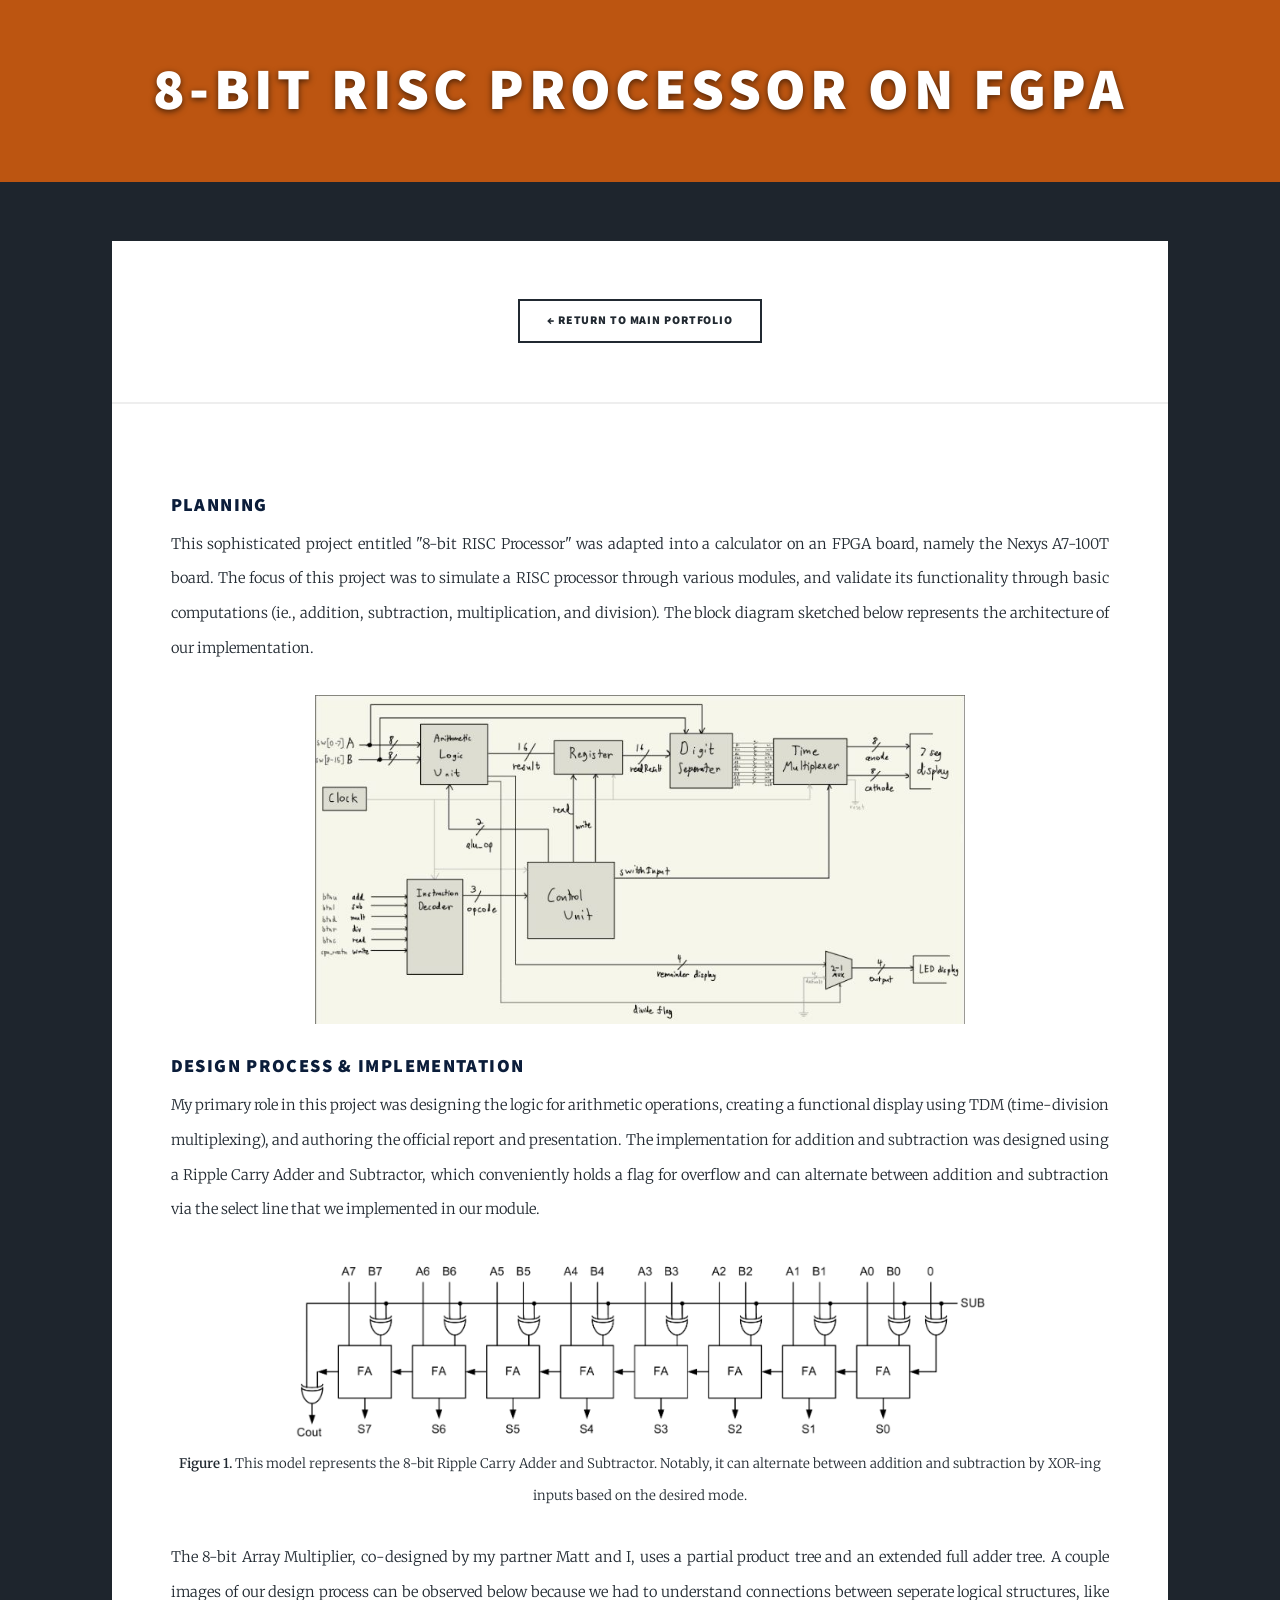
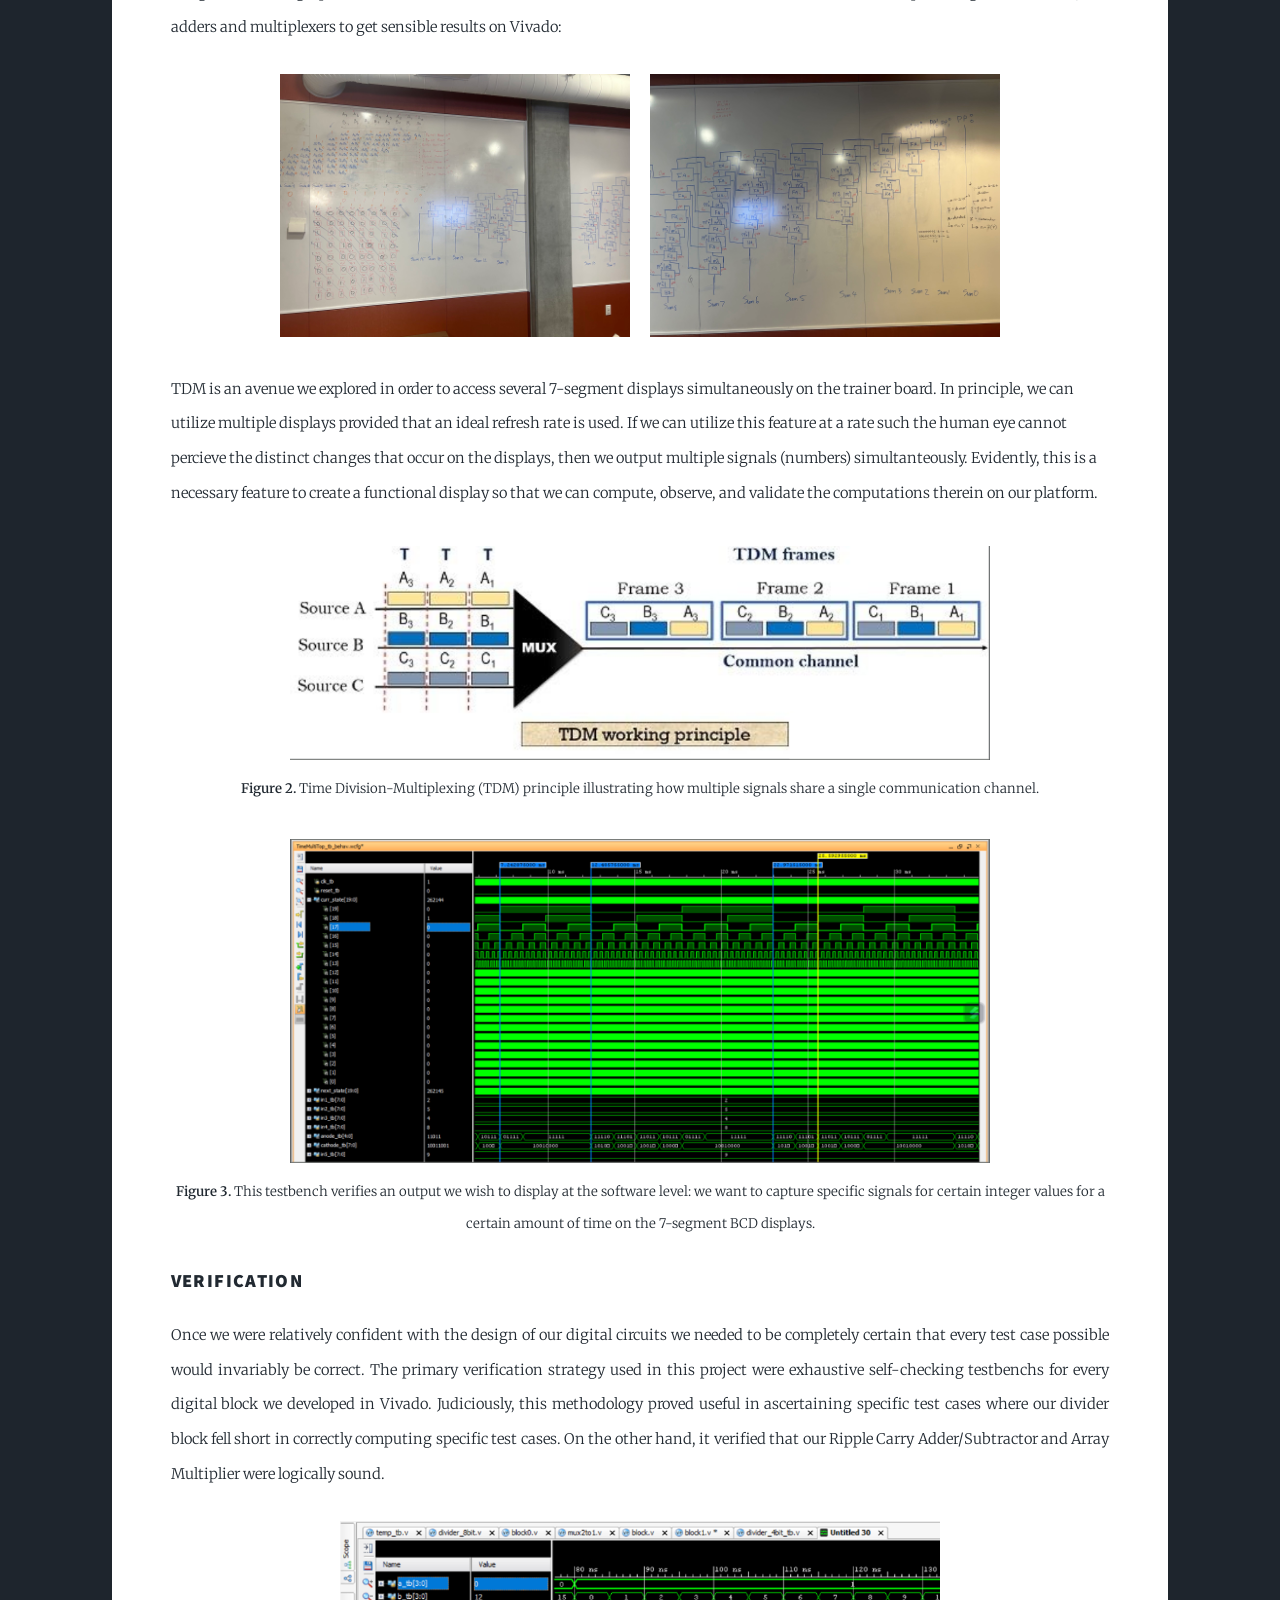
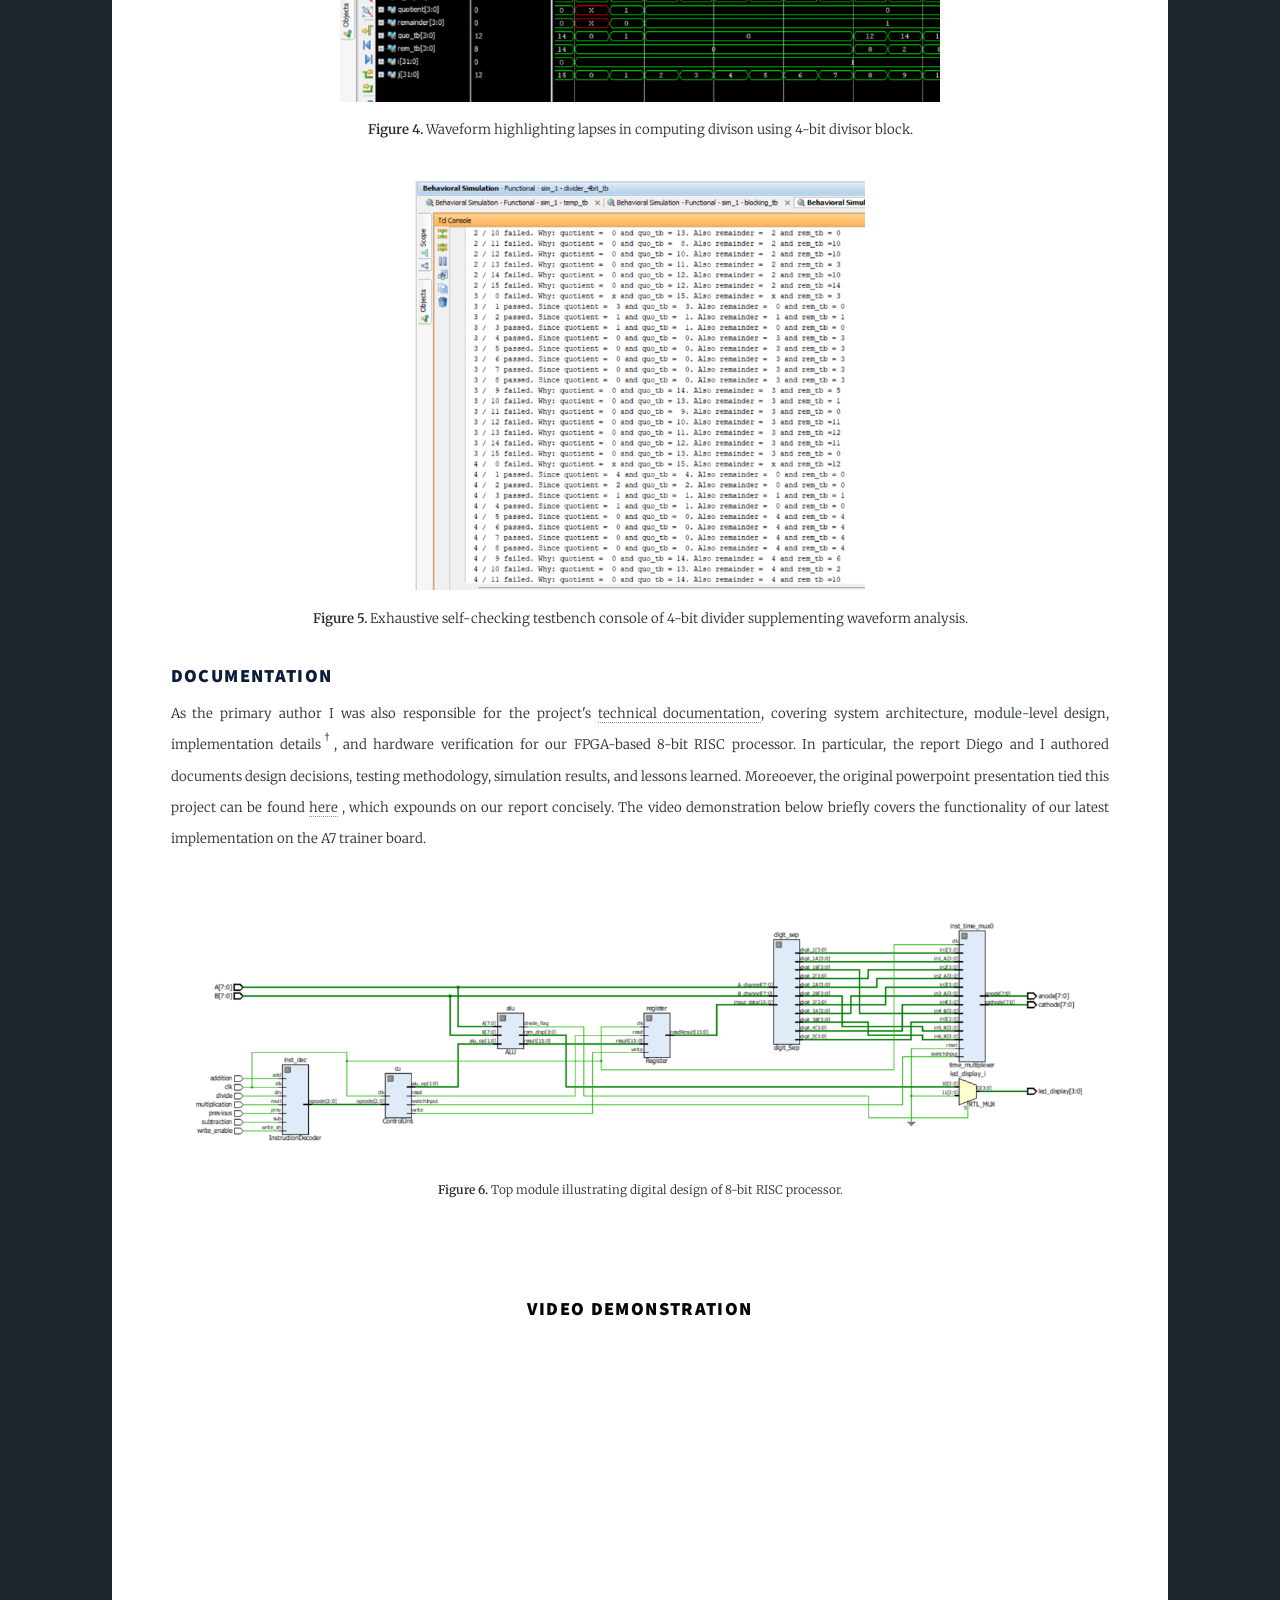
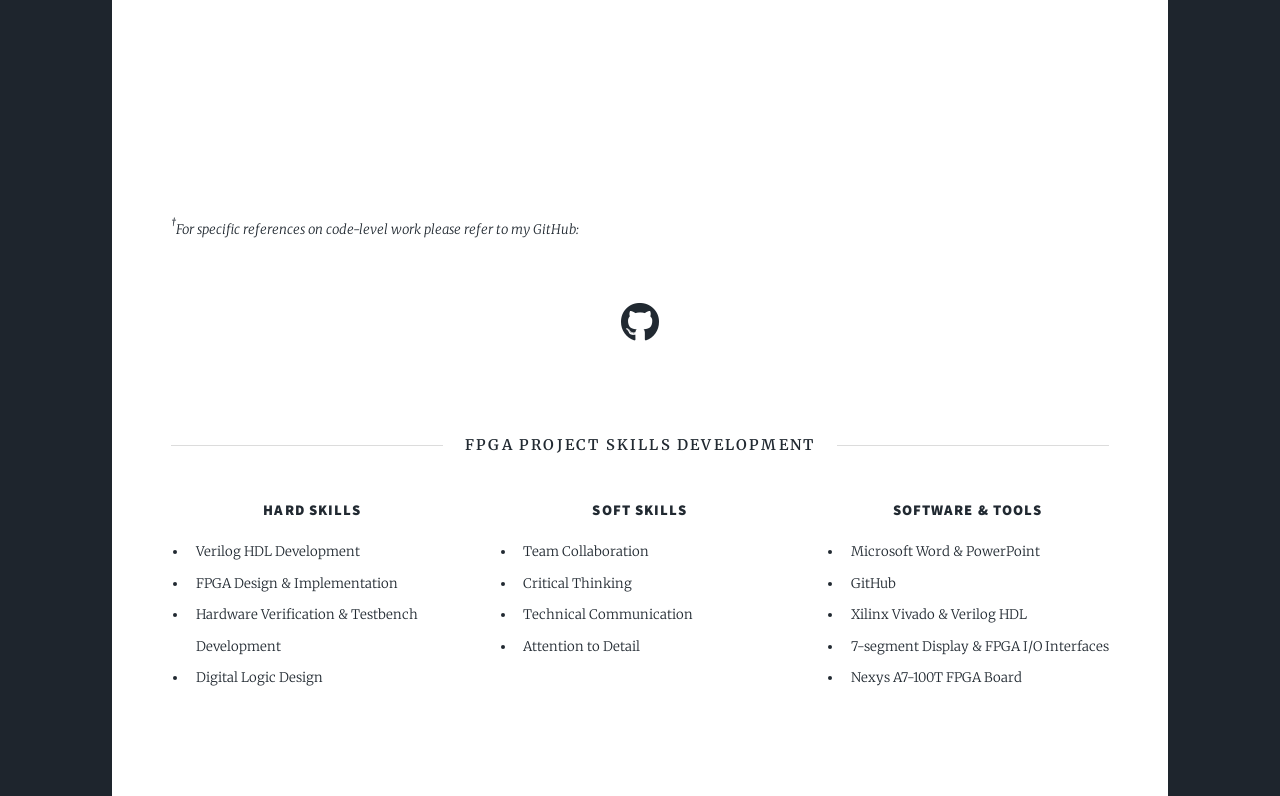
<file: FPGA_CALC_PROJECT.html>
<!DOCTYPE HTML>
<html>
<head>
    <title>FPGA Calculator Project</title>
    <meta charset="utf-8" />
    <meta name="viewport" content="width=device-width, initial-scale=1" />

    <!-- Massively CSS -->
    <link rel="stylesheet" href="assets/css/main.css" />


    
    <header class="major" style="text-align:center; padding:4rem 2rem; background:#bc5511;">
        <h1 style="color:white; text-shadow:0 2px 6px rgba(0,0,0,0.6); margin:0;">
            8-bit RISC Processor on FGPA
        </h1>
    </header>
    

    <style>

        .skills-column ul {
        text-align: left;
        list-style-position: outside;
        padding-left: 1.5em;
        margin: 0;
        }

        .skills-divider {
            display: flex;
            align-items: center;
            margin: 4rem 0 2.5rem;
        }

        .skills-divider::before,
        .skills-divider::after {
            content: "";
            flex: 1;
            height: 1px;
            background: #dcdcdc;
        }

        .skills-divider span {
            margin: 0 1.5rem;
            text-transform: uppercase;
            letter-spacing: 0.15em;
            font-weight: 600;
            font-size: 1rem;
        }

        .skills-columns {
            display: flex;
            justify-content: space-between;
            gap: 3rem;
            margin-bottom: 3rem;
            flex-wrap: wrap;
        }

        .skills-column {
            flex: 1;
            min-width: 220px;
        }

        .skills-column h4 {
            text-align: center;
            margin-bottom: 1rem;
        }

        .skills-column ul {
            padding-left: 1.2rem;
        }

    </style>

</head>

<body>
    
<div id="main">

<div style="text-align:center; margin-bottom:2rem;">
    <a href="Projects.html" class="button">
    ← Return to Main Portfolio</a>
</div>

<section class="post">

    <h3 style="margin-bottom:0.5rem; color:#0b1d3a;">
    Planning
</h3>

<p>

    This sophisticated project entitled "8-bit RISC Processor" was adapted into a calculator on an FPGA board, namely the 
    Nexys A7-100T board. The focus of this project was to simulate a RISC processor through various modules,
    and validate its functionality through basic computations (ie., addition, subtraction, multiplication, and division).
    The block diagram sketched below represents the architecture of our implementation.
    
    <div style="display:flex; justify-content:center; gap:20px; flex-wrap:wrap; margin-top:2rem;">
    <img src="images/block_diagram_RISC.jpg"
         alt="NCAS Team"
         style="width:650px; height:auto;" />

    
</div>

</p>

<h3 style="margin-top:2rem; margin-bottom:0.5rem; color:#0b1d3a;">
    Design Process & Implementation
</h3>

<p>

    My primary role in this project was designing the logic for arithmetic operations, creating a functional display using
    TDM (time-division multiplexing), and authoring the official report and presentation. The implementation for addition and
    subtraction was designed using a Ripple Carry Adder and Subtractor, which conveniently holds a flag for overflow and can 
    alternate between addition and subtraction via the select line that we implemented in our module. 
    

    <div style="display:flex; justify-content:center; gap:20px; flex-wrap:wrap; margin-top:2rem;">
    <img src="images/RIPPLE_CARRY_ADDER_SUB.png"
         alt="Time Division Multiplexing Principle"
         style="width:700px; max-width:100%; height:auto;" />
    </div>

    <figure style="text-align:center;">

    <figcaption style="font-size:0.9em;">
    <strong>Figure 1.</strong> This model represents the 8-bit Ripple Carry Adder and Subtractor. Notably, it can alternate
    between addition and subtraction by XOR-ing inputs based on the desired mode.
    </figure>
    
    </figcaption>
    
</p>

<p>
    
    The 8-bit Array Multiplier, co-designed by my partner
    Matt and I, uses a partial product tree and an extended full adder tree. A couple images of our design process can be
    observed below because we had to understand connections between seperate logical structures, like adders and multiplexers
    to get sensible results on Vivado: 

    <div style="display:flex; justify-content:center; gap:20px; flex-wrap:wrap; margin-top:2rem;">
    <img src="images/array_mult_1.jpg"
         alt="NCAS Team"
         style="width:350px; height:auto;" />

    <img src="images/array_mult_2.jpg"
         alt="NCAS Slides"
         style="width:350px; height:auto;" />
</div>
 
    <br />

    TDM is an avenue we explored in order to access several 7-segment displays simultaneously on the trainer board. In principle,
    we can utilize multiple displays provided that an ideal refresh rate is used. If we can utilize this feature at a rate such 
    the human eye cannot percieve the distinct changes that occur on the displays, then we output multiple signals (numbers)
    simultanteously. Evidently, this is a necessary feature to create a functional display so that we can compute, observe, 
    and validate the computations therein on our platform.
    
    <br /><br />

    <figure style="text-align:center;">

    <img src="images/TDM_PRINCIPLE.png"
         alt="Time Division Multiplexing Principle"
         style="width:700px; max-width:100%; height:auto;" />

    <br />

    <figcaption style="font-size:0.9em;">
    <strong>Figure 2.</strong> Time Division-Multiplexing (TDM) principle illustrating how multiple signals 
    share a single communication channel.
    </figcaption>

    <br />

    <img src="images/TDM_WAVEFORM.png"
     alt="Time Division Multiplexing Principle"
     style="width:700px; max-width:100%; height:auto;" />

    <br />

    <figcaption style="font-size:0.9em;">
    <strong>Figure 3.</strong> This testbench verifies an output we wish to display at the software level:
    we want to capture specific signals for certain integer values for a certain amount of time on the 7-segment BCD displays.
    
    <br />
    </figcaption>

</p>

<h3 style="display:flex; justify-content:left; "margin-top:2rem; margin-bottom:0.5rem; color:#0b1d3a;">
    Verification
</h3>

<p>

    Once we were relatively confident with the design of our digital circuits we needed to be completely certain 
    that every test case possible would invariably be correct. The primary verification strategy used in 
    this project were exhaustive self-checking testbenchs for every digital block we developed in Vivado. Judiciously, this
    methodology proved useful in ascertaining specific test cases where our divider block fell short in correctly computing
    specific test cases. On the other hand, it verified that our Ripple Carry Adder/Subtractor and Array Multiplier were
    logically sound. 

    <br />

    <figure style="text-align:center;">
    
    <img src="images/EXHAUSTIVE_SELF_CHECK_WAVE_DIV.png"
         alt="Time Division Multiplexing Principle"
         style="width:600px; max-width:100%; height:auto;" />

    <br />

    <figcaption style="font-size:0.9em;">
    <strong>Figure 4.</strong> Waveform highlighting lapses in computing divison using 4-bit divisor block.
    </figcaption>

    <br />

    <img src="images/EXHAUSTIVE_SELF_CHECK_CONSOLE_DIV.png"
     alt="Time Division Multiplexing Principle"
     style="width:450px; max-width:100%; height:auto;" />

    <br />

    <figcaption style="font-size:0.9em;">
    <strong>Figure 5.</strong> Exhaustive self-checking testbench console of 4-bit divider supplementing waveform analysis.
    
</p>

</p>

<h3 style="text-align: left; margin-top:2rem; margin-bottom:0.5rem; color:#0b1d3a;">
    Documentation
</h3>


<p>

    As the primary author I was also responsible for the project's 
    <a href="documents/CECS 361 - Final Project Report (V1).pdf" target="_blank">technical documentation</a>, 
    covering system architecture, module-level design, implementation details<sup>†</sup>, and hardware verification for 
    our FPGA-based 8-bit RISC processor. In particular, the report Diego and I authored documents design 
    decisions, testing methodology, simulation results, and lessons learned. Moreoever, the original powerpoint 
    presentation tied this project can be found 
    <a href="https://docs.google.com/presentation/d/1ZXloqhWpb-dMwOswDvbxhppODqaf2BFxhtYj6SZxuFw/edit?usp=sharing" target="_blank">here</a>
    , which expounds on our report concisely. The video demonstration below briefly covers the functionality of
    our latest implementation on the A7 trainer board.

    <br /><br /><br />

    <img src="images/TOP_MODULE_SCREENSHOT.png"
     alt="Time Division Multiplexing Principle"
     style="display:block; margin:0 auto; width:900px; max-width:100%; height:auto;" />


    <figcaption style="font-size:0.9em;">
    <strong>Figure 6.</strong> Top module illustrating digital design of 8-bit RISC processor.
    </figcaption>

    <br /><br />

    <h3 style="text-align: center; margin-top:2rem; margin-bottom:0.5rem; color:#03060a;">
    Video Demonstration
    </h3>

    <div style="text-align:center;">
        <iframe
            width="300"
            height="411"
            src="https://www.youtube.com/embed/tNteecY3ncs"
            title="YouTube video player"
            frameborder="0"
            allow="accelerometer; autoplay; clipboard-write; encrypted-media; gyroscope; picture-in-picture; web-share"
            allowfullscreen>
        </iframe>
    </div>

</p>


<p>

  <br />

  <i><sup>†</sup>For specific references on code-level work please refer to my GitHub:</i>

</p>

<a href="https://github.com/googolplex310/Vivado-Projects/tree/main/8bit_RISC_Processor"
    class="icon brands fa-github fa-3x"
    target="_blank"
    rel="noopener noreferrer">
    <span class="label">GitHub</span>
</a>


<!-- Skills Section -->

<div class="skills-divider">
    <span>FPGA Project Skills Development</span>
</div>

<div class="skills-columns">

    <div class="skills-column">

        <h4>Hard Skills</h4>

        <ul>
            <li>Verilog HDL Development</li>
            <li>FPGA Design & Implementation</li>
            <li>Hardware Verification & Testbench Development</li>
            <li>Digital Logic Design</li>
        </ul>

    </div>

    <div class="skills-column">

        <h4>Soft Skills</h4>

        <ul>
            <li>Team Collaboration</li>
            <li>Critical Thinking</li>
            <li>Technical Communication</li>
            <li>Attention to Detail</li>
        </ul>

    </div>

    <div class="skills-column">

        <h4>Software &amp; Tools</h4>

        <ul>
            <li>Microsoft Word & PowerPoint</li>
            <li>GitHub</li>
            <li>Xilinx Vivado & Verilog HDL</li>
            <li>7-segment Display & FPGA I/O Interfaces</li>
            <li>Nexys A7-100T FPGA Board</li>
        </ul>

    </div>

</div>


</section>


</div>

</body>
</html>
</file>
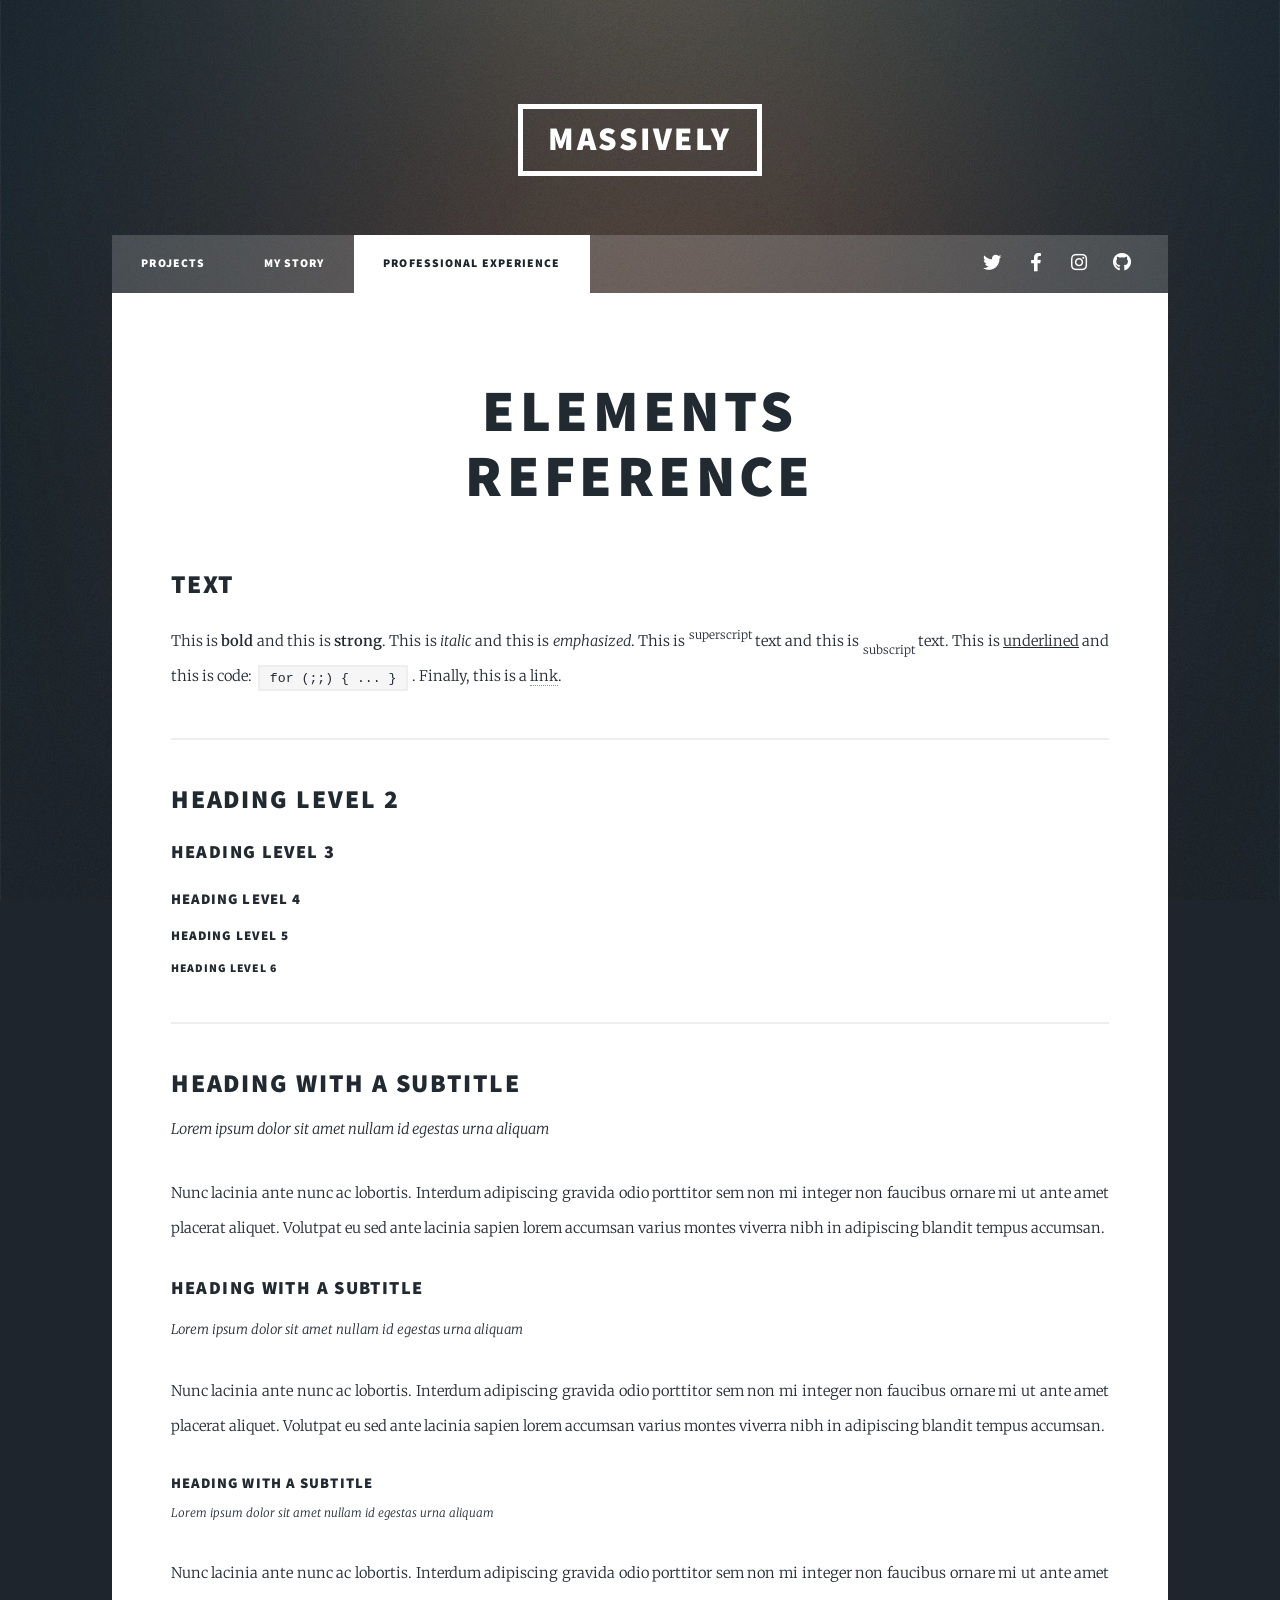
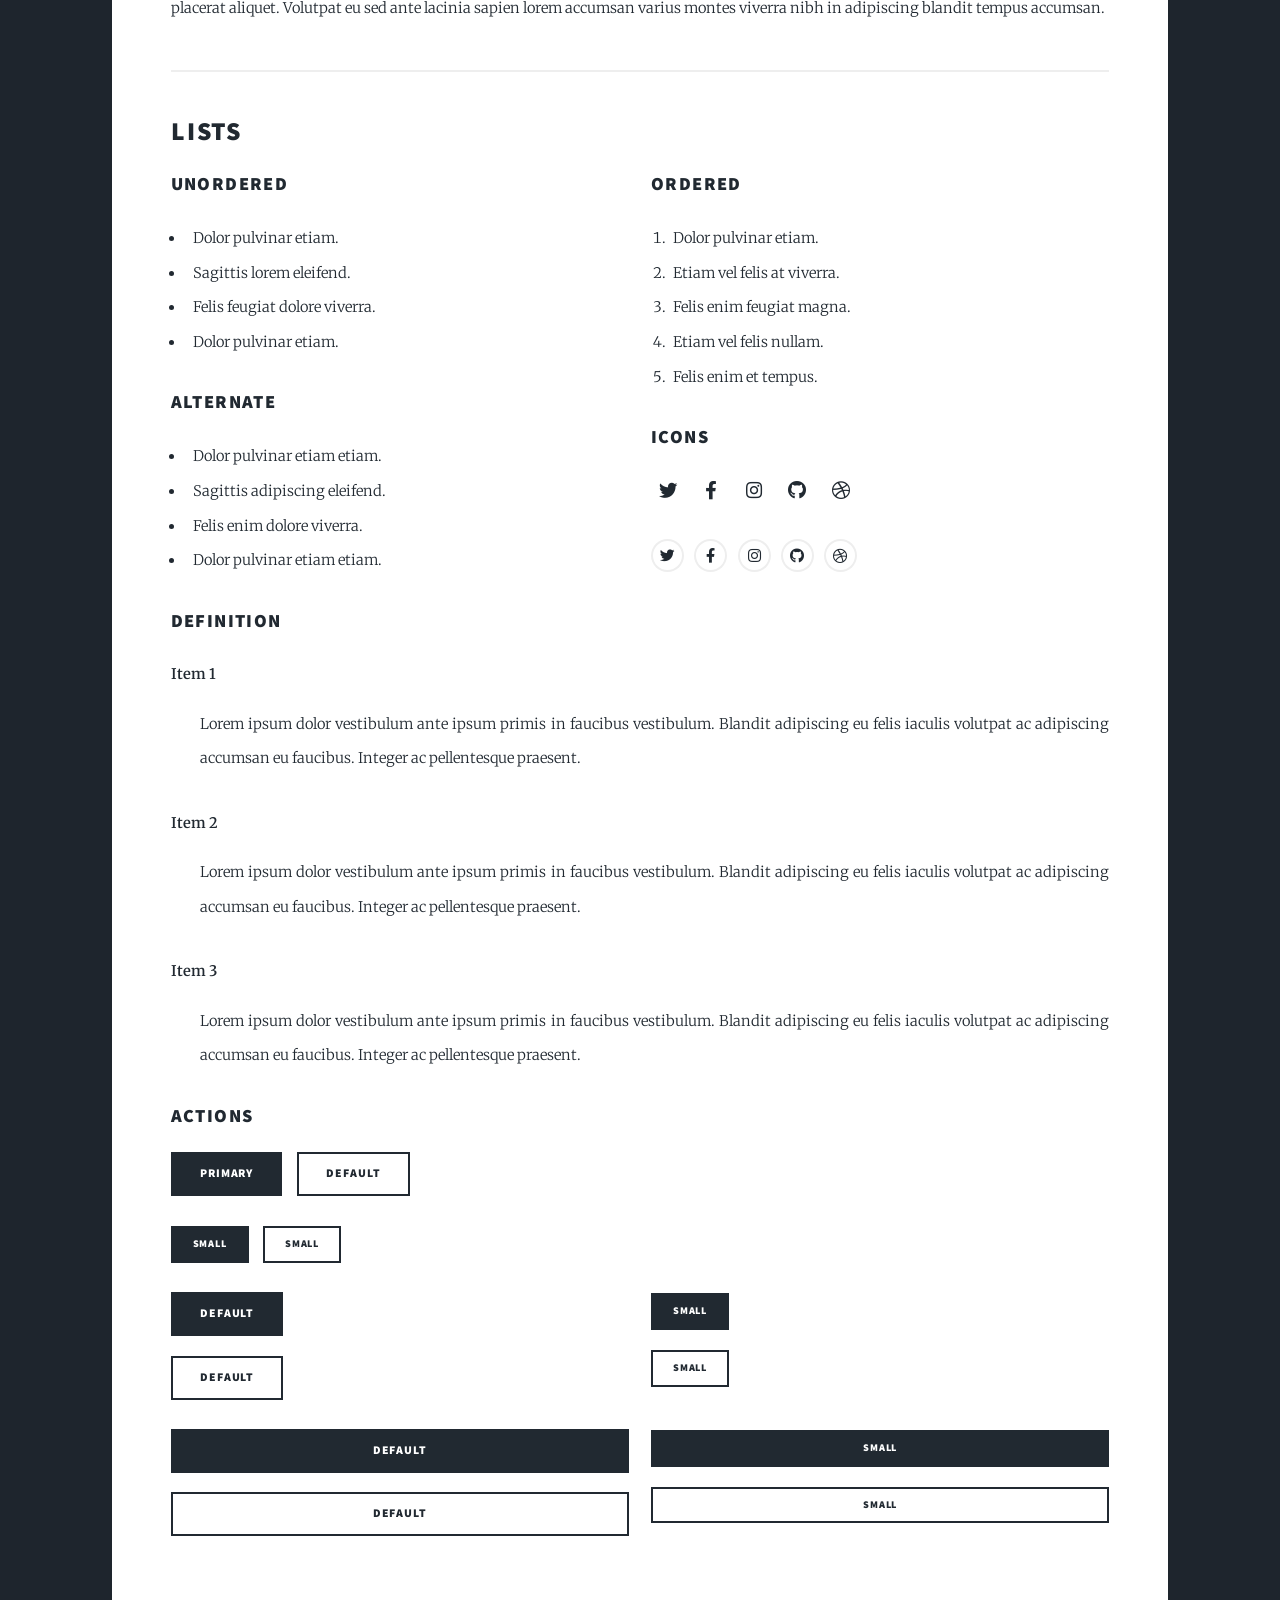
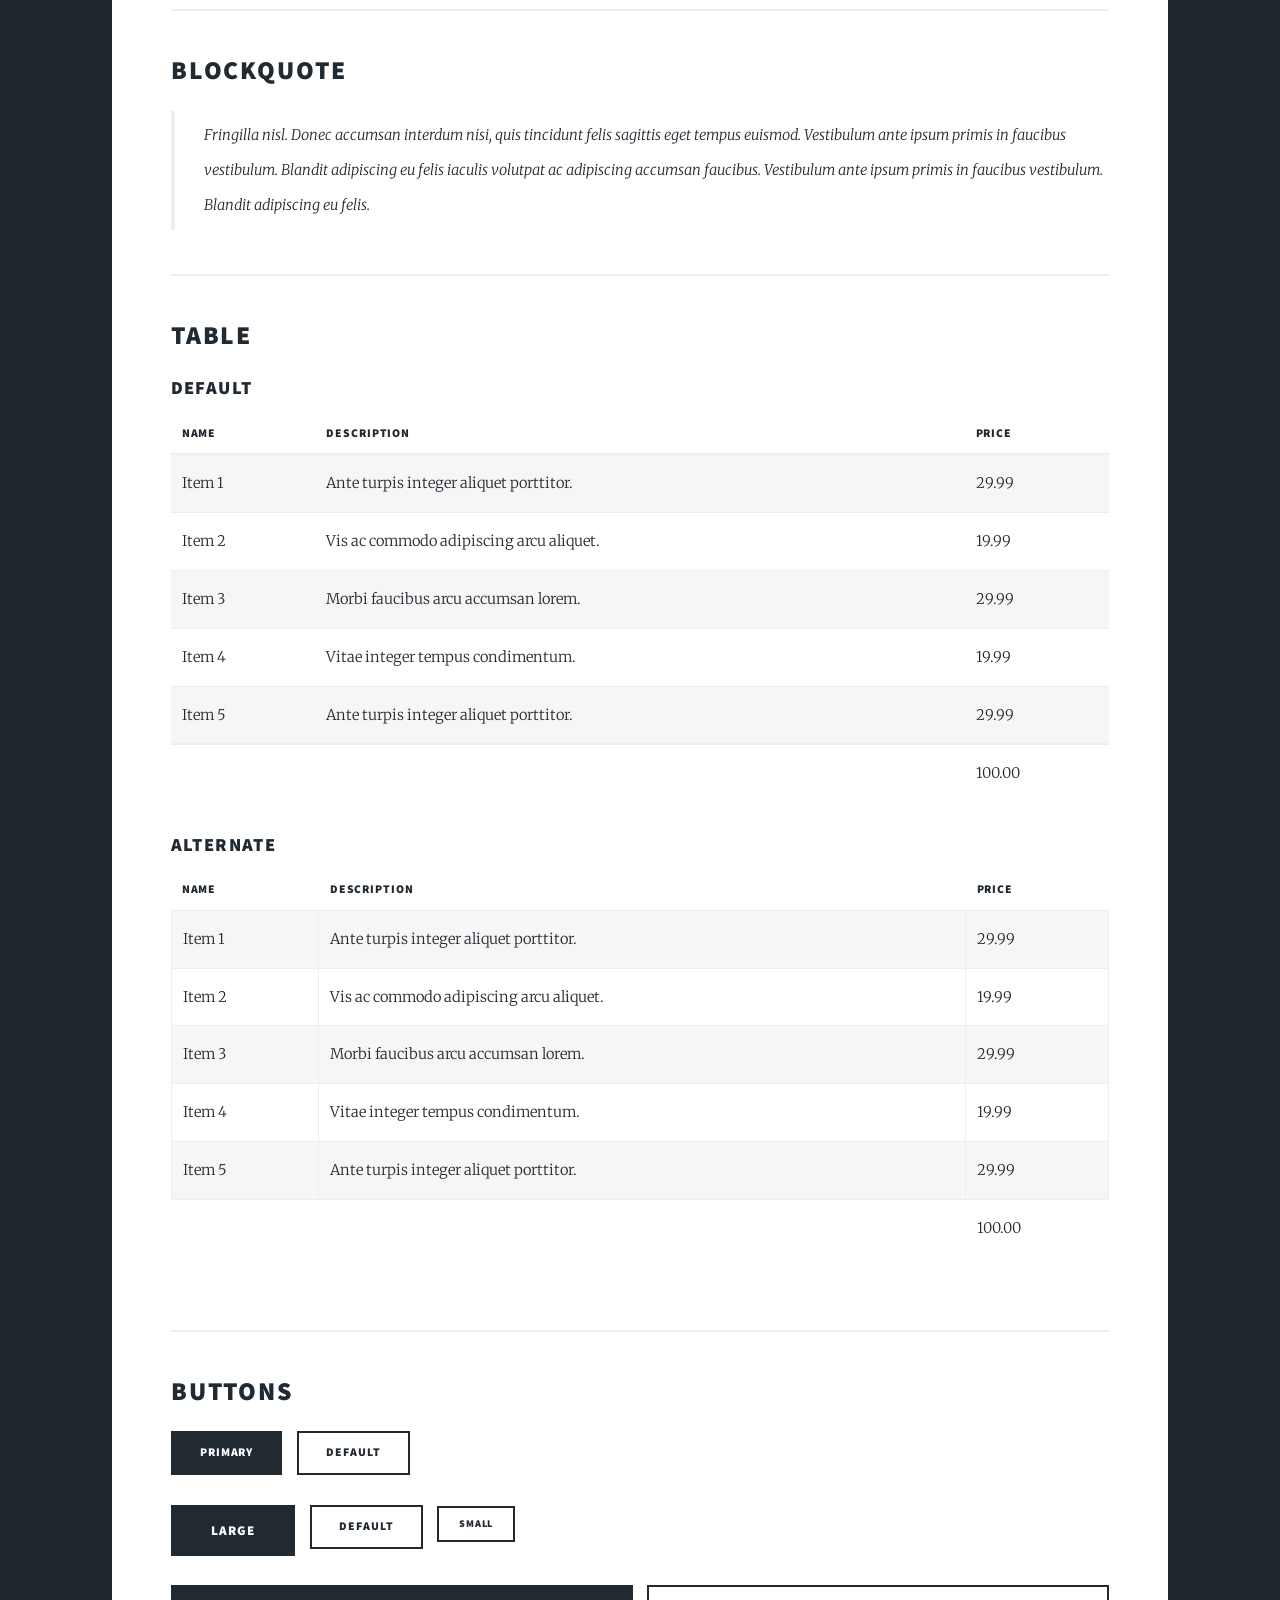
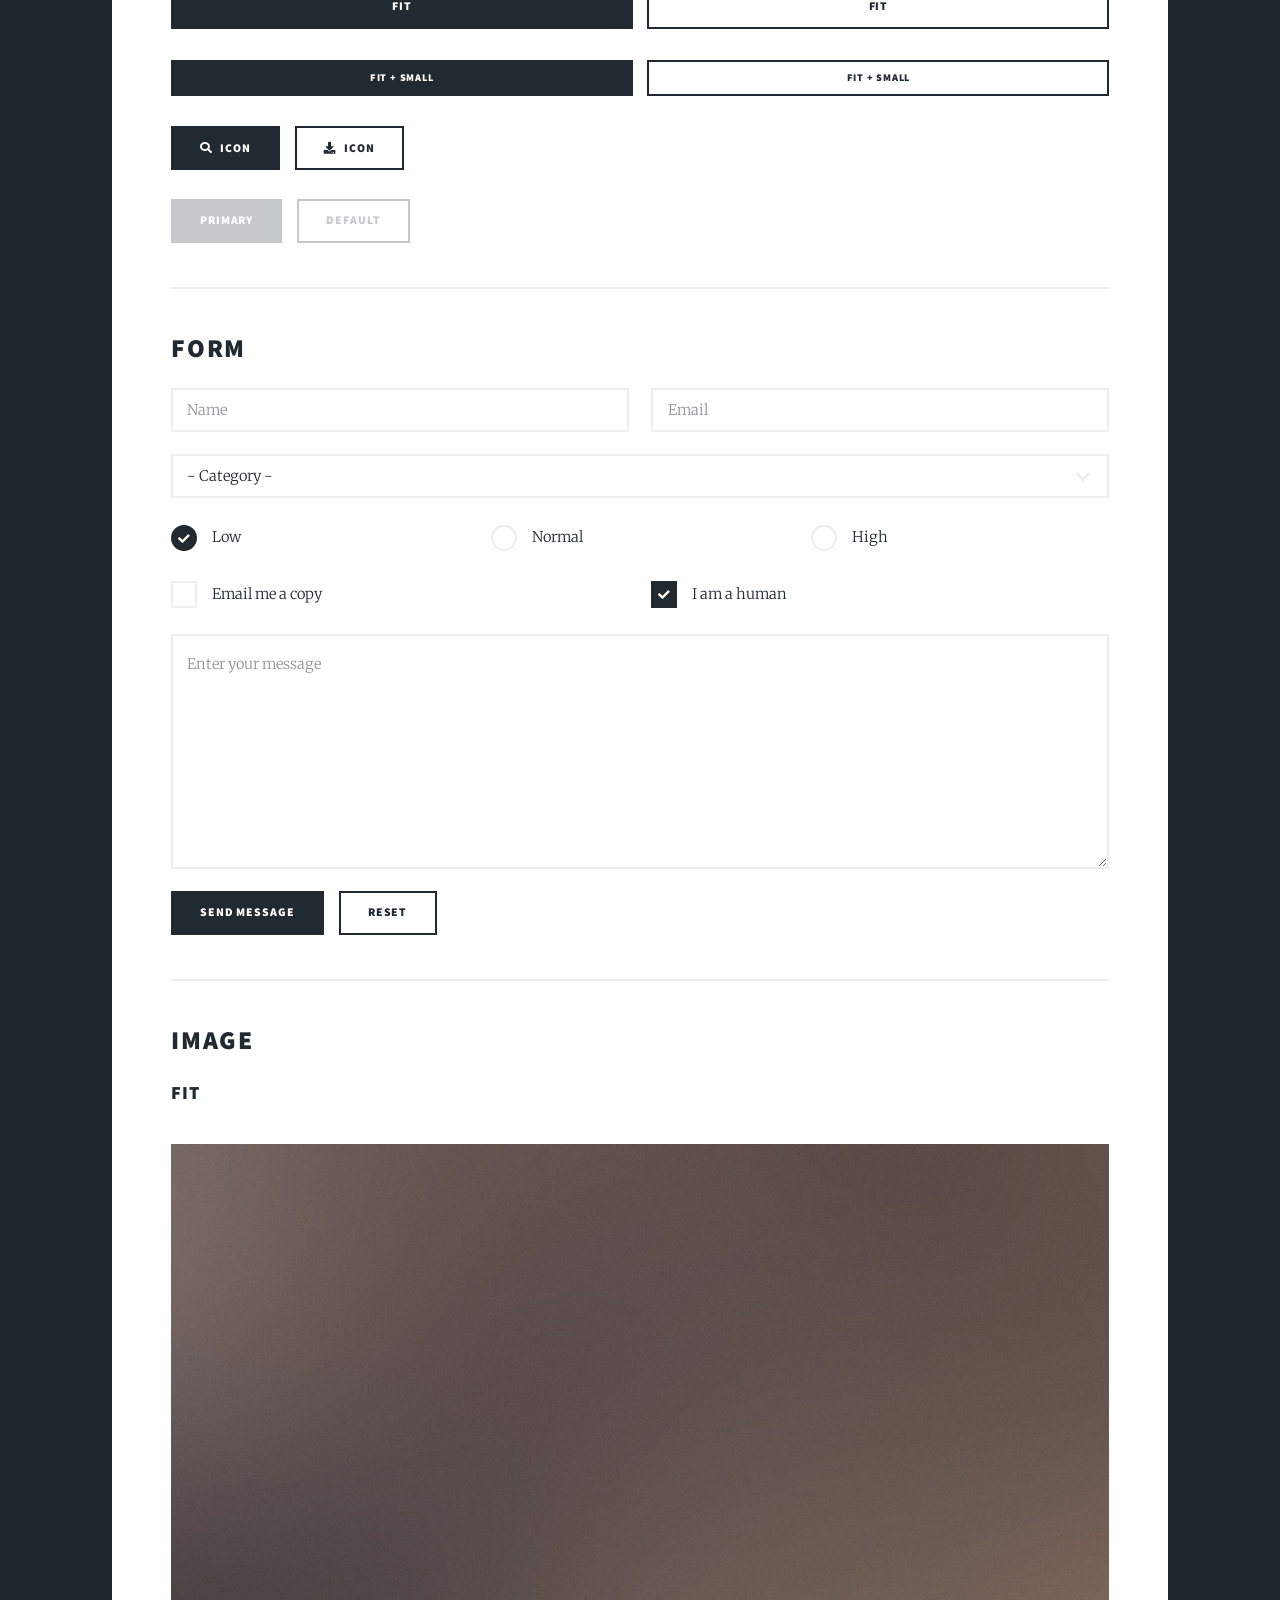
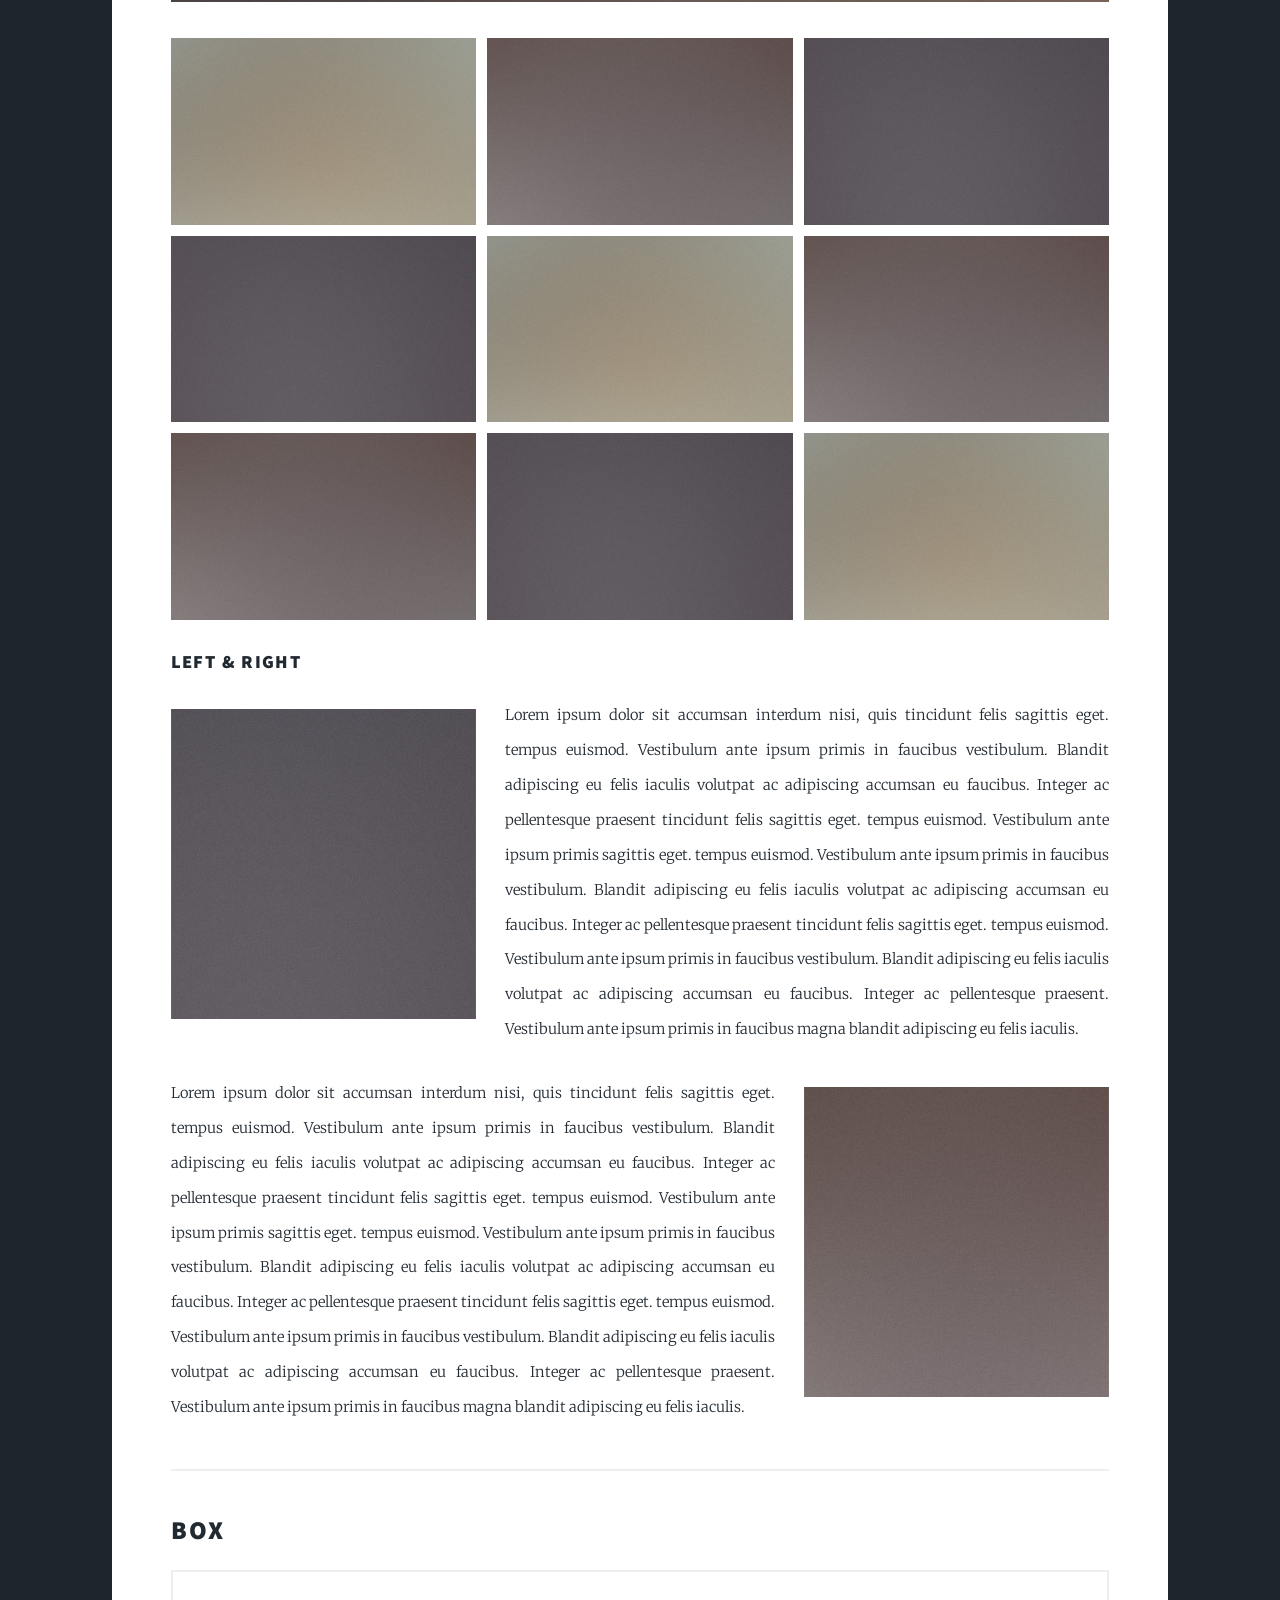
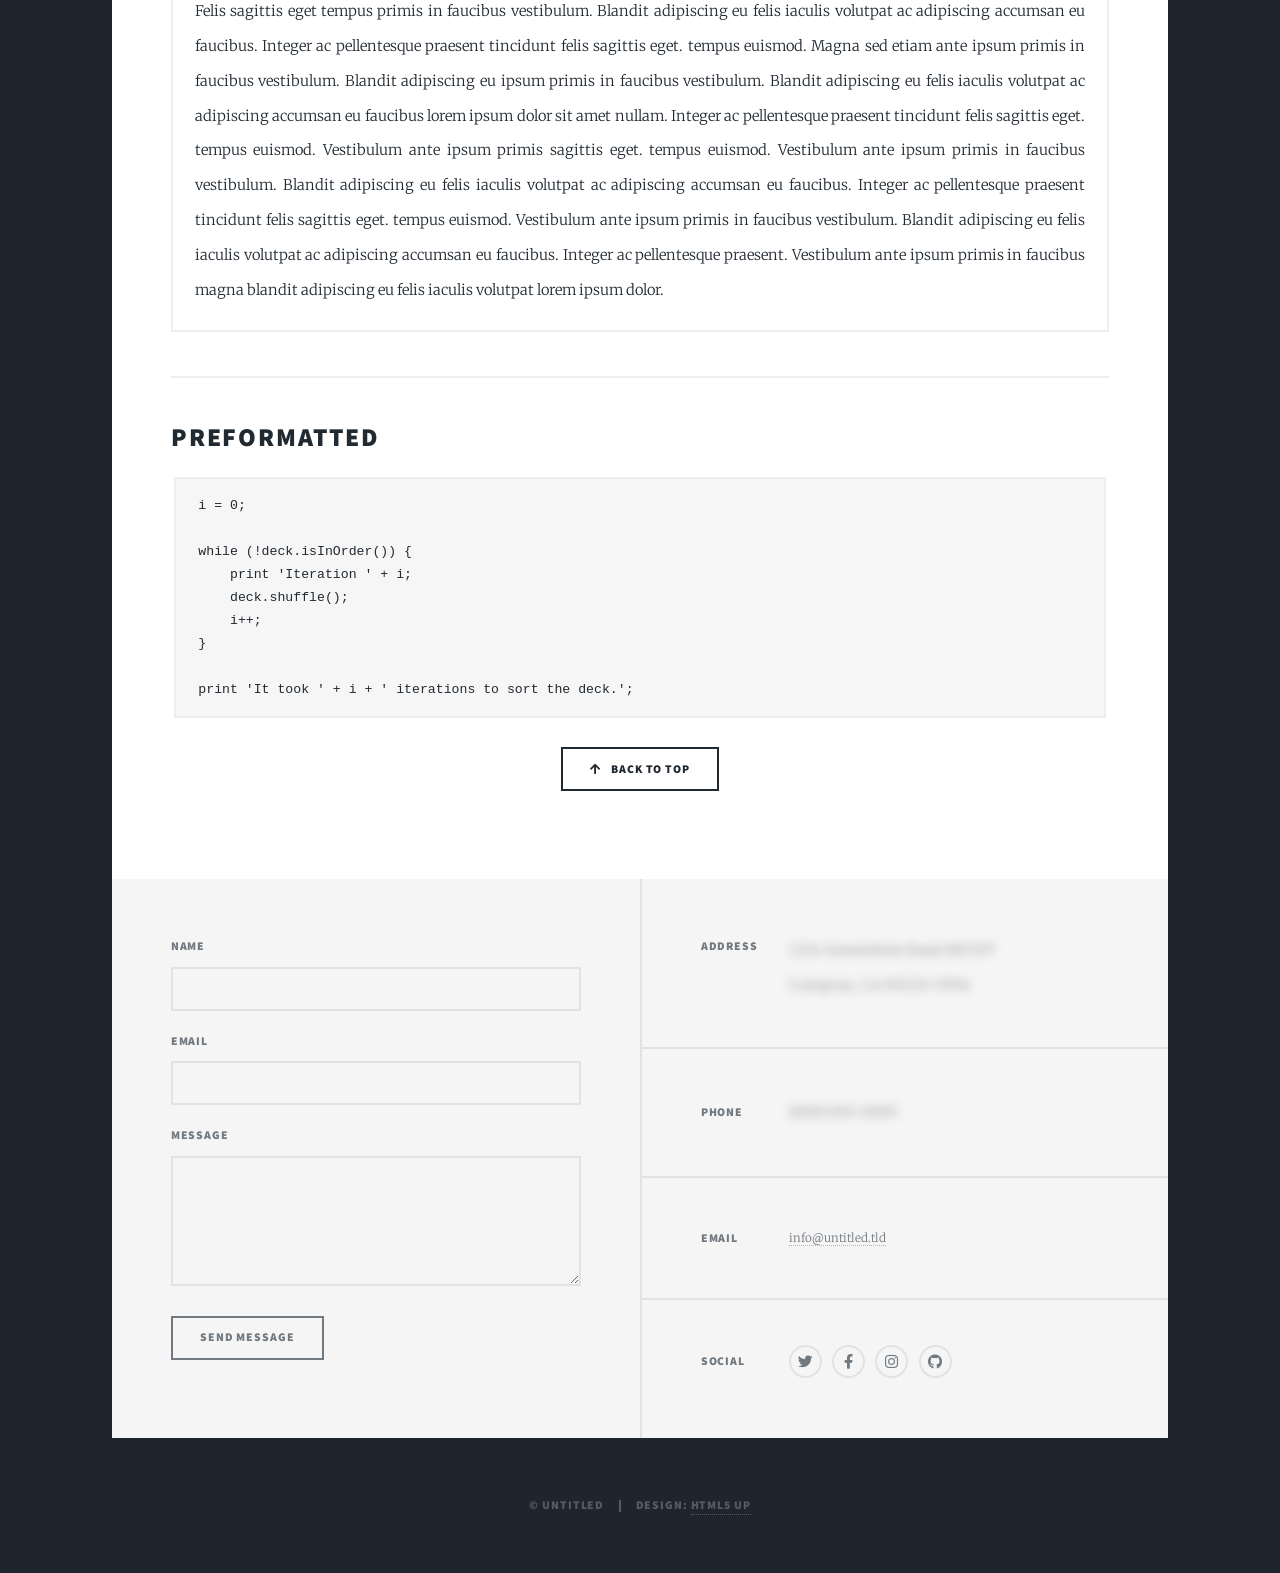
<file: generic.html>
<!DOCTYPE HTML>
<!--
	Massively by HTML5 UP
	html5up.net | @ajlkn
	Free for personal and commercial use under the CCA 3.0 license (html5up.net/license)
-->

<style>

    .secret {
    filter: blur(5px);
    transition: filter 0.3s ease;
	}

</style>

<html>
	<head>
		<title>Elements Reference - Massively by HTML5 UP</title>
		<meta charset="utf-8" />
		<meta name="viewport" content="width=device-width, initial-scale=1, user-scalable=no" />
		<link rel="stylesheet" href="assets/css/main.css" />
		<noscript><link rel="stylesheet" href="assets/css/noscript.css" /></noscript>
	</head>
	<body class="is-preload">

		<!-- Wrapper -->
			<div id="wrapper">

				<!-- Header -->
					<header id="header">
						<a href="Projects.html" class="logo">Massively</a>
					</header>

				<!-- Nav -->
					<nav id="nav">
						<ul class="links">
							<li><a href="Projects.html">Projects</a></li>
							<li><a href="index.html">My Story</a></li>
							<li class="active"><a href="Professional_Experience.html">Professional Experience</a></li>
						</ul>
						<ul class="icons">
							<li><a href="#" class="icon brands fa-twitter"><span class="label">Twitter</span></a></li>
							<li><a href="#" class="icon brands fa-facebook-f"><span class="label">Facebook</span></a></li>
							<li><a href="https://www.instagram.com/johnniee310/" target="_blank" class="icon brands fa-instagram"><span class="label">Instagram</span></a></li>
							<li><a href="https://github.com/googolplex310" target="_blank" class="icon brands fa-github"><span class="label">GitHub</span></a></li>
						</ul>
					</nav>

				<!-- Main -->
					<div id="main">

						<!-- Post -->
							<section class="post">
								<header class="major">
									<h1>Elements<br />
									Reference</h1>
								</header>

								<!-- Text stuff -->
									<h2>Text</h2>
									<p>This is <b>bold</b> and this is <strong>strong</strong>. This is <i>italic</i> and this is <em>emphasized</em>.
									This is <sup>superscript</sup> text and this is <sub>subscript</sub> text.
									This is <u>underlined</u> and this is code: <code>for (;;) { ... }</code>.
									Finally, this is a <a href="#">link</a>.</p>
									<hr />
									<h2>Heading Level 2</h2>
									<h3>Heading Level 3</h3>
									<h4>Heading Level 4</h4>
									<h5>Heading Level 5</h5>
									<h6>Heading Level 6</h6>
									<hr />
									<header>
										<h2>Heading with a Subtitle</h2>
										<p>Lorem ipsum dolor sit amet nullam id egestas urna aliquam</p>
									</header>
									<p>Nunc lacinia ante nunc ac lobortis. Interdum adipiscing gravida odio porttitor sem non mi integer non faucibus ornare mi ut ante amet placerat aliquet. Volutpat eu sed ante lacinia sapien lorem accumsan varius montes viverra nibh in adipiscing blandit tempus accumsan.</p>
									<header>
										<h3>Heading with a Subtitle</h3>
										<p>Lorem ipsum dolor sit amet nullam id egestas urna aliquam</p>
									</header>
									<p>Nunc lacinia ante nunc ac lobortis. Interdum adipiscing gravida odio porttitor sem non mi integer non faucibus ornare mi ut ante amet placerat aliquet. Volutpat eu sed ante lacinia sapien lorem accumsan varius montes viverra nibh in adipiscing blandit tempus accumsan.</p>
									<header>
										<h4>Heading with a Subtitle</h4>
										<p>Lorem ipsum dolor sit amet nullam id egestas urna aliquam</p>
									</header>
									<p>Nunc lacinia ante nunc ac lobortis. Interdum adipiscing gravida odio porttitor sem non mi integer non faucibus ornare mi ut ante amet placerat aliquet. Volutpat eu sed ante lacinia sapien lorem accumsan varius montes viverra nibh in adipiscing blandit tempus accumsan.</p>

									<hr />

								<!-- Lists -->
									<h2>Lists</h2>
									<div class="row">
										<div class="col-6 col-12-small">

											<h3>Unordered</h3>
											<ul>
												<li>Dolor pulvinar etiam.</li>
												<li>Sagittis lorem eleifend.</li>
												<li>Felis feugiat dolore viverra.</li>
												<li>Dolor pulvinar etiam.</li>
											</ul>

											<h3>Alternate</h3>
											<ul class="alt">
												<li>Dolor pulvinar etiam etiam.</li>
												<li>Sagittis adipiscing eleifend.</li>
												<li>Felis enim dolore viverra.</li>
												<li>Dolor pulvinar etiam etiam.</li>
											</ul>

										</div>
										<div class="col-6 col-12-small">

											<h3>Ordered</h3>
											<ol>
												<li>Dolor pulvinar etiam.</li>
												<li>Etiam vel felis at viverra.</li>
												<li>Felis enim feugiat magna.</li>
												<li>Etiam vel felis nullam.</li>
												<li>Felis enim et tempus.</li>
											</ol>

											<h3>Icons</h3>
											<ul class="icons">
												<li><a href="#" class="icon brands fa-twitter"><span class="label">Twitter</span></a></li>
												<li><a href="#" class="icon brands fa-facebook-f"><span class="label">Facebook</span></a></li>
												<li><a href="#" class="icon brands fa-instagram"><span class="label">Instagram</span></a></li>
												<li><a href="#" class="icon brands fa-github"><span class="label">Github</span></a></li>
												<li><a href="#" class="icon brands fa-dribbble"><span class="label">Dribbble</span></a></li>
											</ul>
											<ul class="icons alt">
												<li><a href="#" class="icon brands alt fa-twitter"><span class="label">Twitter</span></a></li>
												<li><a href="#" class="icon brands alt fa-facebook-f"><span class="label">Facebook</span></a></li>
												<li><a href="#" class="icon brands alt fa-instagram"><span class="label">Instagram</span></a></li>
												<li><a href="#" class="icon brands alt fa-github"><span class="label">Github</span></a></li>
												<li><a href="#" class="icon brands alt fa-dribbble"><span class="label">Dribbble</span></a></li>
											</ul>

										</div>
									</div>
									<h3>Definition</h3>
									<dl>
										<dt>Item 1</dt>
										<dd>
											<p>Lorem ipsum dolor vestibulum ante ipsum primis in faucibus vestibulum. Blandit adipiscing eu felis iaculis volutpat ac adipiscing accumsan eu faucibus. Integer ac pellentesque praesent.</p>
										</dd>
										<dt>Item 2</dt>
										<dd>
											<p>Lorem ipsum dolor vestibulum ante ipsum primis in faucibus vestibulum. Blandit adipiscing eu felis iaculis volutpat ac adipiscing accumsan eu faucibus. Integer ac pellentesque praesent.</p>
										</dd>
										<dt>Item 3</dt>
										<dd>
											<p>Lorem ipsum dolor vestibulum ante ipsum primis in faucibus vestibulum. Blandit adipiscing eu felis iaculis volutpat ac adipiscing accumsan eu faucibus. Integer ac pellentesque praesent.</p>
										</dd>
									</dl>

									<h3>Actions</h3>
									<ul class="actions">
										<li><a href="#" class="button primary">Primary</a></li>
										<li><a href="#" class="button">Default</a></li>
									</ul>
									<ul class="actions small">
										<li><a href="#" class="button primary small">Small</a></li>
										<li><a href="#" class="button small">Small</a></li>
									</ul>
									<div class="row">
										<div class="col-6 col-12-small">
											<ul class="actions stacked">
												<li><a href="#" class="button primary">Default</a></li>
												<li><a href="#" class="button">Default</a></li>
											</ul>
										</div>
										<div class="col-6 col-12-small">
											<ul class="actions stacked">
												<li><a href="#" class="button primary small">Small</a></li>
												<li><a href="#" class="button small">Small</a></li>
											</ul>
										</div>
									</div>
									<div class="row">
										<div class="col-6 col-12-small">
											<ul class="actions stacked">
												<li><a href="#" class="button primary fit">Default</a></li>
												<li><a href="#" class="button fit">Default</a></li>
											</ul>
										</div>
										<div class="col-6 col-12-small">
											<ul class="actions stacked">
												<li><a href="#" class="button primary small fit">Small</a></li>
												<li><a href="#" class="button small fit">Small</a></li>
											</ul>
										</div>
									</div>

									<hr />

								<!-- Blockquote -->
									<h2>Blockquote</h2>
									<blockquote>Fringilla nisl. Donec accumsan interdum nisi, quis tincidunt felis sagittis eget tempus euismod. Vestibulum ante ipsum primis in faucibus vestibulum. Blandit adipiscing eu felis iaculis volutpat ac adipiscing accumsan faucibus. Vestibulum ante ipsum primis in faucibus vestibulum. Blandit adipiscing eu felis.</blockquote>

									<hr />

								<!-- Table -->
									<h2>Table</h2>

									<h3>Default</h3>
									<div class="table-wrapper">
										<table>
											<thead>
												<tr>
													<th>Name</th>
													<th>Description</th>
													<th>Price</th>
												</tr>
											</thead>
											<tbody>
												<tr>
													<td>Item 1</td>
													<td>Ante turpis integer aliquet porttitor.</td>
													<td>29.99</td>
												</tr>
												<tr>
													<td>Item 2</td>
													<td>Vis ac commodo adipiscing arcu aliquet.</td>
													<td>19.99</td>
												</tr>
												<tr>
													<td>Item 3</td>
													<td> Morbi faucibus arcu accumsan lorem.</td>
													<td>29.99</td>
												</tr>
												<tr>
													<td>Item 4</td>
													<td>Vitae integer tempus condimentum.</td>
													<td>19.99</td>
												</tr>
												<tr>
													<td>Item 5</td>
													<td>Ante turpis integer aliquet porttitor.</td>
													<td>29.99</td>
												</tr>
											</tbody>
											<tfoot>
												<tr>
													<td colspan="2"></td>
													<td>100.00</td>
												</tr>
											</tfoot>
										</table>
									</div>

									<h3>Alternate</h3>
									<div class="table-wrapper">
										<table class="alt">
											<thead>
												<tr>
													<th>Name</th>
													<th>Description</th>
													<th>Price</th>
												</tr>
											</thead>
											<tbody>
												<tr>
													<td>Item 1</td>
													<td>Ante turpis integer aliquet porttitor.</td>
													<td>29.99</td>
												</tr>
												<tr>
													<td>Item 2</td>
													<td>Vis ac commodo adipiscing arcu aliquet.</td>
													<td>19.99</td>
												</tr>
												<tr>
													<td>Item 3</td>
													<td> Morbi faucibus arcu accumsan lorem.</td>
													<td>29.99</td>
												</tr>
												<tr>
													<td>Item 4</td>
													<td>Vitae integer tempus condimentum.</td>
													<td>19.99</td>
												</tr>
												<tr>
													<td>Item 5</td>
													<td>Ante turpis integer aliquet porttitor.</td>
													<td>29.99</td>
												</tr>
											</tbody>
											<tfoot>
												<tr>
													<td colspan="2"></td>
													<td>100.00</td>
												</tr>
											</tfoot>
										</table>
									</div>

									<hr />

								<!-- Buttons -->
									<h2>Buttons</h2>
									<ul class="actions">
										<li><a href="#" class="button primary">Primary</a></li>
										<li><a href="#" class="button">Default</a></li>
									</ul>
									<ul class="actions">
										<li><a href="#" class="button primary large">Large</a></li>
										<li><a href="#" class="button">Default</a></li>
										<li><a href="#" class="button small">Small</a></li>
									</ul>
									<ul class="actions fit">
										<li><a href="#" class="button primary fit">Fit</a></li>
										<li><a href="#" class="button fit">Fit</a></li>
									</ul>
									<ul class="actions fit small">
										<li><a href="#" class="button primary fit small">Fit + Small</a></li>
										<li><a href="#" class="button fit small">Fit + Small</a></li>
									</ul>
									<ul class="actions">
										<li><a href="#" class="button primary icon solid fa-search">Icon</a></li>
										<li><a href="#" class="button icon solid fa-download">Icon</a></li>
									</ul>
									<ul class="actions">
										<li><span class="button primary disabled">Primary</span></li>
										<li><span class="button disabled">Default</span></li>
									</ul>

									<hr />

								<!-- Form -->
									<h2>Form</h2>

									<form method="post" action="#">
										<div class="row gtr-uniform">
											<div class="col-6 col-12-xsmall">
												<input type="text" name="demo-name" id="demo-name" value="" placeholder="Name" />
											</div>
											<div class="col-6 col-12-xsmall">
												<input type="email" name="demo-email" id="demo-email" value="" placeholder="Email" />
											</div>
											<!-- Break -->
											<div class="col-12">
												<select name="demo-category" id="demo-category">
													<option value="">- Category -</option>
													<option value="1">Manufacturing</option>
													<option value="1">Shipping</option>
													<option value="1">Administration</option>
													<option value="1">Human Resources</option>
												</select>
											</div>
											<!-- Break -->
											<div class="col-4 col-12-small">
												<input type="radio" id="demo-priority-low" name="demo-priority" checked>
												<label for="demo-priority-low">Low</label>
											</div>
											<div class="col-4 col-12-small">
												<input type="radio" id="demo-priority-normal" name="demo-priority">
												<label for="demo-priority-normal">Normal</label>
											</div>
											<div class="col-4 col-12-small">
												<input type="radio" id="demo-priority-high" name="demo-priority">
												<label for="demo-priority-high">High</label>
											</div>
											<!-- Break -->
											<div class="col-6 col-12-small">
												<input type="checkbox" id="demo-copy" name="demo-copy">
												<label for="demo-copy">Email me a copy</label>
											</div>
											<div class="col-6 col-12-small">
												<input type="checkbox" id="demo-human" name="demo-human" checked>
												<label for="demo-human">I am a human</label>
											</div>
											<!-- Break -->
											<div class="col-12">
												<textarea name="demo-message" id="demo-message" placeholder="Enter your message" rows="6"></textarea>
											</div>
											<!-- Break -->
											<div class="col-12">
												<ul class="actions">
													<li><input type="submit" value="Send Message" class="primary" /></li>
													<li><input type="reset" value="Reset" /></li>
												</ul>
											</div>
										</div>
									</form>

									<hr />

								<!-- Image -->
									<h2>Image</h2>

									<h3>Fit</h3>
									<span class="image fit"><img src="images/pic01.jpg" alt="" /></span>
									<div class="box alt">
										<div class="row gtr-50 gtr-uniform">
											<div class="col-4"><span class="image fit"><img src="images/pic02.jpg" alt="" /></span></div>
											<div class="col-4"><span class="image fit"><img src="images/pic03.jpg" alt="" /></span></div>
											<div class="col-4"><span class="image fit"><img src="images/pic04.jpg" alt="" /></span></div>
											<!-- Break -->
											<div class="col-4"><span class="image fit"><img src="images/pic04.jpg" alt="" /></span></div>
											<div class="col-4"><span class="image fit"><img src="images/pic02.jpg" alt="" /></span></div>
											<div class="col-4"><span class="image fit"><img src="images/pic03.jpg" alt="" /></span></div>
											<!-- Break -->
											<div class="col-4"><span class="image fit"><img src="images/pic03.jpg" alt="" /></span></div>
											<div class="col-4"><span class="image fit"><img src="images/pic04.jpg" alt="" /></span></div>
											<div class="col-4"><span class="image fit"><img src="images/pic02.jpg" alt="" /></span></div>
										</div>
									</div>

									<h3>Left &amp; Right</h3>
									<p><span class="image left"><img src="images/pic08.jpg" alt="" /></span>Lorem ipsum dolor sit accumsan interdum nisi, quis tincidunt felis sagittis eget. tempus euismod. Vestibulum ante ipsum primis in faucibus vestibulum. Blandit adipiscing eu felis iaculis volutpat ac adipiscing accumsan eu faucibus. Integer ac pellentesque praesent tincidunt felis sagittis eget. tempus euismod. Vestibulum ante ipsum primis sagittis eget. tempus euismod. Vestibulum ante ipsum primis in faucibus vestibulum. Blandit adipiscing eu felis iaculis volutpat ac adipiscing accumsan eu faucibus. Integer ac pellentesque praesent tincidunt felis sagittis eget. tempus euismod. Vestibulum ante ipsum primis in faucibus vestibulum. Blandit adipiscing eu felis iaculis volutpat ac adipiscing accumsan eu faucibus. Integer ac pellentesque praesent. Vestibulum ante ipsum primis in faucibus magna blandit adipiscing eu felis iaculis.</p>
									<p><span class="image right"><img src="images/pic09.jpg" alt="" /></span>Lorem ipsum dolor sit accumsan interdum nisi, quis tincidunt felis sagittis eget. tempus euismod. Vestibulum ante ipsum primis in faucibus vestibulum. Blandit adipiscing eu felis iaculis volutpat ac adipiscing accumsan eu faucibus. Integer ac pellentesque praesent tincidunt felis sagittis eget. tempus euismod. Vestibulum ante ipsum primis sagittis eget. tempus euismod. Vestibulum ante ipsum primis in faucibus vestibulum. Blandit adipiscing eu felis iaculis volutpat ac adipiscing accumsan eu faucibus. Integer ac pellentesque praesent tincidunt felis sagittis eget. tempus euismod. Vestibulum ante ipsum primis in faucibus vestibulum. Blandit adipiscing eu felis iaculis volutpat ac adipiscing accumsan eu faucibus. Integer ac pellentesque praesent. Vestibulum ante ipsum primis in faucibus magna blandit adipiscing eu felis iaculis.</p>

									<hr />

								<!-- Box -->
									<h2>Box</h2>
									<div class="box">
										<p>Felis sagittis eget tempus primis in faucibus vestibulum. Blandit adipiscing eu felis iaculis volutpat ac adipiscing accumsan eu faucibus. Integer ac pellentesque praesent tincidunt felis sagittis eget. tempus euismod. Magna sed etiam ante ipsum primis in faucibus vestibulum. Blandit adipiscing eu ipsum primis in faucibus vestibulum. Blandit adipiscing eu felis iaculis volutpat ac adipiscing accumsan eu faucibus lorem ipsum dolor sit amet nullam. Integer ac pellentesque praesent tincidunt felis sagittis eget. tempus euismod. Vestibulum ante ipsum primis sagittis eget. tempus euismod. Vestibulum ante ipsum primis in faucibus vestibulum. Blandit adipiscing eu felis iaculis volutpat ac adipiscing accumsan eu faucibus. Integer ac pellentesque praesent tincidunt felis sagittis eget. tempus euismod. Vestibulum ante ipsum primis in faucibus vestibulum. Blandit adipiscing eu felis iaculis volutpat ac adipiscing accumsan eu faucibus. Integer ac pellentesque praesent. Vestibulum ante ipsum primis in faucibus magna blandit adipiscing eu felis iaculis volutpat lorem ipsum dolor.</p>
									</div>

									<hr />

								<!-- Preformatted Code -->
									<h2>Preformatted</h2>
									<pre><code>i = 0;

while (!deck.isInOrder()) {
    print 'Iteration ' + i;
    deck.shuffle();
    i++;
}

print 'It took ' + i + ' iterations to sort the deck.';
</code></pre>

<ul class="actions special">
    <li>
        <a href="#top" class="button icon solid fa-arrow-up scrolly">
            Back to Top
        </a>
    </li>
</ul>

							</section>

					</div>

				<!-- Footer -->
					<footer id="footer">
						<section>
							<form method="post" action="#">
								<div class="fields">
									<div class="field">
										<label for="name">Name</label>
										<input type="text" name="name" id="name" />
									</div>
									<div class="field">
										<label for="email">Email</label>
										<input type="text" name="email" id="email" />
									</div>
									<div class="field">
										<label for="message">Message</label>
										<textarea name="message" id="message" rows="3"></textarea>
									</div>
								</div>
								<ul class="actions">
									<li><input type="submit" value="Send Message" /></li>
								</ul>
							</form>
						</section>
						<section class="split contact">
							<section class="alt">
								<h3>Address</h3>
								<span class="secret"> 1234 Somewhere Road #87257<br />
								Compton, CA 90220-3906</span>
							</section>
							<section>
								<h3>Phone</h3>
								<span class="secret">(000) 000-0000</span>
							</section>
							<section>
								<h3>Email</h3>
								<p><a href="#">info@untitled.tld</a></p>
							</section>
							<section>
								<h3>Social</h3>
								<ul class="icons alt">
									<li><a href="#" class="icon brands alt fa-twitter"><span class="label">Twitter</span></a></li>
									<li><a href="#" class="icon brands alt fa-facebook-f"><span class="label">Facebook</span></a></li>
									<li><a href="https://www.instagram.com/johnniee310/" target="_blank" class="icon brands alt fa-instagram"><span class="label">Instagram</span></a></li>
									<li><a href="https://github.com/googolplex310" class="icon brands alt fa-github"><span class="label">GitHub</span></a></li>
								</ul>
							</section>
						</section>
					</footer>

				<!-- Copyright -->
					<div id="copyright">
						<ul><li>&copy; Untitled</li><li>Design: <a href="https://html5up.net">HTML5 UP</a></li></ul>
					</div>

			</div>

		<!-- Scripts -->
			<script src="assets/js/jquery.min.js"></script>
			<script src="assets/js/jquery.scrollex.min.js"></script>
			<script src="assets/js/jquery.scrolly.min.js"></script>
			<script src="assets/js/browser.min.js"></script>
			<script src="assets/js/breakpoints.min.js"></script>
			<script src="assets/js/util.js"></script>
			<script src="assets/js/main.js"></script>

	</body>
</html>
</file>
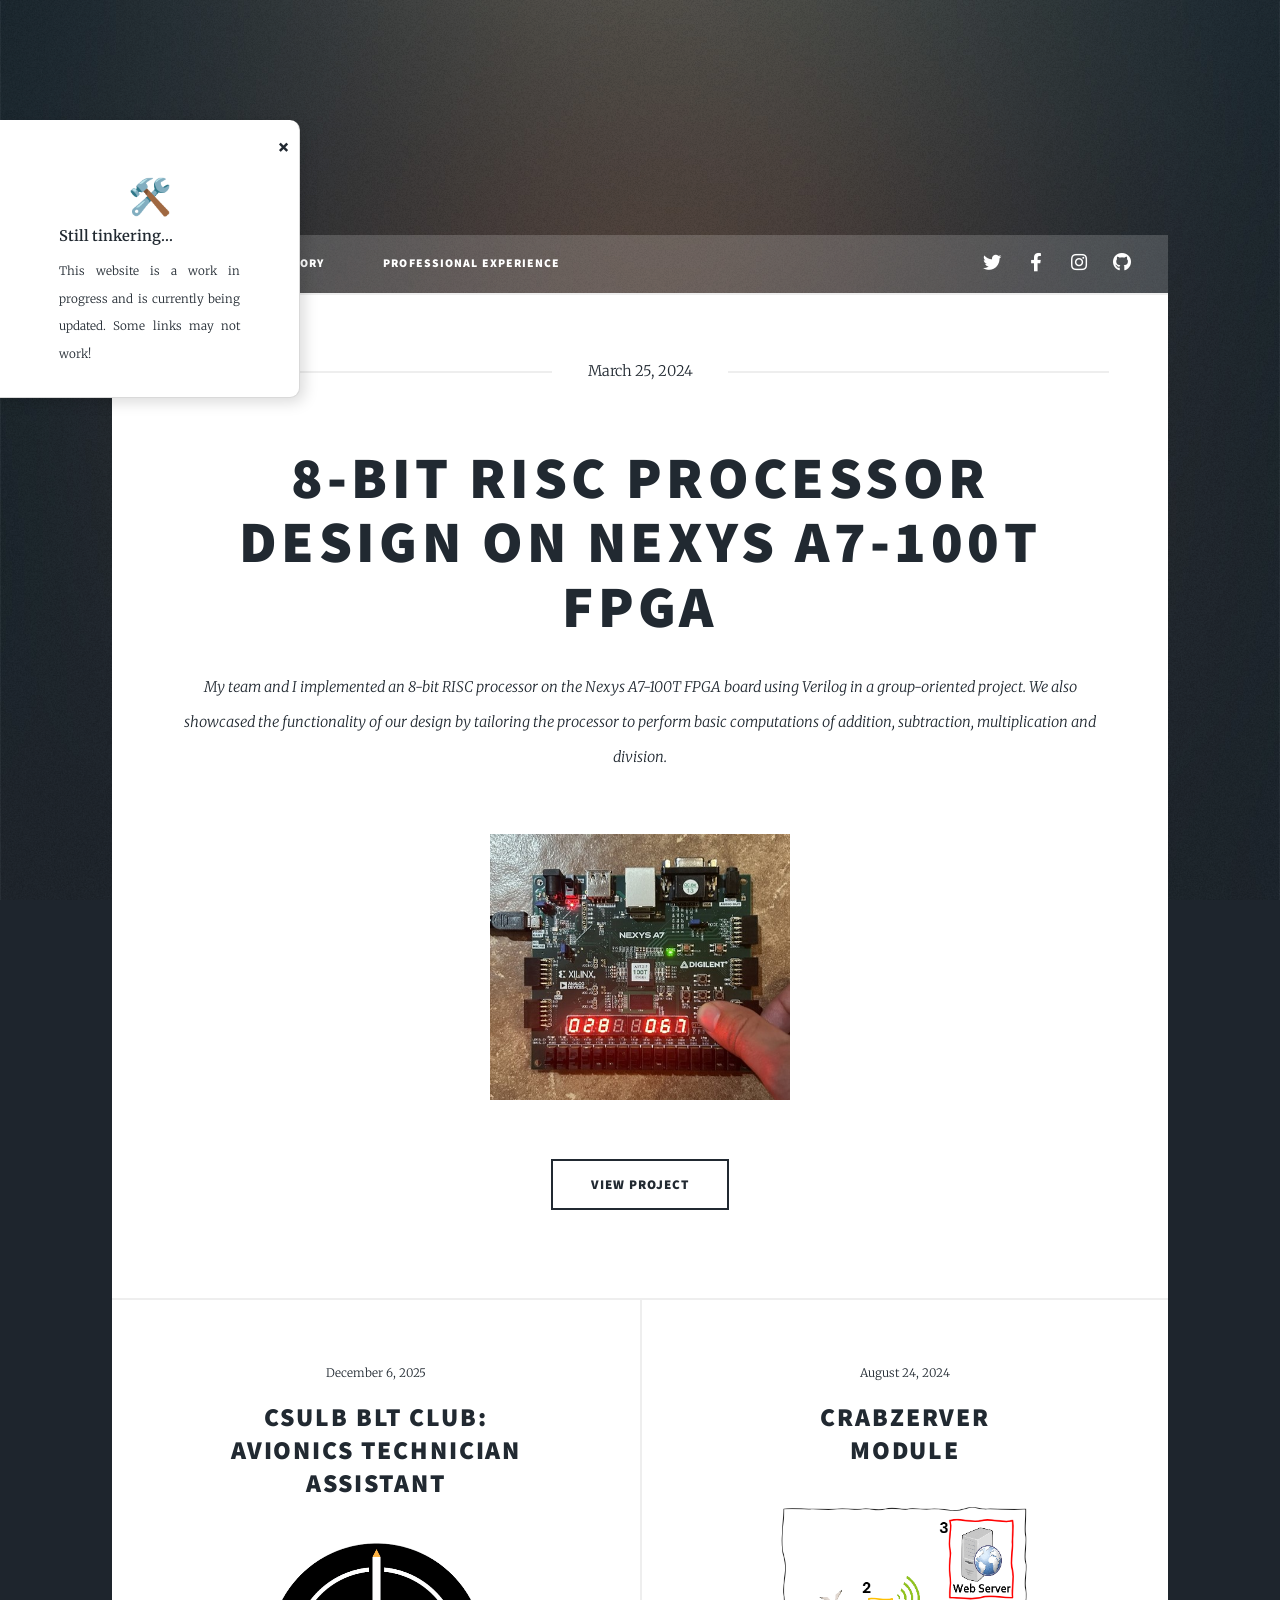
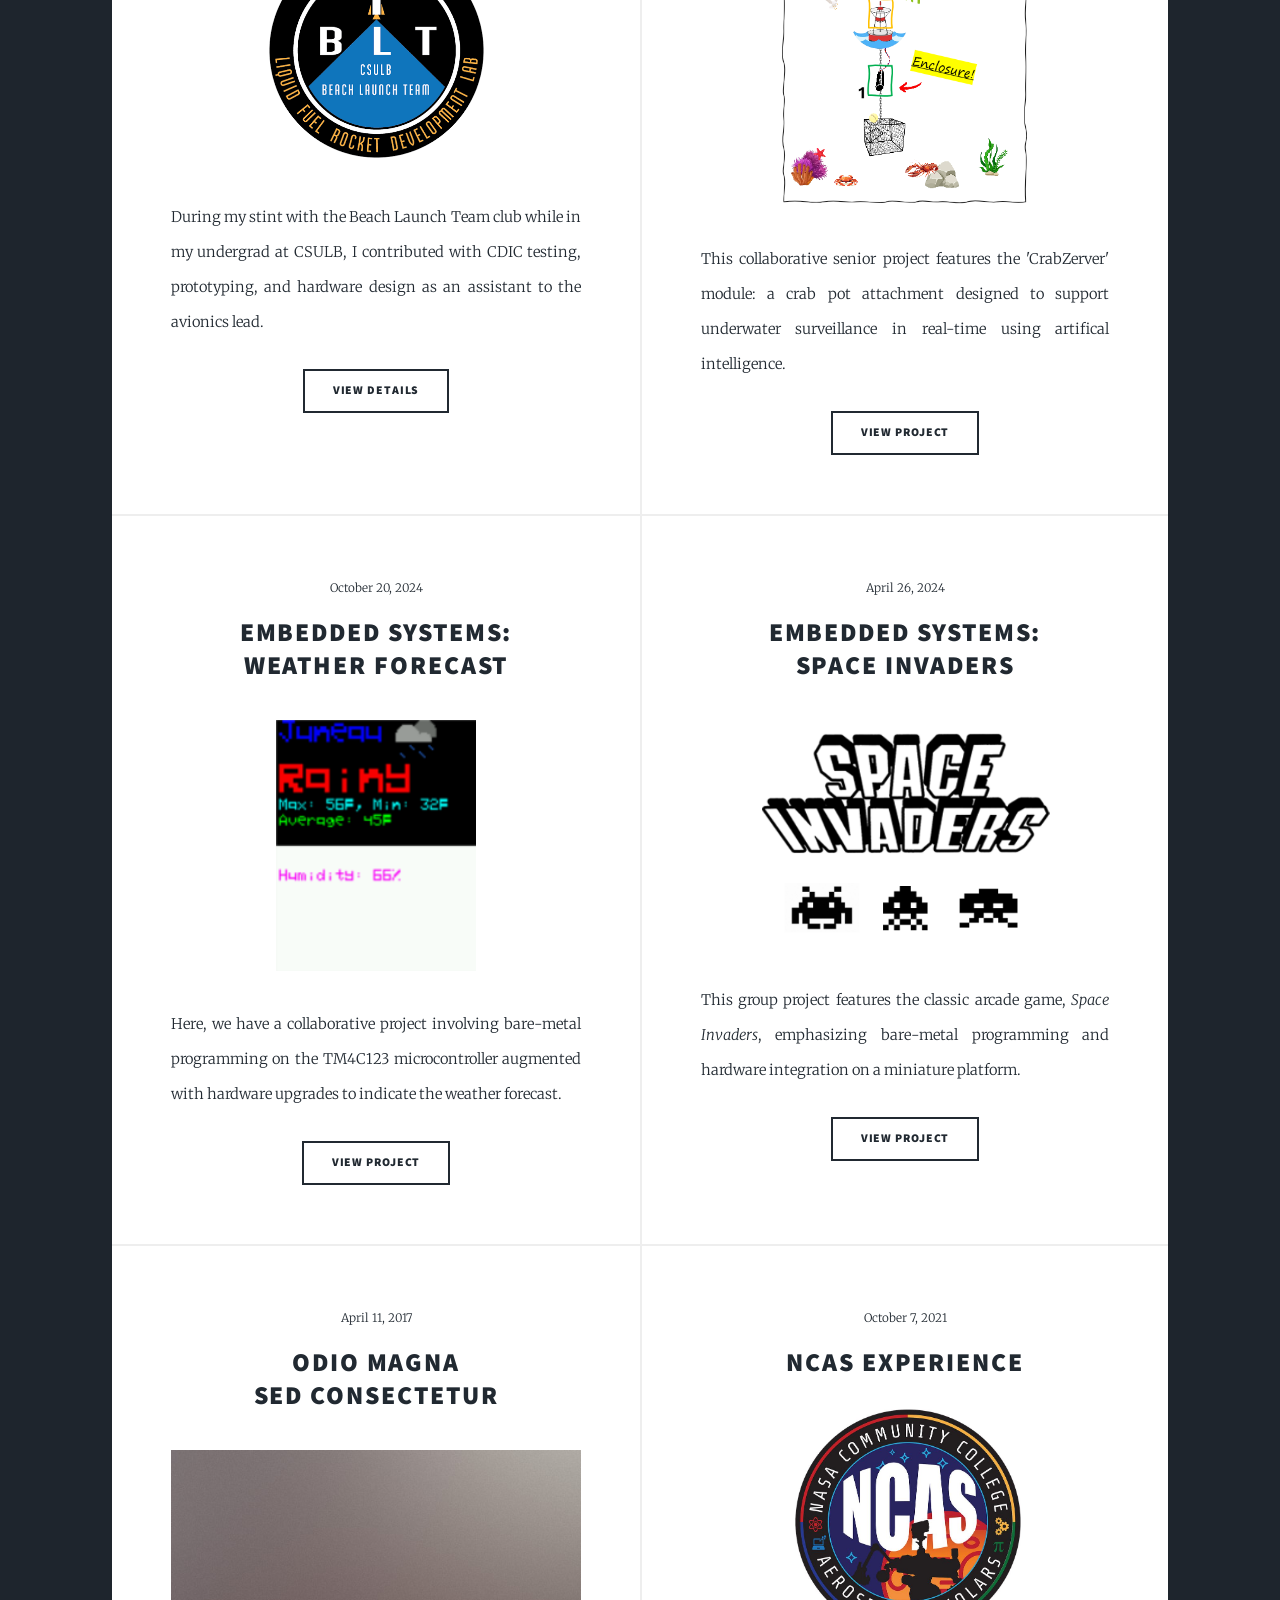
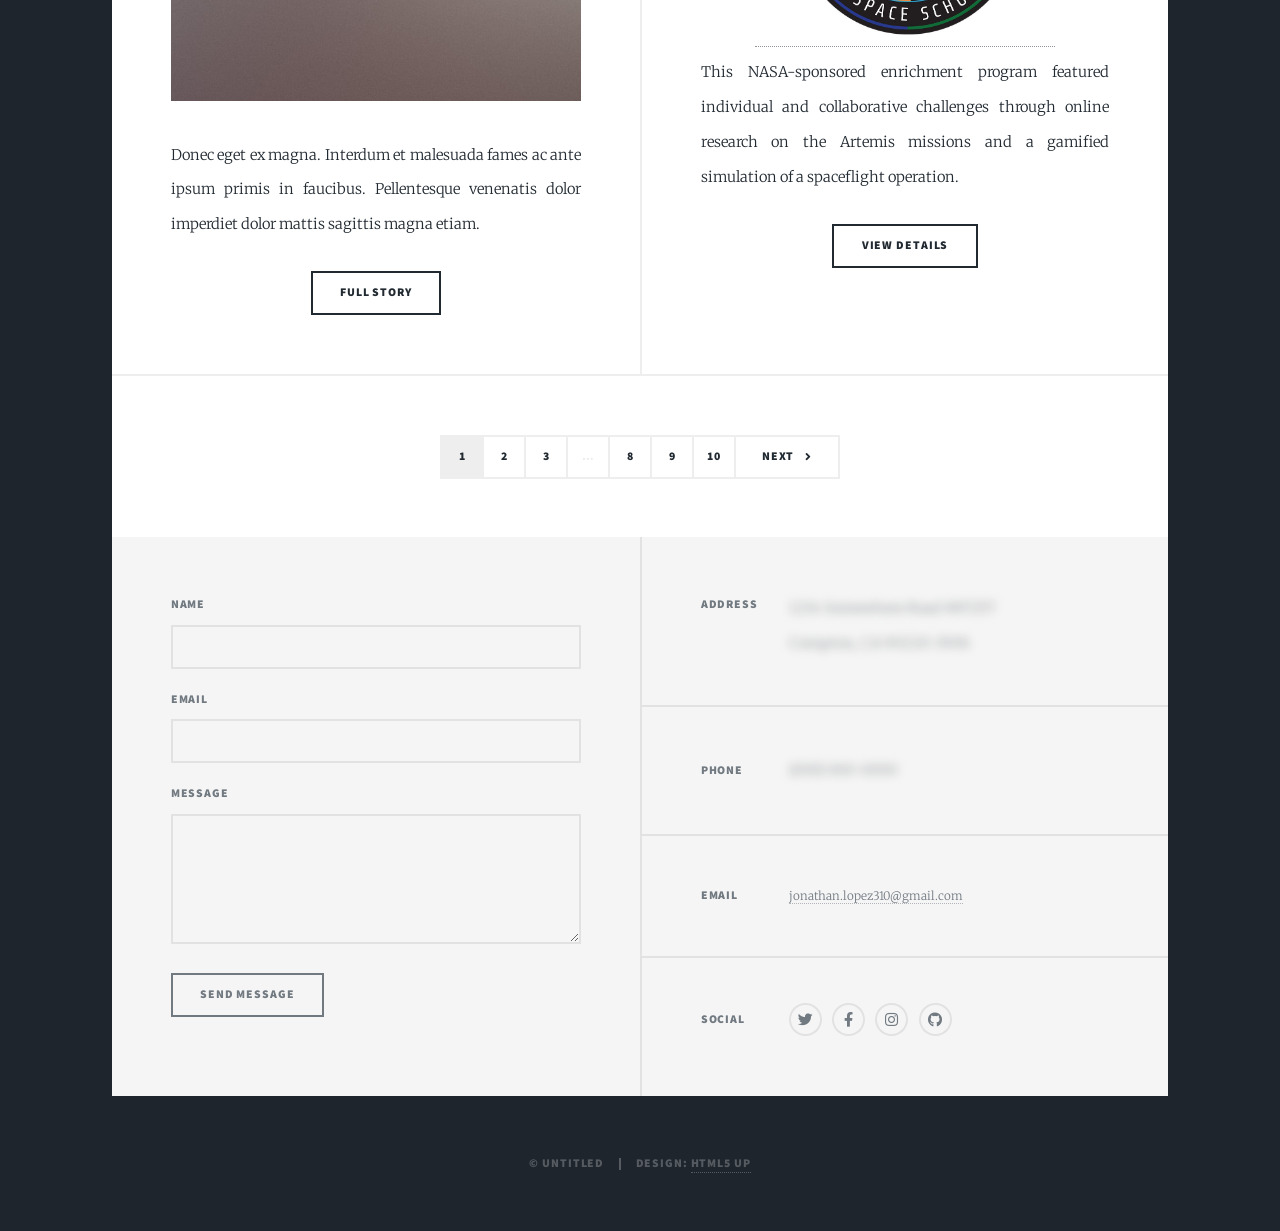
<file: Projects.html>
<!DOCTYPE HTML>
<!--
	Massively by HTML5 UP
	html5up.net | @ajlkn
	Free for personal and commercial use under the CCA 3.0 license (html5up.net/license)
-->

<style>

    .secret {
    filter: blur(5px);
    transition: filter 0.3s ease;
	}

</style>

<html>
	<head>
		<title>Jonathan Lopez's Portfolio</title>
		<meta charset="utf-8" />
		<meta name="viewport" content="width=device-width, initial-scale=1, user-scalable=no" />
		<link rel="stylesheet" href="assets/css/main.css" />
		<noscript><link rel="stylesheet" href="assets/css/noscript.css" /></noscript>
	</head>

	<script>
		let statusClosed = false;

		function closeStatus() {
			const status = document.getElementById("site-status");
			status.classList.remove("visible");
			statusClosed = true;
		}

		window.addEventListener("scroll", function () {
			const status = document.getElementById("site-status");

			if (window.scrollY < 300 && !statusClosed) {
				status.classList.add("visible");
			} else {
				status.classList.remove("visible");
			}
		});

		window.addEventListener("load", function () {
			const status = document.getElementById("site-status");

			if (window.scrollY < 300) {
				status.classList.add("visible");
			}
		});
	</script>


	<body class="is-preload">

		<!-- Wrapper -->
			<div id="wrapper">

				<!-- Header -->
					<header id="header">
						<a href="index.html" class=""></a>
					</header>

				<!-- Nav -->
					<nav id="nav">
						<ul class="links">
							<li class="active"><a href="Projects.html">Projects</a></li>
							<li><a href="index.html">My Story</a></li>
							<li><a href="Professional_Experience.html">Professional Experience</a></li>
						</ul>
						<ul class="icons">
							<li><a href="#" class="icon brands fa-twitter"><span class="label">Twitter</span></a></li>
							<li><a href="#" class="icon brands fa-facebook-f"><span class="label">Facebook</span></a></li>
							<li><a href="https://www.instagram.com/johnniee310/" target="_blank" class="icon brands fa-instagram"><span class="label">Instagram</span></a></li>
							<li><a href="https://github.com/googolplex310" target="_blank" class="icon brands fa-github"><span class="label">GitHub</span></a></li>
						</ul>
					</nav>

				<!-- Main -->
					<div id="main">

						<div id="site-status" class="site-status">
							<button class="status-close" onclick="closeStatus()">×</button>

							<span class="status-icon">🛠️</span>

							<div>
								<strong>Still tinkering...</strong>
								<p>This website is a work in progress and is currently being updated. Some links may not work!</p>
							</div>
						</div>

						<!-- Featured Post -->
							<article class="post featured">
								<header class="major">
									<span class="date">March 25, 2024</span>
									<h2><a href="FPGA_CALC_PROJECT.html">8-bit RISC Processor<br />
									Design on Nexys A7-100T FPGA</a></h2>
									<p>My team and I implemented an 8-bit RISC processor on the Nexys A7-100T FPGA board using Verilog in a group-oriented project. We also showcased the functionality of our design by tailoring the processor to perform basic computations of addition, subtraction, multiplication and division.</p>
								</header>
								<a href="FPGA_CALC_PROJECT.html" class="image main"><img src="images/image0.jpg"alt=""style="width:300px; height:auto; display:block; margin:0 auto;" /></a>
								<ul class="actions special">
									<li><a href="FPGA_CALC_PROJECT.html" class="button large">View Project</a></li>
								</ul>
							</article>

						<!-- Posts -->
							<section class="posts">
								<article>
									<header>
										<span class="date">December 6, 2025</span>
										<h2><a href="#">CSULB BLT Club:<br />
										Avionics Technician Assistant</a></h2>
									</header>
									<a href="#" class="image fit"><img src="images/CSULB_BLT_LOGO.png" 
										alt="" 
										style="width:225px; height:auto; margin:0 auto; display:block;" /></a>
									<p>During my stint with the Beach Launch Team club while in my undergrad at CSULB, I contributed with CDIC testing, prototyping, and hardware design as an assistant to the avionics lead. </p>
									<ul class="actions special">
										<li><a href="#" class="button">View Details</a></li>
									</ul>
								</article>
								<article>
									<header>
										<span class="date">August 24, 2024</span>
										<h2><a href="CRABZERVER.html">CrabZerver<br />
										Module</a></h2>
									</header>
									<a href="CRABZERVER.html" class="image fit"><img src="images/CRABZERVER_CONCEPT.png" 
										alt="" 
										style="width:250px; height:auto; margin:0 auto; display:block;" /></a>
									<p>This collaborative senior project features the 'CrabZerver' module: a crab pot attachment designed to support underwater surveillance in real-time using artifical intelligence.</p>
									<ul class="actions special">
										<li><a href="CRABZERVER.html" class="button">View Project</a></li>
									</ul>
								</article>
								<article>
									<header>
										<span class="date">October 20, 2024</span>
										<h2><a href="#">Embedded Systems:<br />
										Weather Forecast</a></h2>
									</header>
									<a href="#" class="image fit"><img src="images/WEATHER_FORECAST_SAMPLE.png" 
										alt="" 
										style="width:200px; height:auto; margin:0 auto; display:block;" /></a>
									<p>Here, we have a collaborative project involving bare-metal programming on the TM4C123 microcontroller augmented with hardware upgrades to indicate the weather forecast. </p>
									<ul class="actions special">
										<li><a href="#" class="button">View Project</a></li>
									</ul>
								</article>
								<article>
									<header>
										<span class="date">April 26, 2024</span>
										<h2><a href="#">Embedded Systems:<br />
										Space Invaders</a></h2>
									</header>
									<a href="#" class="image fit"><img src="images/SPACE_INVADERS_LOGO.png" 
										alt="" 
										style="width:300px; height:auto; margin:0 auto; display:block;" /></a>
									<p>This group project features the classic arcade game, <i>Space Invaders</i>, emphasizing bare-metal programming and hardware integration on a miniature platform.</p>
									<ul class="actions special">
										<li><a href="#" class="button">View Project</a></li>
									</ul>
								</article>
								<article>
									<header>
										<span class="date">April 11, 2017</span>
										<h2><a href="#">Odio magna<br />
										sed consectetur</a></h2>
									</header>
									<a href="#" class="image fit"><img src="images/pic06.jpg" alt="" /></a>
									<p>Donec eget ex magna. Interdum et malesuada fames ac ante ipsum primis in faucibus. Pellentesque venenatis dolor imperdiet dolor mattis sagittis magna etiam.</p>
									<ul class="actions special">
										<li><a href="#" class="button">Full Story</a></li>
									</ul>
								</article>
								<article>
									<header>
										<span class="date">October 7, 2021</span>
										<h2><a href="NCAS_EXPERIENCE.html">NCAS Experience<br /></h2>
									</header>
                                    	<div style="text-align:center;"><a href="NCAS_EXPERIENCE.html"><img src="images/NCAS_LOGO.jpg" alt="" style="width:300px; height:auto;" /></a></div>									
										<p>This NASA-sponsored enrichment program featured individual and collaborative challenges through online research on the Artemis missions and a gamified simulation of a spaceflight operation.</p>
									<ul class="actions special">
										<li><a href="NCAS_EXPERIENCE.html" class="button">View Details</a></li>
									</ul>
								</article>
							</section>

						<!-- Footer -->
							<footer>
								<div class="pagination">
									<!--<a href="#" class="previous">Prev</a>-->
									<a href="#" class="page active">1</a>
									<a href="#" class="page">2</a>
									<a href="#" class="page">3</a>
									<span class="extra">&hellip;</span>
									<a href="#" class="page">8</a>
									<a href="#" class="page">9</a>
									<a href="#" class="page">10</a>
									<a href="#" class="next">Next</a>
								</div>
							</footer>

					</div>

				<!-- Footer -->
					<footer id="footer">
						<section>
							<form method="post" action="#">
								<div class="fields">
									<div class="field">
										<label for="name">Name</label>
										<input type="text" name="name" id="name" />
									</div>
									<div class="field">
										<label for="email">Email</label>
										<input type="text" name="email" id="email" />
									</div>
									<div class="field">
										<label for="message">Message</label>
										<textarea name="message" id="message" rows="3"></textarea>
									</div>
								</div>
								<ul class="actions">
									<li><input type="submit" value="Send Message" /></li>
								</ul>
							</form>
						</section>
						<section class="split contact">
							<section class="alt">
								<h3>Address</h3>
								<span class="secret"> 1234 Somewhere Road #87257<br />
								Compton, CA 90220-3906</span>
							</section>
							<section>
								<h3>Phone</h3>
								<span class="secret">(000) 000-0000</span>
							</section>
							<section>
								<h3>Email</h3>
								<p><a href="#">jonathan.lopez310@gmail.com</a></p>
							</section>
							<section>
								<h3>Social</h3>
								<ul class="icons alt">
									<li><a href="#" class="icon brands alt fa-twitter"><span class="label">Twitter</span></a></li>
									<li><a href="#" class="icon brands alt fa-facebook-f"><span class="label">Facebook</span></a></li>
									<li><a href="https://www.instagram.com/johnniee310/" target="_blank" class="icon brands alt fa-instagram"><span class="label">Instagram</span></a></li>
									<li><a href="https://github.com/googolplex310" target="_blank" class="icon brands alt fa-github"><span class="label">GitHub</span></a></li>
								</ul>
							</section>
						</section>
					</footer>

				<!-- Copyright -->
					<div id="copyright">
						<ul><li>&copy; Untitled</li><li>Design: <a href="https://html5up.net">HTML5 UP</a></li></ul>
					</div>

			</div>

		<!-- Scripts -->
			<script src="assets/js/jquery.min.js"></script>
			<script src="assets/js/jquery.scrollex.min.js"></script>
			<script src="assets/js/jquery.scrolly.min.js"></script>
			<script src="assets/js/browser.min.js"></script>
			<script src="assets/js/breakpoints.min.js"></script>
			<script src="assets/js/util.js"></script>
			<script src="assets/js/main.js"></script>

	</body>
</html>
</file>
<file: assets/css/main.css>
@import url(fontawesome-all.min.css);
@import url("https://fonts.googleapis.com/css?family=Merriweather:300,700,300italic,700italic|Source+Sans+Pro:900");

/*
	Massively by HTML5 UP
	html5up.net | @ajlkn
	Free for personal and commercial use under the CCA 3.0 license (html5up.net/license)
*/

.site-status {
    position: fixed;
    left: 0;
    top: 120px;
    z-index: 10000;

    display: flex;
    flex-direction: column;
    align-items: flex-start;
    gap: 5px;

    width: 300px;
    padding: 12px 20px;

    background: #ffffff;
    border: 1px solid rgba(0, 0, 0, 0.15);
    border-left: none;
    border-radius: 0 10px 10px 0;

    box-shadow: 4px 4px 15px rgba(0, 0, 0, 0.15);

    transform: translateX(-100%);
    transition: transform 0.5s ease;
}

.site-status.visible {
    transform: translateX(0);
}

.status-icon {
    font-size: 2.4rem;
    line-height: 1;
	align-self: center;
}

.site-status strong {
    display: block;
    margin-bottom: 3px;
}

.site-status p {
    margin: 0;
    font-size: 0.8rem;
}

.status-close {
    position: absolute;
    top: 6px;
    right: 8px;

    background: none !important;
    border: none !important;
    outline: none !important;
    box-shadow: none !important;

    padding: 0;
    margin: 0;

    font-size: 1.4rem;
    line-height: 1;

    cursor: pointer;
    color: #777;

    appearance: none;
    -webkit-appearance: none;

    transition: color 0.2s ease;
}

.status-close:hover {
    color: #000;
}

.site-tip {
    position: fixed;
    left: 0;
    bottom: 40px;
    z-index: 9999;

    display: flex;
    flex-direction: column;
    align-items: flex-start;
    gap: 5px;

    width: 300px;
    padding: 12px 20px;

    background: rgba(255, 255, 255, 0.95);
    border: 1px solid rgba(0, 0, 0, 0.12);
    border-left: none;
    border-radius: 0 8px 8px 0;

    box-shadow: 3px 3px 10px rgba(0, 0, 0, 0.1);

    transform: translateX(-100%);
    transition: transform 0.4s ease;
}

.site-tip.visible {
    transform: translateX(0);
}

.tip-icon {
	font-size: 2.4rem;
    line-height: 1;
	align-self: center;
}

.tip-content {
    flex: 1;
}

.tip-content strong {
    display: block;
    font-size: 0.85rem;
    margin-bottom: 2px;
}

.tip-content p {
    margin: 0;
    font-size: 0.7rem;
    line-height: 1.4;
}

.tip-close {
    position: absolute;
    top: 5px;
    right: 7px;

    background: transparent !important;
    border: none !important;
    outline: none !important;
    box-shadow: none !important;

    padding: 0 !important;
    margin: 0 !important;

    width: auto !important;
    height: auto !important;

    font-size: 1rem;
    line-height: 1;
    cursor: pointer;
    color: #888;

    appearance: none;
    -webkit-appearance: none;
}

.tip-close:hover {
    color: #000;
}


html, body, div, span, applet, object,
iframe, h1, h2, h3, h4, h5, h6, p, blockquote,
pre, a, abbr, acronym, address, big, cite,
code, del, dfn, em, img, ins, kbd, q, s, samp,
small, strike, strong, sub, sup, tt, var, b,
u, i, center, dl, dt, dd, ol, ul, li, fieldset,
form, label, legend, table, caption, tbody,
tfoot, thead, tr, th, td, article, aside,
canvas, details, embed, figure, figcaption,
footer, header, hgroup, menu, nav, output, ruby,
section, summary, time, mark, audio, video {
	margin: 0;
	padding: 0;
	border: 0;
	font-size: 100%;
	font: inherit;
	vertical-align: baseline;}

article, aside, details, figcaption, figure,
footer, header, hgroup, menu, nav, section {
	display: block;}

body {
	line-height: 1;
}

ol, ul {
	list-style: none;
}

blockquote, q {
	quotes: none;
}

	blockquote:before, blockquote:after, q:before, q:after {
		content: '';
		content: none;
	}

table {
	border-collapse: collapse;
	border-spacing: 0;
}

body {
	-webkit-text-size-adjust: none;
}

mark {
	background-color: transparent;
	color: inherit;
}

input::-moz-focus-inner {
	border: 0;
	padding: 0;
}

input, select, textarea {
	-moz-appearance: none;
	-webkit-appearance: none;
	-ms-appearance: none;
	appearance: none;
}

/* Basic */

	@-ms-viewport {
		width: device-width;
	}

	body {
		-ms-overflow-style: scrollbar;
	}

	@media screen and (max-width: 480px) {

		html, body {
			min-width: 320px;
		}

	}

	html {
		box-sizing: border-box;
	}

	*, *:before, *:after {
		box-sizing: inherit;
	}

	body {
		background-color: #1e252d;
	}

		body.is-preload *, body.is-preload *:before, body.is-preload *:after {
			-moz-animation: none !important;
			-webkit-animation: none !important;
			-ms-animation: none !important;
			animation: none !important;
			-moz-transition: none !important;
			-webkit-transition: none !important;
			-ms-transition: none !important;
			transition: none !important;
		}

/* Type */

	html {
		font-size: 16pt;
	}

		@media screen and (max-width: 1680px) {

			html {
				font-size: 12pt;
			}

		}

		@media screen and (max-width: 1280px) {

			html {
				font-size: 11pt;
			}

		}

		@media screen and (max-width: 360px) {

			html {
				font-size: 10pt;
			}

		}

	body {
		color: #212931;
	}

	body, input, select, textarea {
		font-family: "Merriweather", Georgia, serif;
		font-weight: 300;
		font-size: 1rem;
		line-height: 2.375;
	}

	a {
		-moz-transition: color 0.2s ease-in-out, background-color 0.2s ease-in-out, border-color 0.2s ease-in-out, box-shadow 0.2s ease-in-out;
		-webkit-transition: color 0.2s ease-in-out, background-color 0.2s ease-in-out, border-color 0.2s ease-in-out, box-shadow 0.2s ease-in-out;
		-ms-transition: color 0.2s ease-in-out, background-color 0.2s ease-in-out, border-color 0.2s ease-in-out, box-shadow 0.2s ease-in-out;
		transition: color 0.2s ease-in-out, background-color 0.2s ease-in-out, border-color 0.2s ease-in-out, box-shadow 0.2s ease-in-out;
		border-bottom: dotted 1px;
		text-decoration: none;
	}

		a:hover {
			border-bottom-color: transparent;
		}

	strong, b {
		font-weight: 600;
	}

	em, i {
		font-style: italic;
	}

	p {
		text-align: justify;
		margin: 0 0 2rem 0;
	}

	h1, h2, h3, h4, h5, h6 {
		font-family: "Source Sans Pro", Helvetica, sans-serif;
		font-weight: 900;
		line-height: 1.5;
		letter-spacing: 0.075em;
		text-transform: uppercase;
		margin: 0 0 1rem 0;
	}

		h1 a, h2 a, h3 a, h4 a, h5 a, h6 a {
			border-bottom: 0;
			color: inherit;
			text-decoration: none;
		}

	h1 {
		font-size: 4rem;
		line-height: 1.1;
		margin: 0 0 2rem 0;
	}

	h2 {
		font-size: 1.75rem;
		line-height: 1.3;
		margin: 0 0 1.5rem 0;
	}

	h3 {
		font-size: 1.25rem;
		margin: 0 0 1.5rem 0;
	}

	h4 {
		font-size: 1rem;
	}

	h5 {
		font-size: 0.9rem;
	}

	h6 {
		font-size: 0.8rem;
	}

	sub {
		font-size: 0.8rem;
		position: relative;
		top: 0.5rem;
	}

	sup {
		font-size: 0.8rem;
		position: relative;
		top: -0.5rem;
	}

	blockquote {
		border-left: solid 4px;
		font-style: italic;
		margin: 0 0 2rem 0;
		padding: 0.5rem 0 0.5rem 2rem;
	}

	code {
		border: solid 2px;
		font-family: "Courier New", monospace;
		font-size: 0.9rem;
		margin: 0 0.25rem;
		padding: 0.25rem 0.65rem;
	}

	pre {
		-webkit-overflow-scrolling: touch;
		font-family: "Courier New", monospace;
		font-size: 0.9rem;
		margin: 0 0 2rem 0;
	}

		pre code {
			display: block;
			line-height: 1.75;
			padding: 1rem 1.5rem;
			overflow-x: auto;
		}

	hr {
		border: 0;
		border-bottom: solid 2px;
		margin: 3rem 0;
	}

		hr.major {
			margin: 5rem 0;
		}

	.align-left {
		text-align: left;
	}

	.align-center {
		text-align: center;
	}

	.align-right {
		text-align: right;
	}

	input, select, textarea {
		color: #212931;
	}

	a {
		color: #212931;
		border-bottom-color: rgba(33, 41, 49, 0.5);
	}

		a:hover {
			border-bottom-color: transparent;
			color: #18bfef !important;
		}

	strong, b {
		color: #212931;
	}

	h1, h2, h3, h4, h5, h6 {
		color: #212931;
	}

	blockquote {
		border-left-color: #eeeeee;
	}

	code {
		background: rgba(220, 220, 220, 0.25);
		border-color: #eeeeee;
	}

	hr {
		border-bottom-color: #eeeeee;
	}

/* Row */

	.row {
		display: flex;
		flex-wrap: wrap;
		box-sizing: border-box;
		align-items: stretch;
	}

		.row > * {
			box-sizing: border-box;
		}

		.row.gtr-uniform > * > :last-child {
			margin-bottom: 0;
		}

		.row.aln-left {
			justify-content: flex-start;
		}

		.row.aln-center {
			justify-content: center;
		}

		.row.aln-right {
			justify-content: flex-end;
		}

		.row.aln-top {
			align-items: flex-start;
		}

		.row.aln-middle {
			align-items: center;
		}

		.row.aln-bottom {
			align-items: flex-end;
		}

		.row > .imp {
			order: -1;
		}

		.row > .col-1 {
			width: 8.33333%;
		}

		.row > .off-1 {
			margin-left: 8.33333%;
		}

		.row > .col-2 {
			width: 16.66667%;
		}

		.row > .off-2 {
			margin-left: 16.66667%;
		}

		.row > .col-3 {
			width: 25%;
		}

		.row > .off-3 {
			margin-left: 25%;
		}

		.row > .col-4 {
			width: 33.33333%;
		}

		.row > .off-4 {
			margin-left: 33.33333%;
		}

		.row > .col-5 {
			width: 41.66667%;
		}

		.row > .off-5 {
			margin-left: 41.66667%;
		}

		.row > .col-6 {
			width: 50%;
		}

		.row > .off-6 {
			margin-left: 50%;
		}

		.row > .col-7 {
			width: 58.33333%;
		}

		.row > .off-7 {
			margin-left: 58.33333%;
		}

		.row > .col-8 {
			width: 66.66667%;
		}

		.row > .off-8 {
			margin-left: 66.66667%;
		}

		.row > .col-9 {
			width: 75%;
		}

		.row > .off-9 {
			margin-left: 75%;
		}

		.row > .col-10 {
			width: 83.33333%;
		}

		.row > .off-10 {
			margin-left: 83.33333%;
		}

		.row > .col-11 {
			width: 91.66667%;
		}

		.row > .off-11 {
			margin-left: 91.66667%;
		}

		.row > .col-12 {
			width: 100%;
		}

		.row > .off-12 {
			margin-left: 100%;
		}

		.row.gtr-0 {
			margin-top: 0;
			margin-left: 0rem;
		}

			.row.gtr-0 > * {
				padding: 0 0 0 0rem;
			}

			.row.gtr-0.gtr-uniform {
				margin-top: 0rem;
			}

				.row.gtr-0.gtr-uniform > * {
					padding-top: 0rem;
				}

		.row.gtr-25 {
			margin-top: 0;
			margin-left: -0.375rem;
		}

			.row.gtr-25 > * {
				padding: 0 0 0 0.375rem;
			}

			.row.gtr-25.gtr-uniform {
				margin-top: -0.375rem;
			}

				.row.gtr-25.gtr-uniform > * {
					padding-top: 0.375rem;
				}

		.row.gtr-50 {
			margin-top: 0;
			margin-left: -0.75rem;
		}

			.row.gtr-50 > * {
				padding: 0 0 0 0.75rem;
			}

			.row.gtr-50.gtr-uniform {
				margin-top: -0.75rem;
			}

				.row.gtr-50.gtr-uniform > * {
					padding-top: 0.75rem;
				}

		.row {
			margin-top: 0;
			margin-left: -1.5rem;
		}

			.row > * {
				padding: 0 0 0 1.5rem;
			}

			.row.gtr-uniform {
				margin-top: -1.5rem;
			}

				.row.gtr-uniform > * {
					padding-top: 1.5rem;
				}

		.row.gtr-150 {
			margin-top: 0;
			margin-left: -2.25rem;
		}

			.row.gtr-150 > * {
				padding: 0 0 0 2.25rem;
			}

			.row.gtr-150.gtr-uniform {
				margin-top: -2.25rem;
			}

				.row.gtr-150.gtr-uniform > * {
					padding-top: 2.25rem;
				}

		.row.gtr-200 {
			margin-top: 0;
			margin-left: -3rem;
		}

			.row.gtr-200 > * {
				padding: 0 0 0 3rem;
			}

			.row.gtr-200.gtr-uniform {
				margin-top: -3rem;
			}

				.row.gtr-200.gtr-uniform > * {
					padding-top: 3rem;
				}

		@media screen and (max-width: 1680px) {

			.row {
				display: flex;
				flex-wrap: wrap;
				box-sizing: border-box;
				align-items: stretch;
			}

				.row > * {
					box-sizing: border-box;
				}

				.row.gtr-uniform > * > :last-child {
					margin-bottom: 0;
				}

				.row.aln-left {
					justify-content: flex-start;
				}

				.row.aln-center {
					justify-content: center;
				}

				.row.aln-right {
					justify-content: flex-end;
				}

				.row.aln-top {
					align-items: flex-start;
				}

				.row.aln-middle {
					align-items: center;
				}

				.row.aln-bottom {
					align-items: flex-end;
				}

				.row > .imp-xlarge {
					order: -1;
				}

				.row > .col-1-xlarge {
					width: 8.33333%;
				}

				.row > .off-1-xlarge {
					margin-left: 8.33333%;
				}

				.row > .col-2-xlarge {
					width: 16.66667%;
				}

				.row > .off-2-xlarge {
					margin-left: 16.66667%;
				}

				.row > .col-3-xlarge {
					width: 25%;
				}

				.row > .off-3-xlarge {
					margin-left: 25%;
				}

				.row > .col-4-xlarge {
					width: 33.33333%;
				}

				.row > .off-4-xlarge {
					margin-left: 33.33333%;
				}

				.row > .col-5-xlarge {
					width: 41.66667%;
				}

				.row > .off-5-xlarge {
					margin-left: 41.66667%;
				}

				.row > .col-6-xlarge {
					width: 50%;
				}

				.row > .off-6-xlarge {
					margin-left: 50%;
				}

				.row > .col-7-xlarge {
					width: 58.33333%;
				}

				.row > .off-7-xlarge {
					margin-left: 58.33333%;
				}

				.row > .col-8-xlarge {
					width: 66.66667%;
				}

				.row > .off-8-xlarge {
					margin-left: 66.66667%;
				}

				.row > .col-9-xlarge {
					width: 75%;
				}

				.row > .off-9-xlarge {
					margin-left: 75%;
				}

				.row > .col-10-xlarge {
					width: 83.33333%;
				}

				.row > .off-10-xlarge {
					margin-left: 83.33333%;
				}

				.row > .col-11-xlarge {
					width: 91.66667%;
				}

				.row > .off-11-xlarge {
					margin-left: 91.66667%;
				}

				.row > .col-12-xlarge {
					width: 100%;
				}

				.row > .off-12-xlarge {
					margin-left: 100%;
				}

				.row.gtr-0 {
					margin-top: 0;
					margin-left: 0rem;
				}

					.row.gtr-0 > * {
						padding: 0 0 0 0rem;
					}

					.row.gtr-0.gtr-uniform {
						margin-top: 0rem;
					}

						.row.gtr-0.gtr-uniform > * {
							padding-top: 0rem;
						}

				.row.gtr-25 {
					margin-top: 0;
					margin-left: -0.375rem;
				}

					.row.gtr-25 > * {
						padding: 0 0 0 0.375rem;
					}

					.row.gtr-25.gtr-uniform {
						margin-top: -0.375rem;
					}

						.row.gtr-25.gtr-uniform > * {
							padding-top: 0.375rem;
						}

				.row.gtr-50 {
					margin-top: 0;
					margin-left: -0.75rem;
				}

					.row.gtr-50 > * {
						padding: 0 0 0 0.75rem;
					}

					.row.gtr-50.gtr-uniform {
						margin-top: -0.75rem;
					}

						.row.gtr-50.gtr-uniform > * {
							padding-top: 0.75rem;
						}

				.row {
					margin-top: 0;
					margin-left: -1.5rem;
				}

					.row > * {
						padding: 0 0 0 1.5rem;
					}

					.row.gtr-uniform {
						margin-top: -1.5rem;
					}

						.row.gtr-uniform > * {
							padding-top: 1.5rem;
						}

				.row.gtr-150 {
					margin-top: 0;
					margin-left: -2.25rem;
				}

					.row.gtr-150 > * {
						padding: 0 0 0 2.25rem;
					}

					.row.gtr-150.gtr-uniform {
						margin-top: -2.25rem;
					}

						.row.gtr-150.gtr-uniform > * {
							padding-top: 2.25rem;
						}

				.row.gtr-200 {
					margin-top: 0;
					margin-left: -3rem;
				}

					.row.gtr-200 > * {
						padding: 0 0 0 3rem;
					}

					.row.gtr-200.gtr-uniform {
						margin-top: -3rem;
					}

						.row.gtr-200.gtr-uniform > * {
							padding-top: 3rem;
						}

		}

		@media screen and (max-width: 1280px) {

			.row {
				display: flex;
				flex-wrap: wrap;
				box-sizing: border-box;
				align-items: stretch;
			}

				.row > * {
					box-sizing: border-box;
				}

				.row.gtr-uniform > * > :last-child {
					margin-bottom: 0;
				}

				.row.aln-left {
					justify-content: flex-start;
				}

				.row.aln-center {
					justify-content: center;
				}

				.row.aln-right {
					justify-content: flex-end;
				}

				.row.aln-top {
					align-items: flex-start;
				}

				.row.aln-middle {
					align-items: center;
				}

				.row.aln-bottom {
					align-items: flex-end;
				}

				.row > .imp-large {
					order: -1;
				}

				.row > .col-1-large {
					width: 8.33333%;
				}

				.row > .off-1-large {
					margin-left: 8.33333%;
				}

				.row > .col-2-large {
					width: 16.66667%;
				}

				.row > .off-2-large {
					margin-left: 16.66667%;
				}

				.row > .col-3-large {
					width: 25%;
				}

				.row > .off-3-large {
					margin-left: 25%;
				}

				.row > .col-4-large {
					width: 33.33333%;
				}

				.row > .off-4-large {
					margin-left: 33.33333%;
				}

				.row > .col-5-large {
					width: 41.66667%;
				}

				.row > .off-5-large {
					margin-left: 41.66667%;
				}

				.row > .col-6-large {
					width: 50%;
				}

				.row > .off-6-large {
					margin-left: 50%;
				}

				.row > .col-7-large {
					width: 58.33333%;
				}

				.row > .off-7-large {
					margin-left: 58.33333%;
				}

				.row > .col-8-large {
					width: 66.66667%;
				}

				.row > .off-8-large {
					margin-left: 66.66667%;
				}

				.row > .col-9-large {
					width: 75%;
				}

				.row > .off-9-large {
					margin-left: 75%;
				}

				.row > .col-10-large {
					width: 83.33333%;
				}

				.row > .off-10-large {
					margin-left: 83.33333%;
				}

				.row > .col-11-large {
					width: 91.66667%;
				}

				.row > .off-11-large {
					margin-left: 91.66667%;
				}

				.row > .col-12-large {
					width: 100%;
				}

				.row > .off-12-large {
					margin-left: 100%;
				}

				.row.gtr-0 {
					margin-top: 0;
					margin-left: 0rem;
				}

					.row.gtr-0 > * {
						padding: 0 0 0 0rem;
					}

					.row.gtr-0.gtr-uniform {
						margin-top: 0rem;
					}

						.row.gtr-0.gtr-uniform > * {
							padding-top: 0rem;
						}

				.row.gtr-25 {
					margin-top: 0;
					margin-left: -0.375rem;
				}

					.row.gtr-25 > * {
						padding: 0 0 0 0.375rem;
					}

					.row.gtr-25.gtr-uniform {
						margin-top: -0.375rem;
					}

						.row.gtr-25.gtr-uniform > * {
							padding-top: 0.375rem;
						}

				.row.gtr-50 {
					margin-top: 0;
					margin-left: -0.75rem;
				}

					.row.gtr-50 > * {
						padding: 0 0 0 0.75rem;
					}

					.row.gtr-50.gtr-uniform {
						margin-top: -0.75rem;
					}

						.row.gtr-50.gtr-uniform > * {
							padding-top: 0.75rem;
						}

				.row {
					margin-top: 0;
					margin-left: -1.5rem;
				}

					.row > * {
						padding: 0 0 0 1.5rem;
					}

					.row.gtr-uniform {
						margin-top: -1.5rem;
					}

						.row.gtr-uniform > * {
							padding-top: 1.5rem;
						}

				.row.gtr-150 {
					margin-top: 0;
					margin-left: -2.25rem;
				}

					.row.gtr-150 > * {
						padding: 0 0 0 2.25rem;
					}

					.row.gtr-150.gtr-uniform {
						margin-top: -2.25rem;
					}

						.row.gtr-150.gtr-uniform > * {
							padding-top: 2.25rem;
						}

				.row.gtr-200 {
					margin-top: 0;
					margin-left: -3rem;
				}

					.row.gtr-200 > * {
						padding: 0 0 0 3rem;
					}

					.row.gtr-200.gtr-uniform {
						margin-top: -3rem;
					}

						.row.gtr-200.gtr-uniform > * {
							padding-top: 3rem;
						}

		}

		@media screen and (max-width: 980px) {

			.row {
				display: flex;
				flex-wrap: wrap;
				box-sizing: border-box;
				align-items: stretch;
			}

				.row > * {
					box-sizing: border-box;
				}

				.row.gtr-uniform > * > :last-child {
					margin-bottom: 0;
				}

				.row.aln-left {
					justify-content: flex-start;
				}

				.row.aln-center {
					justify-content: center;
				}

				.row.aln-right {
					justify-content: flex-end;
				}

				.row.aln-top {
					align-items: flex-start;
				}

				.row.aln-middle {
					align-items: center;
				}

				.row.aln-bottom {
					align-items: flex-end;
				}

				.row > .imp-medium {
					order: -1;
				}

				.row > .col-1-medium {
					width: 8.33333%;
				}

				.row > .off-1-medium {
					margin-left: 8.33333%;
				}

				.row > .col-2-medium {
					width: 16.66667%;
				}

				.row > .off-2-medium {
					margin-left: 16.66667%;
				}

				.row > .col-3-medium {
					width: 25%;
				}

				.row > .off-3-medium {
					margin-left: 25%;
				}

				.row > .col-4-medium {
					width: 33.33333%;
				}

				.row > .off-4-medium {
					margin-left: 33.33333%;
				}

				.row > .col-5-medium {
					width: 41.66667%;
				}

				.row > .off-5-medium {
					margin-left: 41.66667%;
				}

				.row > .col-6-medium {
					width: 50%;
				}

				.row > .off-6-medium {
					margin-left: 50%;
				}

				.row > .col-7-medium {
					width: 58.33333%;
				}

				.row > .off-7-medium {
					margin-left: 58.33333%;
				}

				.row > .col-8-medium {
					width: 66.66667%;
				}

				.row > .off-8-medium {
					margin-left: 66.66667%;
				}

				.row > .col-9-medium {
					width: 75%;
				}

				.row > .off-9-medium {
					margin-left: 75%;
				}

				.row > .col-10-medium {
					width: 83.33333%;
				}

				.row > .off-10-medium {
					margin-left: 83.33333%;
				}

				.row > .col-11-medium {
					width: 91.66667%;
				}

				.row > .off-11-medium {
					margin-left: 91.66667%;
				}

				.row > .col-12-medium {
					width: 100%;
				}

				.row > .off-12-medium {
					margin-left: 100%;
				}

				.row.gtr-0 {
					margin-top: 0;
					margin-left: 0rem;
				}

					.row.gtr-0 > * {
						padding: 0 0 0 0rem;
					}

					.row.gtr-0.gtr-uniform {
						margin-top: 0rem;
					}

						.row.gtr-0.gtr-uniform > * {
							padding-top: 0rem;
						}

				.row.gtr-25 {
					margin-top: 0;
					margin-left: -0.375rem;
				}

					.row.gtr-25 > * {
						padding: 0 0 0 0.375rem;
					}

					.row.gtr-25.gtr-uniform {
						margin-top: -0.375rem;
					}

						.row.gtr-25.gtr-uniform > * {
							padding-top: 0.375rem;
						}

				.row.gtr-50 {
					margin-top: 0;
					margin-left: -0.75rem;
				}

					.row.gtr-50 > * {
						padding: 0 0 0 0.75rem;
					}

					.row.gtr-50.gtr-uniform {
						margin-top: -0.75rem;
					}

						.row.gtr-50.gtr-uniform > * {
							padding-top: 0.75rem;
						}

				.row {
					margin-top: 0;
					margin-left: -1.5rem;
				}

					.row > * {
						padding: 0 0 0 1.5rem;
					}

					.row.gtr-uniform {
						margin-top: -1.5rem;
					}

						.row.gtr-uniform > * {
							padding-top: 1.5rem;
						}

				.row.gtr-150 {
					margin-top: 0;
					margin-left: -2.25rem;
				}

					.row.gtr-150 > * {
						padding: 0 0 0 2.25rem;
					}

					.row.gtr-150.gtr-uniform {
						margin-top: -2.25rem;
					}

						.row.gtr-150.gtr-uniform > * {
							padding-top: 2.25rem;
						}

				.row.gtr-200 {
					margin-top: 0;
					margin-left: -3rem;
				}

					.row.gtr-200 > * {
						padding: 0 0 0 3rem;
					}

					.row.gtr-200.gtr-uniform {
						margin-top: -3rem;
					}

						.row.gtr-200.gtr-uniform > * {
							padding-top: 3rem;
						}

		}

		@media screen and (max-width: 736px) {

			.row {
				display: flex;
				flex-wrap: wrap;
				box-sizing: border-box;
				align-items: stretch;
			}

				.row > * {
					box-sizing: border-box;
				}

				.row.gtr-uniform > * > :last-child {
					margin-bottom: 0;
				}

				.row.aln-left {
					justify-content: flex-start;
				}

				.row.aln-center {
					justify-content: center;
				}

				.row.aln-right {
					justify-content: flex-end;
				}

				.row.aln-top {
					align-items: flex-start;
				}

				.row.aln-middle {
					align-items: center;
				}

				.row.aln-bottom {
					align-items: flex-end;
				}

				.row > .imp-small {
					order: -1;
				}

				.row > .col-1-small {
					width: 8.33333%;
				}

				.row > .off-1-small {
					margin-left: 8.33333%;
				}

				.row > .col-2-small {
					width: 16.66667%;
				}

				.row > .off-2-small {
					margin-left: 16.66667%;
				}

				.row > .col-3-small {
					width: 25%;
				}

				.row > .off-3-small {
					margin-left: 25%;
				}

				.row > .col-4-small {
					width: 33.33333%;
				}

				.row > .off-4-small {
					margin-left: 33.33333%;
				}

				.row > .col-5-small {
					width: 41.66667%;
				}

				.row > .off-5-small {
					margin-left: 41.66667%;
				}

				.row > .col-6-small {
					width: 50%;
				}

				.row > .off-6-small {
					margin-left: 50%;
				}

				.row > .col-7-small {
					width: 58.33333%;
				}

				.row > .off-7-small {
					margin-left: 58.33333%;
				}

				.row > .col-8-small {
					width: 66.66667%;
				}

				.row > .off-8-small {
					margin-left: 66.66667%;
				}

				.row > .col-9-small {
					width: 75%;
				}

				.row > .off-9-small {
					margin-left: 75%;
				}

				.row > .col-10-small {
					width: 83.33333%;
				}

				.row > .off-10-small {
					margin-left: 83.33333%;
				}

				.row > .col-11-small {
					width: 91.66667%;
				}

				.row > .off-11-small {
					margin-left: 91.66667%;
				}

				.row > .col-12-small {
					width: 100%;
				}

				.row > .off-12-small {
					margin-left: 100%;
				}

				.row.gtr-0 {
					margin-top: 0;
					margin-left: 0rem;
				}

					.row.gtr-0 > * {
						padding: 0 0 0 0rem;
					}

					.row.gtr-0.gtr-uniform {
						margin-top: 0rem;
					}

						.row.gtr-0.gtr-uniform > * {
							padding-top: 0rem;
						}

				.row.gtr-25 {
					margin-top: 0;
					margin-left: -0.375rem;
				}

					.row.gtr-25 > * {
						padding: 0 0 0 0.375rem;
					}

					.row.gtr-25.gtr-uniform {
						margin-top: -0.375rem;
					}

						.row.gtr-25.gtr-uniform > * {
							padding-top: 0.375rem;
						}

				.row.gtr-50 {
					margin-top: 0;
					margin-left: -0.75rem;
				}

					.row.gtr-50 > * {
						padding: 0 0 0 0.75rem;
					}

					.row.gtr-50.gtr-uniform {
						margin-top: -0.75rem;
					}

						.row.gtr-50.gtr-uniform > * {
							padding-top: 0.75rem;
						}

				.row {
					margin-top: 0;
					margin-left: -1.5rem;
				}

					.row > * {
						padding: 0 0 0 1.5rem;
					}

					.row.gtr-uniform {
						margin-top: -1.5rem;
					}

						.row.gtr-uniform > * {
							padding-top: 1.5rem;
						}

				.row.gtr-150 {
					margin-top: 0;
					margin-left: -2.25rem;
				}

					.row.gtr-150 > * {
						padding: 0 0 0 2.25rem;
					}

					.row.gtr-150.gtr-uniform {
						margin-top: -2.25rem;
					}

						.row.gtr-150.gtr-uniform > * {
							padding-top: 2.25rem;
						}

				.row.gtr-200 {
					margin-top: 0;
					margin-left: -3rem;
				}

					.row.gtr-200 > * {
						padding: 0 0 0 3rem;
					}

					.row.gtr-200.gtr-uniform {
						margin-top: -3rem;
					}

						.row.gtr-200.gtr-uniform > * {
							padding-top: 3rem;
						}

		}

		@media screen and (max-width: 480px) {

			.row {
				display: flex;
				flex-wrap: wrap;
				box-sizing: border-box;
				align-items: stretch;
			}

				.row > * {
					box-sizing: border-box;
				}

				.row.gtr-uniform > * > :last-child {
					margin-bottom: 0;
				}

				.row.aln-left {
					justify-content: flex-start;
				}

				.row.aln-center {
					justify-content: center;
				}

				.row.aln-right {
					justify-content: flex-end;
				}

				.row.aln-top {
					align-items: flex-start;
				}

				.row.aln-middle {
					align-items: center;
				}

				.row.aln-bottom {
					align-items: flex-end;
				}

				.row > .imp-xsmall {
					order: -1;
				}

				.row > .col-1-xsmall {
					width: 8.33333%;
				}

				.row > .off-1-xsmall {
					margin-left: 8.33333%;
				}

				.row > .col-2-xsmall {
					width: 16.66667%;
				}

				.row > .off-2-xsmall {
					margin-left: 16.66667%;
				}

				.row > .col-3-xsmall {
					width: 25%;
				}

				.row > .off-3-xsmall {
					margin-left: 25%;
				}

				.row > .col-4-xsmall {
					width: 33.33333%;
				}

				.row > .off-4-xsmall {
					margin-left: 33.33333%;
				}

				.row > .col-5-xsmall {
					width: 41.66667%;
				}

				.row > .off-5-xsmall {
					margin-left: 41.66667%;
				}

				.row > .col-6-xsmall {
					width: 50%;
				}

				.row > .off-6-xsmall {
					margin-left: 50%;
				}

				.row > .col-7-xsmall {
					width: 58.33333%;
				}

				.row > .off-7-xsmall {
					margin-left: 58.33333%;
				}

				.row > .col-8-xsmall {
					width: 66.66667%;
				}

				.row > .off-8-xsmall {
					margin-left: 66.66667%;
				}

				.row > .col-9-xsmall {
					width: 75%;
				}

				.row > .off-9-xsmall {
					margin-left: 75%;
				}

				.row > .col-10-xsmall {
					width: 83.33333%;
				}

				.row > .off-10-xsmall {
					margin-left: 83.33333%;
				}

				.row > .col-11-xsmall {
					width: 91.66667%;
				}

				.row > .off-11-xsmall {
					margin-left: 91.66667%;
				}

				.row > .col-12-xsmall {
					width: 100%;
				}

				.row > .off-12-xsmall {
					margin-left: 100%;
				}

				.row.gtr-0 {
					margin-top: 0;
					margin-left: 0rem;
				}

					.row.gtr-0 > * {
						padding: 0 0 0 0rem;
					}

					.row.gtr-0.gtr-uniform {
						margin-top: 0rem;
					}

						.row.gtr-0.gtr-uniform > * {
							padding-top: 0rem;
						}

				.row.gtr-25 {
					margin-top: 0;
					margin-left: -0.375rem;
				}

					.row.gtr-25 > * {
						padding: 0 0 0 0.375rem;
					}

					.row.gtr-25.gtr-uniform {
						margin-top: -0.375rem;
					}

						.row.gtr-25.gtr-uniform > * {
							padding-top: 0.375rem;
						}

				.row.gtr-50 {
					margin-top: 0;
					margin-left: -0.75rem;
				}

					.row.gtr-50 > * {
						padding: 0 0 0 0.75rem;
					}

					.row.gtr-50.gtr-uniform {
						margin-top: -0.75rem;
					}

						.row.gtr-50.gtr-uniform > * {
							padding-top: 0.75rem;
						}

				.row {
					margin-top: 0;
					margin-left: -1.5rem;
				}

					.row > * {
						padding: 0 0 0 1.5rem;
					}

					.row.gtr-uniform {
						margin-top: -1.5rem;
					}

						.row.gtr-uniform > * {
							padding-top: 1.5rem;
						}

				.row.gtr-150 {
					margin-top: 0;
					margin-left: -2.25rem;
				}

					.row.gtr-150 > * {
						padding: 0 0 0 2.25rem;
					}

					.row.gtr-150.gtr-uniform {
						margin-top: -2.25rem;
					}

						.row.gtr-150.gtr-uniform > * {
							padding-top: 2.25rem;
						}

				.row.gtr-200 {
					margin-top: 0;
					margin-left: -3rem;
				}

					.row.gtr-200 > * {
						padding: 0 0 0 3rem;
					}

					.row.gtr-200.gtr-uniform {
						margin-top: -3rem;
					}

						.row.gtr-200.gtr-uniform > * {
							padding-top: 3rem;
						}

		}

		@media screen and (max-width: 360px) {

			.row {
				display: flex;
				flex-wrap: wrap;
				box-sizing: border-box;
				align-items: stretch;
			}

				.row > * {
					box-sizing: border-box;
				}

				.row.gtr-uniform > * > :last-child {
					margin-bottom: 0;
				}

				.row.aln-left {
					justify-content: flex-start;
				}

				.row.aln-center {
					justify-content: center;
				}

				.row.aln-right {
					justify-content: flex-end;
				}

				.row.aln-top {
					align-items: flex-start;
				}

				.row.aln-middle {
					align-items: center;
				}

				.row.aln-bottom {
					align-items: flex-end;
				}

				.row > .imp-xxsmall {
					order: -1;
				}

				.row > .col-1-xxsmall {
					width: 8.33333%;
				}

				.row > .off-1-xxsmall {
					margin-left: 8.33333%;
				}

				.row > .col-2-xxsmall {
					width: 16.66667%;
				}

				.row > .off-2-xxsmall {
					margin-left: 16.66667%;
				}

				.row > .col-3-xxsmall {
					width: 25%;
				}

				.row > .off-3-xxsmall {
					margin-left: 25%;
				}

				.row > .col-4-xxsmall {
					width: 33.33333%;
				}

				.row > .off-4-xxsmall {
					margin-left: 33.33333%;
				}

				.row > .col-5-xxsmall {
					width: 41.66667%;
				}

				.row > .off-5-xxsmall {
					margin-left: 41.66667%;
				}

				.row > .col-6-xxsmall {
					width: 50%;
				}

				.row > .off-6-xxsmall {
					margin-left: 50%;
				}

				.row > .col-7-xxsmall {
					width: 58.33333%;
				}

				.row > .off-7-xxsmall {
					margin-left: 58.33333%;
				}

				.row > .col-8-xxsmall {
					width: 66.66667%;
				}

				.row > .off-8-xxsmall {
					margin-left: 66.66667%;
				}

				.row > .col-9-xxsmall {
					width: 75%;
				}

				.row > .off-9-xxsmall {
					margin-left: 75%;
				}

				.row > .col-10-xxsmall {
					width: 83.33333%;
				}

				.row > .off-10-xxsmall {
					margin-left: 83.33333%;
				}

				.row > .col-11-xxsmall {
					width: 91.66667%;
				}

				.row > .off-11-xxsmall {
					margin-left: 91.66667%;
				}

				.row > .col-12-xxsmall {
					width: 100%;
				}

				.row > .off-12-xxsmall {
					margin-left: 100%;
				}

				.row.gtr-0 {
					margin-top: 0;
					margin-left: 0rem;
				}

					.row.gtr-0 > * {
						padding: 0 0 0 0rem;
					}

					.row.gtr-0.gtr-uniform {
						margin-top: 0rem;
					}

						.row.gtr-0.gtr-uniform > * {
							padding-top: 0rem;
						}

				.row.gtr-25 {
					margin-top: 0;
					margin-left: -0.375rem;
				}

					.row.gtr-25 > * {
						padding: 0 0 0 0.375rem;
					}

					.row.gtr-25.gtr-uniform {
						margin-top: -0.375rem;
					}

						.row.gtr-25.gtr-uniform > * {
							padding-top: 0.375rem;
						}

				.row.gtr-50 {
					margin-top: 0;
					margin-left: -0.75rem;
				}

					.row.gtr-50 > * {
						padding: 0 0 0 0.75rem;
					}

					.row.gtr-50.gtr-uniform {
						margin-top: -0.75rem;
					}

						.row.gtr-50.gtr-uniform > * {
							padding-top: 0.75rem;
						}

				.row {
					margin-top: 0;
					margin-left: -1.5rem;
				}

					.row > * {
						padding: 0 0 0 1.5rem;
					}

					.row.gtr-uniform {
						margin-top: -1.5rem;
					}

						.row.gtr-uniform > * {
							padding-top: 1.5rem;
						}

				.row.gtr-150 {
					margin-top: 0;
					margin-left: -2.25rem;
				}

					.row.gtr-150 > * {
						padding: 0 0 0 2.25rem;
					}

					.row.gtr-150.gtr-uniform {
						margin-top: -2.25rem;
					}

						.row.gtr-150.gtr-uniform > * {
							padding-top: 2.25rem;
						}

				.row.gtr-200 {
					margin-top: 0;
					margin-left: -3rem;
				}

					.row.gtr-200 > * {
						padding: 0 0 0 3rem;
					}

					.row.gtr-200.gtr-uniform {
						margin-top: -3rem;
					}

						.row.gtr-200.gtr-uniform > * {
							padding-top: 3rem;
						}

		}

/* Box */

	.box {
		border: solid 2px;
		margin-bottom: 2rem;
		padding: 1.5rem;
	}

		.box > :last-child,
		.box > :last-child > :last-child,
		.box > :last-child > :last-child > :last-child {
			margin-bottom: 0;
		}

		.box.alt {
			border: 0;
			border-radius: 0;
			padding: 0;
		}

	.box {
		border-color: #eeeeee;
	}

/* Button */

	input[type="submit"],
	input[type="reset"],
	input[type="button"],
	button,
	.button {
		-moz-appearance: none;
		-webkit-appearance: none;
		-ms-appearance: none;
		appearance: none;
		-moz-transition: background-color 0.2s ease-in-out, box-shadow 0.2s ease-in-out, color 0.2s ease-in-out;
		-webkit-transition: background-color 0.2s ease-in-out, box-shadow 0.2s ease-in-out, color 0.2s ease-in-out;
		-ms-transition: background-color 0.2s ease-in-out, box-shadow 0.2s ease-in-out, color 0.2s ease-in-out;
		transition: background-color 0.2s ease-in-out, box-shadow 0.2s ease-in-out, color 0.2s ease-in-out;
		border: 0;
		border-radius: 0;
		cursor: pointer;
		display: inline-block;
		font-family: "Source Sans Pro", Helvetica, sans-serif;
		font-size: 0.8rem;
		font-weight: 900;
		letter-spacing: 0.075em;
		height: 3rem;
		line-height: 3rem;
		padding: 0 2rem;
		text-align: center;
		text-decoration: none;
		text-transform: uppercase;
		white-space: nowrap;
	}

		input[type="submit"].icon:before,
		input[type="reset"].icon:before,
		input[type="button"].icon:before,
		button.icon:before,
		.button.icon:before {
			margin-right: 0.5rem;
		}

		input[type="submit"].icon.solo,
		input[type="reset"].icon.solo,
		input[type="button"].icon.solo,
		button.icon.solo,
		.button.icon.solo {
			position: relative;
			width: 4rem;
			height: 4rem;
			line-height: 4rem;
			border-radius: 4rem;
			text-indent: 4rem;
			overflow: hidden;
			padding: 0;
			white-space: nowrap;
		}

			input[type="submit"].icon.solo:before,
			input[type="reset"].icon.solo:before,
			input[type="button"].icon.solo:before,
			button.icon.solo:before,
			.button.icon.solo:before {
				position: absolute;
				display: block;
				top: 0;
				left: 0;
				width: inherit;
				height: inherit;
				line-height: inherit;
				font-size: 1.25rem;
				margin-right: 0;
				text-align: center;
				text-indent: 0;
			}

		input[type="submit"].fit,
		input[type="reset"].fit,
		input[type="button"].fit,
		button.fit,
		.button.fit {
			width: 100%;
		}

		input[type="submit"].small,
		input[type="reset"].small,
		input[type="button"].small,
		button.small,
		.button.small {
			font-size: 0.7rem;
			height: 2.5rem;
			line-height: 2.5rem;
			padding: 0 1.5rem;
		}

		input[type="submit"].large,
		input[type="reset"].large,
		input[type="button"].large,
		button.large,
		.button.large {
			font-size: 0.9rem;
			height: 3.5rem;
			line-height: 3.5rem;
			padding: 0 2.75rem;
		}

		@media screen and (max-width: 980px) {

			input[type="submit"],
			input[type="reset"],
			input[type="button"],
			button,
			.button {
				font-size: 0.9rem;
				height: 3.25rem;
				line-height: 3.25rem;
			}

				input[type="submit"].large,
				input[type="reset"].large,
				input[type="button"].large,
				button.large,
				.button.large {
					font-size: 1rem;
					height: 3.75rem;
					line-height: 3.75rem;
				}

		}

		input[type="submit"].disabled, input[type="submit"]:disabled,
		input[type="reset"].disabled,
		input[type="reset"]:disabled,
		input[type="button"].disabled,
		input[type="button"]:disabled,
		button.disabled,
		button:disabled,
		.button.disabled,
		.button:disabled {
			pointer-events: none;
			opacity: 0.25;
		}

	input[type="submit"],
	input[type="reset"],
	input[type="button"],
	button,
	.button {
		background-color: transparent;
		box-shadow: inset 0 0 0 2px #212931;
		color: #212931 !important;
	}

		input[type="submit"]:hover,
		input[type="reset"]:hover,
		input[type="button"]:hover,
		button:hover,
		.button:hover {
			box-shadow: inset 0 0 0 2px #18bfef;
			color: #18bfef !important;
		}

		input[type="submit"].primary,
		input[type="reset"].primary,
		input[type="button"].primary,
		button.primary,
		.button.primary {
			background-color: #212931;
			box-shadow: none;
			color: #ffffff !important;
		}

			input[type="submit"].primary:hover,
			input[type="reset"].primary:hover,
			input[type="button"].primary:hover,
			button.primary:hover,
			.button.primary:hover {
				background-color: #18bfef;
			}

/* Form */

	form {
		margin: 0 0 2rem 0;
	}

		form > :last-child {
			margin-bottom: 0;
		}

		form > .fields {
			display: -moz-flex;
			display: -webkit-flex;
			display: -ms-flex;
			display: flex;
			-moz-flex-wrap: wrap;
			-webkit-flex-wrap: wrap;
			-ms-flex-wrap: wrap;
			flex-wrap: wrap;
			width: calc(100% + 3rem);
			margin: -1.5rem 0 2rem -1.5rem;
		}

			form > .fields > .field {
				-moz-flex-grow: 0;
				-webkit-flex-grow: 0;
				-ms-flex-grow: 0;
				flex-grow: 0;
				-moz-flex-shrink: 0;
				-webkit-flex-shrink: 0;
				-ms-flex-shrink: 0;
				flex-shrink: 0;
				padding: 1.5rem 0 0 1.5rem;
				width: calc(100% - 1.5rem);
			}

				form > .fields > .field.half {
					width: calc(50% - 0.75rem);
				}

				form > .fields > .field.third {
					width: calc(100%/3 - 0.5rem);
				}

				form > .fields > .field.quarter {
					width: calc(25% - 0.375rem);
				}

		@media screen and (max-width: 480px) {

			form > .fields {
				width: calc(100% + 3rem);
				margin: -1.5rem 0 2rem -1.5rem;
			}

				form > .fields > .field {
					padding: 1.5rem 0 0 1.5rem;
					width: calc(100% - 1.5rem);
				}

					form > .fields > .field.half {
						width: calc(100% - 1.5rem);
					}

					form > .fields > .field.third {
						width: calc(100% - 1.5rem);
					}

					form > .fields > .field.quarter {
						width: calc(100% - 1.5rem);
					}

		}

	label {
		display: block;
		font-family: "Source Sans Pro", Helvetica, sans-serif;
		font-weight: 900;
		line-height: 1.5;
		letter-spacing: 0.075em;
		font-size: 0.8rem;
		text-transform: uppercase;
		margin: 0 0 0.75rem 0;
	}

		@media screen and (max-width: 980px) {

			label {
				font-size: 0.9rem;
			}

		}

	input[type="text"],
	input[type="password"],
	input[type="email"],
	select,
	textarea {
		-moz-appearance: none;
		-webkit-appearance: none;
		-ms-appearance: none;
		appearance: none;
		background: transparent;
		border-radius: 0;
		border: solid 2px;
		color: inherit;
		display: block;
		outline: 0;
		padding: 0 1rem;
		text-decoration: none;
		width: 100%;
	}

		input[type="text"]:invalid,
		input[type="password"]:invalid,
		input[type="email"]:invalid,
		select:invalid,
		textarea:invalid {
			box-shadow: none;
		}

	select {
		background-size: 1.25rem;
		background-repeat: no-repeat;
		background-position: calc(100% - 1rem) center;
		height: 3rem;
		padding-right: 3rem;
		text-overflow: ellipsis;
	}

		select:focus::-ms-value {
			background-color: transparent;
		}

		select::-ms-expand {
			display: none;
		}

	input[type="text"],
	input[type="password"],
	input[type="email"],
	select {
		height: 3rem;
	}

	textarea {
		padding: 0.75rem 1rem;
	}

	input[type="checkbox"],
	input[type="radio"] {
		-moz-appearance: none;
		-webkit-appearance: none;
		-ms-appearance: none;
		appearance: none;
		display: block;
		float: left;
		margin-right: -2rem;
		opacity: 0;
		width: 1rem;
		z-index: -1;
	}

		input[type="checkbox"] + label,
		input[type="radio"] + label {
			text-decoration: none;
			cursor: pointer;
			display: inline-block;
			font-size: 1rem;
			letter-spacing: 0;
			font-family: "Merriweather", Georgia, serif;
			text-transform: none;
			font-weight: 300;
			padding-left: 2.8rem;
			padding-right: 1rem;
			position: relative;
		}

			input[type="checkbox"] + label:before,
			input[type="radio"] + label:before {
				-moz-osx-font-smoothing: grayscale;
				-webkit-font-smoothing: antialiased;
				display: inline-block;
				font-style: normal;
				font-variant: normal;
				text-rendering: auto;
				line-height: 1;
				text-transform: none !important;
				font-family: 'Font Awesome 5 Free';
				font-weight: 900;
			}

			input[type="checkbox"] + label:before,
			input[type="radio"] + label:before {
				border-radius: 0;
				border: solid 2px;
				content: '';
				display: inline-block;
				font-size: 0.8rem;
				height: 1.8rem;
				left: 0;
				line-height: 1.65rem;
				position: absolute;
				text-align: center;
				top: -0.125rem;
				width: 1.8rem;
			}

		input[type="checkbox"]:checked + label:before,
		input[type="radio"]:checked + label:before {
			content: '\f00c';
		}

	input[type="checkbox"] + label:before {
		border-radius: 0;
	}

	input[type="radio"] + label:before {
		border-radius: 100%;
	}

	::-webkit-input-placeholder {
		opacity: 1.0;
	}

	:-moz-placeholder {
		opacity: 1.0;
	}

	::-moz-placeholder {
		opacity: 1.0;
	}

	:-ms-input-placeholder {
		opacity: 1.0;
	}

	label {
		color: #212931;
	}

	input[type="text"],
	input[type="password"],
	input[type="email"],
	select,
	textarea {
		border-color: #eeeeee;
	}

		input[type="text"]:focus,
		input[type="password"]:focus,
		input[type="email"]:focus,
		select:focus,
		textarea:focus {
			border-color: #18bfef;
		}

	select {
		background-image: url("data:image/svg+xml;charset=utf8,%3Csvg xmlns='http://www.w3.org/2000/svg' width='40' height='40' preserveAspectRatio='none' viewBox='0 0 40 40'%3E%3Cpath d='M9.4,12.3l10.4,10.4l10.4-10.4c0.2-0.2,0.5-0.4,0.9-0.4c0.3,0,0.6,0.1,0.9,0.4l3.3,3.3c0.2,0.2,0.4,0.5,0.4,0.9 c0,0.4-0.1,0.6-0.4,0.9L20.7,31.9c-0.2,0.2-0.5,0.4-0.9,0.4c-0.3,0-0.6-0.1-0.9-0.4L4.3,17.3c-0.2-0.2-0.4-0.5-0.4-0.9 c0-0.4,0.1-0.6,0.4-0.9l3.3-3.3c0.2-0.2,0.5-0.4,0.9-0.4S9.1,12.1,9.4,12.3z' fill='%23eeeeee' /%3E%3C/svg%3E");
	}

		select option {
			background-color: #ffffff;
			color: #212931;
		}

	.select-wrapper:before {
		color: #eeeeee;
	}

	input[type="checkbox"] + label,
	input[type="radio"] + label {
		color: #212931;
	}

		input[type="checkbox"] + label:before,
		input[type="radio"] + label:before {
			border-color: #eeeeee;
		}

	input[type="checkbox"]:checked + label:before,
	input[type="radio"]:checked + label:before {
		background-color: #212931;
		border-color: #212931;
		color: #ffffff;
	}

	input[type="checkbox"]:focus + label:before,
	input[type="radio"]:focus + label:before {
		border-color: #18bfef;
	}

	::-webkit-input-placeholder {
		color: #909498 !important;
	}

	:-moz-placeholder {
		color: #909498 !important;
	}

	::-moz-placeholder {
		color: #909498 !important;
	}

	:-ms-input-placeholder {
		color: #909498 !important;
	}

	.formerize-placeholder {
		color: #909498 !important;
	}

/* Icon */

	.icon {
		text-decoration: none;
		border-bottom: none;
		position: relative;
	}

		.icon:before {
			-moz-osx-font-smoothing: grayscale;
			-webkit-font-smoothing: antialiased;
			display: inline-block;
			font-style: normal;
			font-variant: normal;
			text-rendering: auto;
			line-height: 1;
			text-transform: none !important;
			font-family: 'Font Awesome 5 Free';
			font-weight: 400;
		}

		.icon > .label {
			display: none;
		}

		.icon:before {
			line-height: inherit;
		}

		.icon.solid:before {
			font-weight: 900;
		}

		.icon.brands:before {
			font-family: 'Font Awesome 5 Brands';
		}

/* Image */

	.image {
		border: 0;
		display: inline-block;
		position: relative;
	}

		.image img {
			display: block;
		}

		.image.left, .image.right {
			max-width: 40%;
		}

			.image.left img, .image.right img {
				width: 100%;
			}

		.image.left {
			float: left;
			margin: 0 2rem 2rem 0;
			top: 0.75rem;
		}

		.image.right {
			float: right;
			margin: 0 0 2rem 2rem;
			top: 0.75rem;
		}

		.image.fit {
			display: block;
			margin: 2.5rem 0;
			width: 100%;
		}

			.image.fit:first-child {
				margin-top: 0;
			}

			.image.fit img {
				width: 100%;
			}

		.image.main {
			display: block;
			margin: 4rem 0;
			width: 100%;
		}

			.image.main:first-child {
				margin-top: 0;
			}

			.image.main img {
				width: 100%;
			}

		@media screen and (max-width: 736px) {

			.image.fit {
				margin: 2rem 0;
			}

			.image.main {
				margin: 2rem 0;
			}

		}

	a.image {
		overflow: hidden;
	}

		a.image img {
			-moz-transition: -moz-transform 0.2s ease-out;
			-webkit-transition: -webkit-transform 0.2s ease-out;
			-ms-transition: -ms-transform 0.2s ease-out;
			transition: transform 0.2s ease-out;
		}

		a.image:hover img {
			-moz-transform: scale(1.05);
			-webkit-transform: scale(1.05);
			-ms-transform: scale(1.05);
			transform: scale(1.05);
		}

/* Actions */

	ul.actions {
		display: -moz-flex;
		display: -webkit-flex;
		display: -ms-flex;
		display: flex;
		cursor: default;
		list-style: none;
		margin-left: -1rem;
		padding-left: 0;
	}

		ul.actions li {
			padding: 0 0 0 1rem;
			vertical-align: middle;
		}

		ul.actions.special {
			-moz-justify-content: center;
			-webkit-justify-content: center;
			-ms-justify-content: center;
			justify-content: center;
			width: 100%;
			margin-left: 0;
		}

			ul.actions.special li:first-child {
				padding-left: 0;
			}

		ul.actions.stacked {
			-moz-flex-direction: column;
			-webkit-flex-direction: column;
			-ms-flex-direction: column;
			flex-direction: column;
			margin-left: 0;
		}

			ul.actions.stacked li {
				padding: 1.3rem 0 0 0;
			}

				ul.actions.stacked li:first-child {
					padding-top: 0;
				}

		ul.actions.fit {
			width: calc(100% + 1rem);
		}

			ul.actions.fit li {
				-moz-flex-grow: 1;
				-webkit-flex-grow: 1;
				-ms-flex-grow: 1;
				flex-grow: 1;
				-moz-flex-shrink: 1;
				-webkit-flex-shrink: 1;
				-ms-flex-shrink: 1;
				flex-shrink: 1;
				width: 100%;
			}

				ul.actions.fit li > * {
					width: 100%;
				}

			ul.actions.fit.stacked {
				width: 100%;
			}

		@media screen and (max-width: 480px) {

			ul.actions:not(.fixed) {
				-moz-flex-direction: column;
				-webkit-flex-direction: column;
				-ms-flex-direction: column;
				flex-direction: column;
				margin-left: 0;
				width: 100% !important;
			}

				ul.actions:not(.fixed) li {
					-moz-flex-grow: 1;
					-webkit-flex-grow: 1;
					-ms-flex-grow: 1;
					flex-grow: 1;
					-moz-flex-shrink: 1;
					-webkit-flex-shrink: 1;
					-ms-flex-shrink: 1;
					flex-shrink: 1;
					padding: 1rem 0 0 0;
					text-align: center;
					width: 100%;
				}

					ul.actions:not(.fixed) li > * {
						width: 100%;
					}

					ul.actions:not(.fixed) li:first-child {
						padding-top: 0;
					}

					ul.actions:not(.fixed) li input[type="submit"],
					ul.actions:not(.fixed) li input[type="reset"],
					ul.actions:not(.fixed) li input[type="button"],
					ul.actions:not(.fixed) li button,
					ul.actions:not(.fixed) li .button {
						width: 100%;
					}

						ul.actions:not(.fixed) li input[type="submit"].icon:before,
						ul.actions:not(.fixed) li input[type="reset"].icon:before,
						ul.actions:not(.fixed) li input[type="button"].icon:before,
						ul.actions:not(.fixed) li button.icon:before,
						ul.actions:not(.fixed) li .button.icon:before {
							margin-left: -0.5rem;
						}

		}

/* Icons */

	ul.icons {
		cursor: default;
		list-style: none;
		padding-left: 0;
	}

		ul.icons li {
			display: inline-block;
			padding: 0 0.5rem 0 0;
			vertical-align: middle;
		}

			ul.icons li:last-child {
				padding-right: 0;
			}

			ul.icons li .icon:before {
				width: 2.25rem;
				height: 2.25rem;
				line-height: 2.25rem;
				display: inline-block;
				text-align: center;
				border-radius: 100%;
				font-size: 1.25rem;
			}

		ul.icons.alt li .icon:before {
			-moz-transition: color 0.2s ease-in-out, background-color 0.2s ease-in-out, border-color 0.2s ease-in-out, box-shadow 0.2s ease-in-out;
			-webkit-transition: color 0.2s ease-in-out, background-color 0.2s ease-in-out, border-color 0.2s ease-in-out, box-shadow 0.2s ease-in-out;
			-ms-transition: color 0.2s ease-in-out, background-color 0.2s ease-in-out, border-color 0.2s ease-in-out, box-shadow 0.2s ease-in-out;
			transition: color 0.2s ease-in-out, background-color 0.2s ease-in-out, border-color 0.2s ease-in-out, box-shadow 0.2s ease-in-out;
			font-size: 1rem;
		}

/* List */

	ol {
		list-style: decimal;
		margin: 0 0 2rem 0;
		padding-left: 1.25rem;
	}

		ol li {
			padding-left: 0.25rem;
		}

	ul {
		list-style: disc;
		margin: 0 0 2rem 0;
		padding-left: 1rem;
	}

		ul li {
			padding-left: 0.5rem;
		}

		ul.divided {
			list-style: none;
			padding-left: 0;
		}

			ul.divided li {
				border-top: solid 1px;
				padding: 0.5rem 0;
			}

				ul.divided li:first-child {
					border-top: 0;
					padding-top: 0;
				}

	dl {
		margin: 0 0 2rem 0;
	}

		dl dt {
			display: block;
			font-weight: 600;
			margin: 0 0 1rem 0;
		}

		dl dd {
			margin-left: 2rem;
		}

	ul.divided li {
		border-top-color: #eeeeee;
	}

	ul.icons li a.icon:hover:before {
		color: #18bfef;
	}

	ul.icons.alt li .icon:before {
		box-shadow: inset 0 0 0 2px #eeeeee;
	}

	ul.icons.alt li a.icon:hover:before {
		box-shadow: inset 0 0 0 2px #18bfef;
	}

/* Section/Article */

	section.special, article.special {
		text-align: center;
	}

	header {
		cursor: default;
	}

		header > .date {
			display: block;
			font-size: 0.8rem;
			height: 1;
			margin: 0 0 1rem 0;
			position: relative;
		}

		header > p {
			font-style: italic;
		}

		header > h1 + p {
			font-size: 1.1rem;
			margin-top: -0.5rem;
			line-height: 2;
		}

		header > h2 + p {
			font-size: 1rem;
			margin-top: -0.75rem;
		}

		header > h3 + p {
			font-size: 0.9rem;
			margin-top: -0.75rem;
		}

		header > h4 + p {
			font-size: 0.8rem;
			margin-top: -0.75rem;
		}

		header.major {
			margin: 0 0 4rem 0;
			text-align: center;
		}

			header.major > :last-child {
				margin-bottom: 0;
			}

			header.major > p {
				margin-top: 0;
				text-align: center;
			}

			header.major > .date {
				font-size: 1rem;
				margin: 0 0 4rem 0;
			}

				header.major > .date:before, header.major > .date:after {
					content: '';
					display: block;
					position: absolute;
					top: 50%;
					width: calc(50% - 6rem);
					border-top: solid 2px;
				}

				header.major > .date:before {
					left: 0;
				}

				header.major > .date:after {
					right: 0;
				}

		@media screen and (max-width: 980px) {

			header br {
				display: none;
			}

		}

		@media screen and (max-width: 736px) {

			header.major {
				margin: 0 0 2rem 0;
			}

		}

	header.major .date:before, header.major .date:after {
		border-top-color: #eeeeee;
	}

/* Table */

	.table-wrapper {
		-webkit-overflow-scrolling: touch;
		overflow-x: auto;
	}

	table {
		margin: 0 0 2rem 0;
		width: 100%;
	}

		table tbody tr {
			border: solid 1px;
			border-left: 0;
			border-right: 0;
		}

		table td {
			padding: 0.75rem 0.75rem;
		}

		table th {
			font-family: "Source Sans Pro", Helvetica, sans-serif;
			font-size: 0.8rem;
			font-weight: 900;
			letter-spacing: 0.075em;
			line-height: 1.5;
			padding: 0 0.75rem 0.75rem 0.75rem;
			text-align: left;
			text-transform: uppercase;
		}

			@media screen and (max-width: 980px) {

				table th {
					font-size: 0.9rem;
				}

			}

		table thead {
			border-bottom: solid 2px;
		}

		table tfoot {
			border-top: solid 2px;
		}

		table.alt {
			border-collapse: separate;
		}

			table.alt tbody tr td {
				border: solid 1px;
				border-left-width: 0;
				border-top-width: 0;
			}

				table.alt tbody tr td:first-child {
					border-left-width: 1px;
				}

			table.alt tbody tr:first-child td {
				border-top-width: 1px;
			}

			table.alt thead {
				border-bottom: 0;
			}

			table.alt tfoot {
				border-top: 0;
			}

	table tbody tr {
		border-color: #eeeeee;
	}

		table tbody tr:nth-child(2n + 1) {
			background-color: rgba(220, 220, 220, 0.25);
		}

	table th {
		color: #212931;
	}

	table thead {
		border-bottom-color: #eeeeee;
	}

	table tfoot {
		border-top-color: #eeeeee;
	}

	table.alt tbody tr td {
		border-color: #eeeeee;
	}

/* Pagination */

	.pagination {
		display: -moz-inline-flex;
		display: -webkit-inline-flex;
		display: -ms-inline-flex;
		display: inline-flex;
		-moz-user-select: none;
		-webkit-user-select: none;
		-ms-user-select: none;
		user-select: none;
		cursor: default;
		list-style: none;
		margin: 0 0 2rem 2px;
		padding: 0;
	}

		.pagination a, .pagination span {
			-moz-transition: background-color 0.2s ease-in-out, border-color 0.2s ease-in-out, box-shadow 0.2s ease-in-out, color 0.2s ease-in-out;
			-webkit-transition: background-color 0.2s ease-in-out, border-color 0.2s ease-in-out, box-shadow 0.2s ease-in-out, color 0.2s ease-in-out;
			-ms-transition: background-color 0.2s ease-in-out, border-color 0.2s ease-in-out, box-shadow 0.2s ease-in-out, color 0.2s ease-in-out;
			transition: background-color 0.2s ease-in-out, border-color 0.2s ease-in-out, box-shadow 0.2s ease-in-out, color 0.2s ease-in-out;
			border: solid 2px;
			display: inline-block;
			font-family: "Source Sans Pro", Helvetica, sans-serif;
			font-size: 0.8rem;
			font-weight: 900;
			height: 3rem;
			letter-spacing: 0.075em;
			line-height: calc(3rem - 4px);
			margin-left: -2px;
			min-width: 3rem;
			position: relative;
			text-align: center;
			text-decoration: none;
			text-transform: uppercase;
		}

		.pagination .next, .pagination .previous {
			text-decoration: none;
			padding: 0 1.75rem;
		}

			.pagination .next:before, .pagination .previous:before {
				-moz-osx-font-smoothing: grayscale;
				-webkit-font-smoothing: antialiased;
				display: inline-block;
				font-style: normal;
				font-variant: normal;
				text-rendering: auto;
				line-height: 1;
				text-transform: none !important;
				font-family: 'Font Awesome 5 Free';
				font-weight: 900;
			}

			.pagination .next:before, .pagination .previous:before {
				display: inline-block;
				color: inherit !important;
				line-height: inherit;
			}

		.pagination .previous:before {
			content: '\f104';
			margin-right: 0.9375em;
		}

		.pagination .next:before {
			content: '\f105';
			float: right;
			margin-left: 0.9375em;
		}

		@media screen and (max-width: 980px) {

			.pagination a, .pagination span {
				font-size: 0.9rem;
			}

		}

		@media screen and (max-width: 480px) {

			.pagination .page, .pagination .extra {
				display: none;
			}

		}

	.pagination a, .pagination span {
		border-color: #eeeeee;
	}

	.pagination a {
		color: #212931 !important;
	}

		.pagination a:hover {
			color: #18bfef !important;
			border-color: #18bfef;
			z-index: 1;
		}

			.pagination a:hover + a,
			.pagination a:hover + span {
				border-left-color: #18bfef;
			}

		.pagination a.active {
			background-color: #eeeeee;
		}

	.pagination span {
		color: #eeeeee;
	}

/* Wrapper */

	#wrapper {
		-moz-transition: opacity 0.5s ease;
		-webkit-transition: opacity 0.5s ease;
		-ms-transition: opacity 0.5s ease;
		transition: opacity 0.5s ease;
		position: relative;
		z-index: 1;
		overflow: hidden;
	}

		#wrapper > .bg {
			position: absolute;
			top: 0;
			left: 0;
			width: 100%;
			height: 100%;
			background-color: #212931;
			background-image: url("../../images/overlay.png"), linear-gradient(0deg, rgba(0, 0, 0, 0.1), rgba(0, 0, 0, 0.1)), url("../../images/bg.jpg");
			background-size: auto,								auto,														100% auto;
			background-position: center,								center,														top center;
			background-repeat: repeat,								no-repeat,													no-repeat;
			background-attachment: scroll,								scroll,														scroll;
			z-index: -1;
		}

			#wrapper > .bg.fixed {
				position: fixed;
				width: 100vw;
				height: 100vh;
			}

		#wrapper.fade-in:before {
			pointer-events: none;
			-moz-transition: opacity 1s ease-in-out;
			-webkit-transition: opacity 1s ease-in-out;
			-ms-transition: opacity 1s ease-in-out;
			transition: opacity 1s ease-in-out;
			-moz-transition-delay: 0.75s;
			-webkit-transition-delay: 0.75s;
			-ms-transition-delay: 0.75s;
			transition-delay: 0.75s;
			background: #1e252d;
			content: '';
			display: block;
			height: 100%;
			left: 0;
			opacity: 0;
			position: fixed;
			top: 0;
			width: 100%;
		}

		body.is-preload #wrapper.fade-in:before {
			opacity: 1;
		}

		@media screen and (orientation: portrait) {

			#wrapper > .bg {
				background-size: auto,								auto,														auto 175%;
			}

		}

/* Intro */

	#intro {
		color: #ffffff;
		padding: 8rem 4rem 6rem 4rem ;
		-moz-align-items: center;
		-webkit-align-items: center;
		-ms-align-items: center;
		align-items: center;
		display: -moz-flex;
		display: -webkit-flex;
		display: -ms-flex;
		display: flex;
		-moz-flex-direction: column;
		-webkit-flex-direction: column;
		-ms-flex-direction: column;
		flex-direction: column;
		-moz-justify-content: -moz-flex-end;
		-webkit-justify-content: -webkit-flex-end;
		-ms-justify-content: -ms-flex-end;
		justify-content: flex-end;
		-moz-transition: opacity 1s ease, -moz-transform 1s ease;
		-webkit-transition: opacity 1s ease, -webkit-transform 1s ease;
		-ms-transition: opacity 1s ease, -ms-transform 1s ease;
		transition: opacity 1s ease, transform 1s ease;
		position: relative;
		cursor: default;
		text-align: center;
		z-index: 1;
		min-height: 100vh;
	}

		#intro input, #intro select, #intro textarea {
			color: #ffffff;
		}

		#intro a {
			color: #ffffff;
			border-bottom-color: rgba(255, 255, 255, 0.5);
		}

			#intro a:hover {
				border-bottom-color: transparent;
				color: #18bfef !important;
			}

		#intro strong, #intro b {
			color: #ffffff;
		}

		#intro h1, #intro h2, #intro h3, #intro h4, #intro h5, #intro h6 {
			color: #ffffff;
		}

		#intro blockquote {
			border-left-color: #ffffff;
		}

		#intro code {
			background: rgba(255, 255, 255, 0.075);
			border-color: #ffffff;
		}

		#intro hr {
			border-bottom-color: #ffffff;
		}

		#intro input[type="submit"],
		#intro input[type="reset"],
		#intro input[type="button"],
		#intro button,
		#intro .button {
			background-color: transparent;
			box-shadow: inset 0 0 0 2px #ffffff;
			color: #ffffff !important;
		}

			#intro input[type="submit"]:hover,
			#intro input[type="reset"]:hover,
			#intro input[type="button"]:hover,
			#intro button:hover,
			#intro .button:hover {
				box-shadow: inset 0 0 0 2px #18bfef;
				color: #18bfef !important;
			}

			#intro input[type="submit"].primary,
			#intro input[type="reset"].primary,
			#intro input[type="button"].primary,
			#intro button.primary,
			#intro .button.primary {
				background-color: #ffffff;
				box-shadow: none;
				color: #1e252d !important;
			}

				#intro input[type="submit"].primary:hover,
				#intro input[type="reset"].primary:hover,
				#intro input[type="button"].primary:hover,
				#intro button.primary:hover,
				#intro .button.primary:hover {
					background-color: #18bfef;
				}

		#intro h1 {
			font-size: 5rem;
			line-height: 1;
		}

		#intro p {
			font-size: 1.25rem;
			font-style: italic;
			margin-top: -0.25rem;
			text-align: center;
		}

		#intro + #header {
			margin-top: -20rem;
		}

			#intro + #header .logo {
				-moz-transform: translateY(2rem);
				-webkit-transform: translateY(2rem);
				-ms-transform: translateY(2rem);
				transform: translateY(2rem);
				opacity: 0;
				visibility: hidden;
			}

		#intro.hidden {
			pointer-events: none;
			-moz-transform: translateY(2rem);
			-webkit-transform: translateY(2rem);
			-ms-transform: translateY(2rem);
			transform: translateY(2rem);
			-moz-transition: opacity 0.5s ease, -moz-transform 0.5s ease, visibility 0.5s;
			-webkit-transition: opacity 0.5s ease, -webkit-transform 0.5s ease, visibility 0.5s;
			-ms-transition: opacity 0.5s ease, -ms-transform 0.5s ease, visibility 0.5s;
			transition: opacity 0.5s ease, transform 0.5s ease, visibility 0.5s;
			opacity: 0;
			visibility: hidden;
		}

			#intro.hidden + #header .logo {
				-moz-transform: translateY(0);
				-webkit-transform: translateY(0);
				-ms-transform: translateY(0);
				transform: translateY(0);
				opacity: 1;
				visibility: visible;
			}

		body.is-preload #intro {
			-moz-transform: translateY(2rem);
			-webkit-transform: translateY(2rem);
			-ms-transform: translateY(2rem);
			transform: translateY(2rem);
			opacity: 0;
		}

			body.is-preload #intro:not(.hidden) + #header + #nav {
				-moz-transform: translateY(4rem);
				-webkit-transform: translateY(4rem);
				-ms-transform: translateY(4rem);
				transform: translateY(4rem);
				opacity: 0;
			}

		@media screen and (max-width: 980px) {

			#intro {
				padding: 4rem 4rem 2rem 4rem ;
				min-height: 90vh;
			}

				#intro p br {
					display: none;
				}

				#intro + #header {
					margin-top: -14rem;
				}

		}

		@media screen and (max-width: 736px) {

			#intro {
				padding: 3rem 2rem 1rem 2rem ;
				min-height: 80vh;
			}

				#intro h1 {
					font-size: 3.25rem;
					line-height: 1.1;
					margin-bottom: 1rem;
				}

				#intro p {
					font-size: 1rem;
					margin-top: 0rem;
				}

				#intro .actions {
					display: none;
				}

		}

/* Header */

	#header {
		color: #ffffff;
		-moz-align-items: center;
		-webkit-align-items: center;
		-ms-align-items: center;
		align-items: center;
		display: -moz-flex;
		display: -webkit-flex;
		display: -ms-flex;
		display: flex;
		-moz-flex-direction: column;
		-webkit-flex-direction: column;
		-ms-flex-direction: column;
		flex-direction: column;
		-moz-justify-content: -moz-flex-end;
		-webkit-justify-content: -webkit-flex-end;
		-ms-justify-content: -ms-flex-end;
		justify-content: flex-end;
		pointer-events: none;
		-moz-user-select: none;
		-webkit-user-select: none;
		-ms-user-select: none;
		user-select: none;
		height: 20rem;
		padding-bottom: 8rem;
		position: relative;
		text-align: center;
		z-index: 2;
	}

		#header input, #header select, #header textarea {
			color: #ffffff;
		}

		#header a {
			color: #ffffff;
			border-bottom-color: rgba(255, 255, 255, 0.5);
		}

			#header a:hover {
				border-bottom-color: transparent;
				color: #18bfef !important;
			}

		#header strong, #header b {
			color: #ffffff;
		}

		#header h1, #header h2, #header h3, #header h4, #header h5, #header h6 {
			color: #ffffff;
		}

		#header blockquote {
			border-left-color: #ffffff;
		}

		#header code {
			background: rgba(255, 255, 255, 0.075);
			border-color: #ffffff;
		}

		#header hr {
			border-bottom-color: #ffffff;
		}

		#header .logo {
			-moz-transition: border-color 0.2s ease-in-out, color 0.2s ease-in-out, opacity 0.5s ease, -moz-transform 0.5s ease, visibility 0.5s;
			-webkit-transition: border-color 0.2s ease-in-out, color 0.2s ease-in-out, opacity 0.5s ease, -webkit-transform 0.5s ease, visibility 0.5s;
			-ms-transition: border-color 0.2s ease-in-out, color 0.2s ease-in-out, opacity 0.5s ease, -ms-transform 0.5s ease, visibility 0.5s;
			transition: border-color 0.2s ease-in-out, color 0.2s ease-in-out, opacity 0.5s ease, transform 0.5s ease, visibility 0.5s;
			pointer-events: auto;
			border-style: solid;
			border-color: #ffffff;
			border-width: 5px !important;
			font-family: "Source Sans Pro", Helvetica, sans-serif;
			font-size: 2.25rem;
			font-weight: 900;
			letter-spacing: 0.075em;
			line-height: 1;
			padding: 1rem 1.75rem;
			text-transform: uppercase;
			visibility: visible;
		}

			#header .logo:hover {
				border-color: #18bfef !important;
				color: #18bfef !important;
			}

		@media screen and (max-width: 980px) {

			#header {
				height: 14rem;
				padding-bottom: 4rem;
			}

		}

		@media screen and (max-width: 736px) {

			#header {
				padding-bottom: 3rem;
			}

				#header .logo {
					font-size: 1.75rem;
					border-width: 3px !important;
				}

		}

/* Nav */

	#nav {
		color: #ffffff;
		display: -moz-flex;
		display: -webkit-flex;
		display: -ms-flex;
		display: flex;
		-moz-transition: -moz-transform 1s ease, opacity 1s ease;
		-webkit-transition: -webkit-transform 1s ease, opacity 1s ease;
		-ms-transition: -ms-transform 1s ease, opacity 1s ease;
		transition: transform 1s ease, opacity 1s ease;
		background: rgba(255, 255, 255, 0.175);
		height: 4rem;
		line-height: 4rem;
		margin: -4rem auto 0 auto;
		overflow: hidden;
		padding: 0 2rem 0 0;
		position: relative;
		width: calc(100% - 4rem);
		max-width: 72rem;
		z-index: 2;
	}

		#nav ul.divided li {
			border-top-color: #ffffff;
		}

		#nav ul.icons li a.icon:hover:before {
			color: #18bfef;
		}

		#nav ul.icons.alt li .icon:before {
			box-shadow: inset 0 0 0 2px #ffffff;
		}

		#nav ul.icons.alt li a.icon:hover:before {
			box-shadow: inset 0 0 0 2px #18bfef;
		}

		#nav input, #nav select, #nav textarea {
			color: #ffffff;
		}

		#nav a {
			color: #ffffff;
			border-bottom-color: rgba(255, 255, 255, 0.5);
		}

			#nav a:hover {
				border-bottom-color: transparent;
				color: #18bfef !important;
			}

		#nav strong, #nav b {
			color: #ffffff;
		}

		#nav h1, #nav h2, #nav h3, #nav h4, #nav h5, #nav h6 {
			color: #ffffff;
		}

		#nav blockquote {
			border-left-color: #ffffff;
		}

		#nav code {
			background: rgba(255, 255, 255, 0.075);
			border-color: #ffffff;
		}

		#nav hr {
			border-bottom-color: #ffffff;
		}

		#nav ul.links {
			display: -moz-flex;
			display: -webkit-flex;
			display: -ms-flex;
			display: flex;
			-moz-flex-grow: 1;
			-webkit-flex-grow: 1;
			-ms-flex-grow: 1;
			flex-grow: 1;
			-moz-flex-shrink: 1;
			-webkit-flex-shrink: 1;
			-ms-flex-shrink: 1;
			flex-shrink: 1;
			font-family: "Source Sans Pro", Helvetica, sans-serif;
			font-weight: 900;
			letter-spacing: 0.075em;
			list-style: none;
			margin-bottom: 0;
			padding-left: 0;
			text-transform: uppercase;
		}

			#nav ul.links li {
				display: block;
				padding-left: 0;
			}

				#nav ul.links li a {
					-moz-transition: background-color 0.2s ease-in-out, color 0.2s ease-in-out;
					-webkit-transition: background-color 0.2s ease-in-out, color 0.2s ease-in-out;
					-ms-transition: background-color 0.2s ease-in-out, color 0.2s ease-in-out;
					transition: background-color 0.2s ease-in-out, color 0.2s ease-in-out;
					display: block;
					font-size: 0.8rem;
					outline: none;
					padding: 0 2rem;
				}

					#nav ul.links li a:hover {
						color: inherit !important;
						background-color: rgba(255, 255, 255, 0.1);
					}

				#nav ul.links li.active {
					background-color: #ffffff;
				}

					#nav ul.links li.active a {
						color: #1e252d;
					}

						#nav ul.links li.active a:hover {
							color: #18bfef !important;
						}

		#nav ul.icons {
			-moz-flex-grow: 0;
			-webkit-flex-grow: 0;
			-ms-flex-grow: 0;
			flex-grow: 0;
			-moz-flex-shrink: 0;
			-webkit-flex-shrink: 0;
			-ms-flex-shrink: 0;
			flex-shrink: 0;
			margin-bottom: 0;
		}

		@media screen and (max-width: 980px) {

			#nav {
				display: none;
			}

		}

/* Main */

	#main {
		background-color: #ffffff;
		position: relative;
		margin: 0 auto;
		width: calc(100% - 4rem);
		max-width: 72rem;
		z-index: 2;
	}

		#main > * {
			padding: 4rem 4rem 2rem 4rem ;
			border-top: solid 2px #eeeeee;
			margin: 0;
		}

			#main > *:first-child {
				border-top: 0;
			}

		#main > footer {
			text-align: center;
		}

		#main > .post {
			padding: 8rem 8rem 6rem 8rem ;
		}

			#main > .post header.major > .date {
				margin-top: -2rem;
			}

			#main > .post header.major > h1, #main > .post header.major h2 {
				font-size: 4rem;
				line-height: 1.1;
				margin: 0 0 2rem 0;
			}

			#main > .post.featured {
				text-align: center;
			}

			@media screen and (max-width: 1280px) {

				#main > .post {
					padding: 6rem 4rem 4rem 4rem ;
				}

			}

			@media screen and (max-width: 736px) {

				#main > .post {
					padding: 4rem 2rem 2rem 2rem ;
				}

					#main > .post header.major > .date {
						margin-top: -1rem;
						margin-bottom: 2rem;
					}

					#main > .post header.major > h1, #main > .post header.major h2 {
						font-size: 2.5rem;
						line-height: 1.2;
						margin: 0 0 1.5rem 0;
					}

			}

		#main > .posts {
			display: -moz-flex;
			display: -webkit-flex;
			display: -ms-flex;
			display: flex;
			-moz-flex-wrap: wrap;
			-webkit-flex-wrap: wrap;
			-ms-flex-wrap: wrap;
			flex-wrap: wrap;
			-moz-align-items: -moz-stretch;
			-webkit-align-items: -webkit-stretch;
			-ms-align-items: -ms-stretch;
			align-items: stretch;
			text-align: center;
			width: 100%;
			padding: 0;
		}

			#main > .posts > * {
				-moz-flex-shrink: 1;
				-webkit-flex-shrink: 1;
				-ms-flex-shrink: 1;
				flex-shrink: 1;
				-moz-flex-grow: 0;
				-webkit-flex-grow: 0;
				-ms-flex-grow: 0;
				flex-grow: 0;
			}

			#main > .posts > * {
				width: 50%;
			}

			#main > .posts > * {
				padding: 4rem;
				width: 50%;
			}

			#main > .posts > article {
				border-color: #eeeeee;
				border-left-width: 2px;
				border-style: solid;
				border-top-width: 2px;
				text-align: center;
			}

				#main > .posts > article > :last-child {
					margin-bottom: 0;
				}

				#main > .posts > article:nth-child(2n - 1) {
					border-left-width: 0;
				}

				#main > .posts > article:nth-child(-n + 2) {
					border-top-width: 0;
				}

			@media screen and (max-width: 980px) {

				#main > .posts > * {
					width: 50%;
				}

				#main > .posts > * {
					padding: 2.5rem;
					width: 50%;
				}

			}

			@media screen and (max-width: 736px) {

				#main > .posts > * {
					width: 100%;
				}

				#main > .posts > * {
					padding: 2rem;
					width: 100%;
				}

				#main > .posts > article:nth-child(2n - 1) {
					border-left-width: 2px;
				}

				#main > .posts > article:nth-child(-n + 2) {
					border-top-width: 2px;
				}

				#main > .posts > article:nth-child(n) {
					border-left-width: 0;
				}

				#main > .posts > article:nth-child(-n + 1) {
					border-top-width: 0;
				}

				#main > .posts > article .image {
					max-width: 25rem;
					margin-left: auto;
					margin-right: auto;
				}

			}

		@media screen and (max-width: 736px) {

			#main > * {
				padding: 2rem 2rem 0.1rem 2rem ;
			}

		}

		@media screen and (max-width: 480px) {

			#main {
				width: 100%;
			}

		}

/* Footer */

	#footer {
		color: #717981;
		display: -moz-flex;
		display: -webkit-flex;
		display: -ms-flex;
		display: flex;
		background-color: #f5f5f5;
		color: #909498;
		cursor: default;
		position: relative;
		margin: 0 auto;
		width: calc(100% - 4rem);
		max-width: 72rem;
		z-index: 2;
	}

		#footer input, #footer select, #footer textarea {
			color: #717981;
		}

		#footer a {
			color: #717981;
			border-bottom-color: rgba(113, 121, 129, 0.5);
		}

			#footer a:hover {
				border-bottom-color: transparent;
				color: #18bfef !important;
			}

		#footer strong, #footer b {
			color: #717981;
		}

		#footer h1, #footer h2, #footer h3, #footer h4, #footer h5, #footer h6 {
			color: #717981;
		}

		#footer blockquote {
			border-left-color: #e2e2e2;
		}

		#footer code {
			background: rgba(220, 220, 220, 0.5);
			border-color: #e2e2e2;
		}

		#footer hr {
			border-bottom-color: #e2e2e2;
		}

		#footer .box {
			border-color: #e2e2e2;
		}

		#footer input[type="submit"],
		#footer input[type="reset"],
		#footer input[type="button"],
		#footer button,
		#footer .button {
			background-color: transparent;
			box-shadow: inset 0 0 0 2px #717981;
			color: #717981 !important;
		}

			#footer input[type="submit"]:hover,
			#footer input[type="reset"]:hover,
			#footer input[type="button"]:hover,
			#footer button:hover,
			#footer .button:hover {
				box-shadow: inset 0 0 0 2px #18bfef;
				color: #18bfef !important;
			}

			#footer input[type="submit"].primary,
			#footer input[type="reset"].primary,
			#footer input[type="button"].primary,
			#footer button.primary,
			#footer .button.primary {
				background-color: #717981;
				box-shadow: none;
				color: #f5f5f5 !important;
			}

				#footer input[type="submit"].primary:hover,
				#footer input[type="reset"].primary:hover,
				#footer input[type="button"].primary:hover,
				#footer button.primary:hover,
				#footer .button.primary:hover {
					background-color: #18bfef;
				}

		#footer label {
			color: #717981;
		}

		#footer input[type="text"],
		#footer input[type="password"],
		#footer input[type="email"],
		#footer select,
		#footer textarea {
			border-color: #e2e2e2;
		}

			#footer input[type="text"]:focus,
			#footer input[type="password"]:focus,
			#footer input[type="email"]:focus,
			#footer select:focus,
			#footer textarea:focus {
				border-color: #18bfef;
			}

		#footer select {
			background-image: url("data:image/svg+xml;charset=utf8,%3Csvg xmlns='http://www.w3.org/2000/svg' width='40' height='40' preserveAspectRatio='none' viewBox='0 0 40 40'%3E%3Cpath d='M9.4,12.3l10.4,10.4l10.4-10.4c0.2-0.2,0.5-0.4,0.9-0.4c0.3,0,0.6,0.1,0.9,0.4l3.3,3.3c0.2,0.2,0.4,0.5,0.4,0.9 c0,0.4-0.1,0.6-0.4,0.9L20.7,31.9c-0.2,0.2-0.5,0.4-0.9,0.4c-0.3,0-0.6-0.1-0.9-0.4L4.3,17.3c-0.2-0.2-0.4-0.5-0.4-0.9 c0-0.4,0.1-0.6,0.4-0.9l3.3-3.3c0.2-0.2,0.5-0.4,0.9-0.4S9.1,12.1,9.4,12.3z' fill='%23e2e2e2' /%3E%3C/svg%3E");
		}

			#footer select option {
				background-color: #f5f5f5;
				color: #717981;
			}

		#footer .select-wrapper:before {
			color: #e2e2e2;
		}

		#footer input[type="checkbox"] + label,
		#footer input[type="radio"] + label {
			color: #717981;
		}

			#footer input[type="checkbox"] + label:before,
			#footer input[type="radio"] + label:before {
				border-color: #e2e2e2;
			}

		#footer input[type="checkbox"]:checked + label:before,
		#footer input[type="radio"]:checked + label:before {
			background-color: #717981;
			border-color: #717981;
			color: #f5f5f5;
		}

		#footer input[type="checkbox"]:focus + label:before,
		#footer input[type="radio"]:focus + label:before {
			border-color: #18bfef;
		}

		#footer ::-webkit-input-placeholder {
			color: #b3b7bb !important;
		}

		#footer :-moz-placeholder {
			color: #b3b7bb !important;
		}

		#footer ::-moz-placeholder {
			color: #b3b7bb !important;
		}

		#footer :-ms-input-placeholder {
			color: #b3b7bb !important;
		}

		#footer .formerize-placeholder {
			color: #b3b7bb !important;
		}

		#footer ul.divided li {
			border-top-color: #e2e2e2;
		}

		#footer ul.icons li a.icon:hover:before {
			color: #18bfef;
		}

		#footer ul.icons.alt li .icon:before {
			box-shadow: inset 0 0 0 2px #e2e2e2;
		}

		#footer ul.icons.alt li a.icon:hover:before {
			box-shadow: inset 0 0 0 2px #18bfef;
		}

		#footer header.major .date:before, #footer header.major .date:after {
			border-top-color: #e2e2e2;
		}

		#footer table tbody tr {
			border-color: #e2e2e2;
		}

			#footer table tbody tr:nth-child(2n + 1) {
				background-color: rgba(220, 220, 220, 0.5);
			}

		#footer table th {
			color: #717981;
		}

		#footer table thead {
			border-bottom-color: #e2e2e2;
		}

		#footer table tfoot {
			border-top-color: #e2e2e2;
		}

		#footer table.alt tbody tr td {
			border-color: #e2e2e2;
		}

		#footer .pagination a, #footer .pagination span {
			border-color: #e2e2e2;
		}

		#footer .pagination a {
			color: #717981 !important;
		}

			#footer .pagination a:hover {
				color: #18bfef !important;
				border-color: #18bfef;
				z-index: 1;
			}

				#footer .pagination a:hover + a,
				#footer .pagination a:hover + span {
					border-left-color: #18bfef;
				}

			#footer .pagination a.active {
				background-color: #e2e2e2;
			}

		#footer .pagination span {
			color: #e2e2e2;
		}

		#footer > section {
			-moz-flex-basis: 50%;
			-webkit-flex-basis: 50%;
			-ms-flex-basis: 50%;
			flex-basis: 50%;
			-moz-flex-grow: 1;
			-webkit-flex-grow: 1;
			-ms-flex-grow: 1;
			flex-grow: 1;
			-moz-flex-shrink: 1;
			-webkit-flex-shrink: 1;
			-ms-flex-shrink: 1;
			flex-shrink: 1;
			padding: 4rem 4rem 2rem 4rem ;
			border-left: solid 2px #e2e2e2;
		}

			#footer > section:first-child {
				border-left: 0;
			}

			#footer > section.split {
				display: -moz-flex;
				display: -webkit-flex;
				display: -ms-flex;
				display: flex;
				-moz-flex-direction: column;
				-webkit-flex-direction: column;
				-ms-flex-direction: column;
				flex-direction: column;
				padding: 0;
			}

				#footer > section.split > section {
					padding: 3rem 4rem 1rem 4rem ;
					border-top: solid 2px #e2e2e2;
				}

					#footer > section.split > section:first-child {
						padding: 5rem 4rem 1rem 4rem ;
						border-top: 0;
					}

					#footer > section.split > section:last-child {
						padding: 3rem 4rem 3rem 4rem ;
					}

				#footer > section.split.contact > section {
					display: -moz-flex;
					display: -webkit-flex;
					display: -ms-flex;
					display: flex;
					-moz-align-items: center;
					-webkit-align-items: center;
					-ms-align-items: center;
					align-items: center;
					padding: 3.15rem 4rem;
				}

					#footer > section.split.contact > section > * {
						margin-bottom: 0;
					}

					#footer > section.split.contact > section > :first-child {
						-moz-flex-shrink: 0;
						-webkit-flex-shrink: 0;
						-ms-flex-shrink: 0;
						flex-shrink: 0;
						-moz-flex-grow: 0;
						-webkit-flex-grow: 0;
						-ms-flex-grow: 0;
						flex-grow: 0;
						width: 6rem;
					}

					#footer > section.split.contact > section > :last-child {
						-moz-flex-shrink: 1;
						-webkit-flex-shrink: 1;
						-ms-flex-shrink: 1;
						flex-shrink: 1;
						-moz-flex-grow: 1;
						-webkit-flex-grow: 1;
						-ms-flex-grow: 1;
						flex-grow: 1;
					}

					#footer > section.split.contact > section:first-child {
						padding: 4rem 4rem 3rem 4rem;
					}

					#footer > section.split.contact > section:last-child {
						padding: 3rem 4rem 4rem 4rem;
					}

					#footer > section.split.contact > section.alt {
						-moz-align-items: -moz-flex-start;
						-webkit-align-items: -webkit-flex-start;
						-ms-align-items: -ms-flex-start;
						align-items: flex-start;
					}

						#footer > section.split.contact > section.alt > :last-child {
							margin-top: -0.325rem;
						}

		#footer form label,
		#footer h3,
		#footer p {
			font-size: 0.8rem;
		}

		@media screen and (max-width: 980px) {

			#footer {
				display: block;
			}

				#footer > section {
					border-top: solid 2px #e2e2e2;
				}

					#footer > section:first-child {
						border-top: 0;
					}

					#footer > section.split > section {
						padding: 4rem 4rem 2rem 4rem ;
					}

						#footer > section.split > section:first-child {
							padding: 4rem 4rem 2rem 4rem ;
						}

						#footer > section.split > section:last-child {
							padding: 4rem 4rem 2rem 4rem ;
						}

					#footer > section.split.contact > section {
						padding: 4rem;
					}

						#footer > section.split.contact > section:first-child {
							padding: 4rem;
						}

						#footer > section.split.contact > section:last-child {
							padding: 4rem;
						}

				#footer form label,
				#footer h3,
				#footer p {
					font-size: 0.9rem;
				}

		}

		@media screen and (max-width: 736px) {

			#footer > section {
				padding: 2rem 2rem 0.1rem 2rem ;
			}

				#footer > section.split > section {
					padding: 2rem 2rem 0.1rem 2rem ;
				}

					#footer > section.split > section:first-child {
						padding: 2rem 2rem 0.1rem 2rem ;
					}

					#footer > section.split > section:last-child {
						padding: 2rem 2rem 0.1rem 2rem ;
					}

				#footer > section.split.contact > section {
					padding: 2rem;
				}

					#footer > section.split.contact > section:first-child {
						padding: 2rem;
					}

					#footer > section.split.contact > section:last-child {
						padding: 2rem;
					}

		}

		@media screen and (max-width: 480px) {

			#footer {
				width: 100%;
			}

		}

	#copyright {
		color: #ffffff;
		position: relative;
		color: rgba(255, 255, 255, 0.25);
		cursor: default;
		font-family: "Source Sans Pro", Helvetica, sans-serif;
		font-size: 0.8rem;
		font-weight: 900;
		letter-spacing: 0.075em;
		line-height: 1.5;
		text-align: center;
		text-transform: uppercase;
		margin: 4rem auto 8rem auto;
		width: calc(100% - 4rem);
		max-width: 72rem;
		z-index: 2;
	}

		#copyright input, #copyright select, #copyright textarea {
			color: #ffffff;
		}

		#copyright a {
			color: #ffffff;
			border-bottom-color: rgba(255, 255, 255, 0.5);
		}

			#copyright a:hover {
				border-bottom-color: transparent;
				color: #18bfef !important;
			}

		#copyright strong, #copyright b {
			color: #ffffff;
		}

		#copyright h1, #copyright h2, #copyright h3, #copyright h4, #copyright h5, #copyright h6 {
			color: #ffffff;
		}

		#copyright blockquote {
			border-left-color: #ffffff;
		}

		#copyright code {
			background: rgba(255, 255, 255, 0.075);
			border-color: #ffffff;
		}

		#copyright hr {
			border-bottom-color: #ffffff;
		}

		#copyright a {
			color: inherit;
			border-bottom-color: inherit;
		}

		#copyright ul {
			list-style: none;
			margin: 0;
			padding-left: 0;
		}

			#copyright ul li {
				border-left: solid 2px;
				display: inline-block;
				line-height: 1;
				margin-left: 1rem;
				padding-left: 1rem;
			}

				#copyright ul li:first-child {
					border-left: 0;
					margin-left: 0;
					padding-left: 0;
				}

		@media screen and (max-width: 1280px) {

			#copyright {
				margin: 4rem auto;
			}

		}

		@media screen and (max-width: 480px) {

			#copyright ul li {
				border-left: 0;
				margin: 1rem 0 0 0;
				padding-left: 0;
				display: block;
			}

				#copyright ul li:first-child {
					margin-top: 0;
				}

		}

/* Nav Panel */

	#navPanelToggle {
		text-decoration: none;
		-moz-transition: color 0.2s ease-in-out, background-color 0.2s ease-in-out, box-shadow 0.2s ease-in-out;
		-webkit-transition: color 0.2s ease-in-out, background-color 0.2s ease-in-out, box-shadow 0.2s ease-in-out;
		-ms-transition: color 0.2s ease-in-out, background-color 0.2s ease-in-out, box-shadow 0.2s ease-in-out;
		transition: color 0.2s ease-in-out, background-color 0.2s ease-in-out, box-shadow 0.2s ease-in-out;
		display: none;
		position: fixed;
		top: 0.75rem;
		right: 0.75rem;
		border: 0;
		color: #ffffff;
		font-family: "Source Sans Pro", Helvetica, sans-serif;
		font-size: 0.9rem;
		font-weight: 900;
		letter-spacing: 0.075em;
		padding: 0.375rem 1.25rem;
		text-transform: uppercase;
		z-index: 10001;
	}

		#navPanelToggle:before {
			-moz-osx-font-smoothing: grayscale;
			-webkit-font-smoothing: antialiased;
			display: inline-block;
			font-style: normal;
			font-variant: normal;
			text-rendering: auto;
			line-height: 1;
			text-transform: none !important;
			font-family: 'Font Awesome 5 Free';
			font-weight: 900;
		}

		#navPanelToggle:before {
			content: '\f0c9';
			margin-right: 0.5rem;
		}

		#navPanelToggle.alt {
			background-color: rgba(255, 255, 255, 0.875);
			box-shadow: 0 0.125rem 0.75rem 0 rgba(30, 37, 45, 0.25);
			color: #212931;
		}

			#navPanelToggle.alt:hover {
				background-color: #ffffff;
			}

		@media screen and (max-width: 980px) {

			#navPanelToggle {
				display: block;
			}

		}

		@media screen and (max-width: 736px) {

			#navPanelToggle {
				font-size: 0.8rem;
				padding: 0.25rem 1rem;
			}

		}

	#navPanel {
		-moz-transform: translateX(20rem);
		-webkit-transform: translateX(20rem);
		-ms-transform: translateX(20rem);
		transform: translateX(20rem);
		-moz-transition: -moz-transform 0.5s ease, box-shadow 0.5s ease, visibility 0.5s;
		-webkit-transition: -webkit-transform 0.5s ease, box-shadow 0.5s ease, visibility 0.5s;
		-ms-transition: -ms-transform 0.5s ease, box-shadow 0.5s ease, visibility 0.5s;
		transition: transform 0.5s ease, box-shadow 0.5s ease, visibility 0.5s;
		display: none;
		-webkit-overflow-scrolling: touch;
		background: #ffffff;
		box-shadow: none;
		color: #212931;
		height: 100%;
		max-width: 80%;
		overflow-y: auto;
		padding: 3rem 2rem;
		position: fixed;
		right: 0;
		top: 0;
		visibility: hidden;
		width: 20rem;
		z-index: 10002;
	}

		#navPanel .links {
			list-style: none;
			padding-left: 0;
		}

			#navPanel .links li {
				border-top: solid 2px #eeeeee;
			}

				#navPanel .links li a {
					border-bottom: 0;
					display: block;
					font-family: "Source Sans Pro", Helvetica, sans-serif;
					font-size: 0.9rem;
					font-size: 0.9rem;
					font-weight: 900;
					letter-spacing: 0.075em;
					padding: 0.75rem 0;
					text-transform: uppercase;
				}

				#navPanel .links li:first-child {
					border-top: 0;
				}

		#navPanel .close {
			text-decoration: none;
			-moz-transition: color 0.2s ease-in-out;
			-webkit-transition: color 0.2s ease-in-out;
			-ms-transition: color 0.2s ease-in-out;
			transition: color 0.2s ease-in-out;
			-webkit-tap-highlight-color: rgba(0, 0, 0, 0);
			border: 0;
			color: #909498;
			cursor: pointer;
			display: block;
			height: 3.25rem;
			line-height: 3.25rem;
			padding-right: 1.25rem;
			position: absolute;
			right: 0;
			text-align: right;
			top: 0;
			vertical-align: middle;
			width: 7rem;
		}

			#navPanel .close:before {
				-moz-osx-font-smoothing: grayscale;
				-webkit-font-smoothing: antialiased;
				display: inline-block;
				font-style: normal;
				font-variant: normal;
				text-rendering: auto;
				line-height: 1;
				text-transform: none !important;
				font-family: 'Font Awesome 5 Free';
				font-weight: 900;
			}

			#navPanel .close:before {
				content: '\f00d';
				font-size: 1.25rem;
			}

			#navPanel .close:hover {
				color: #212931;
			}

			@media screen and (max-width: 736px) {

				#navPanel .close {
					height: 4rem;
					line-height: 4rem;
				}

			}

		@media screen and (max-width: 980px) {

			#navPanel {
				display: block;
			}

		}

		@media screen and (max-width: 736px) {

			#navPanel {
				padding: 2.5rem 1.75rem;
			}

		}

	@media screen and (max-width: 980px) {

		body.is-navPanel-visible #wrapper {
			opacity: 0.5;
		}

		body.is-navPanel-visible #navPanel {
			-moz-transform: translateX(0);
			-webkit-transform: translateX(0);
			-ms-transform: translateX(0);
			transform: translateX(0);
			box-shadow: 0 0 1.5rem 0 rgba(0, 0, 0, 0.2);
			visibility: visible;
		}

	}
</file>
<file: assets/css/noscript.css>
@import url(font-awesome.min.css);

/*
	Massively by HTML5 UP
	html5up.net | @ajlkn
	Free for personal and commercial use under the CCA 3.0 license (html5up.net/license)
*/

/* Wrapper */

	#wrapper {
		background-color: #212931;
		background-image: url("../../images/overlay.png"), linear-gradient(0deg, rgba(0, 0, 0, 0.1), rgba(0, 0, 0, 0.1)), url("../../images/bg.jpg");
		background-size: auto,								auto,														100% auto;
		background-position: center,								center,														top center;
		background-repeat: repeat,								no-repeat,													no-repeat;
		background-attachment: fixed,								fixed,														fixed;
	}

		#wrapper.fade-in:before {
			display: none;
		}

/* Intro */

	body.is-preload #intro {
		opacity: 1;
	}

		body.is-preload #intro:not(.hidden) + #header + #nav {
			-moz-transform: none;
			-webkit-transform: none;
			-ms-transform: none;
			transform: none;
			opacity: 1;
		}
</file>
